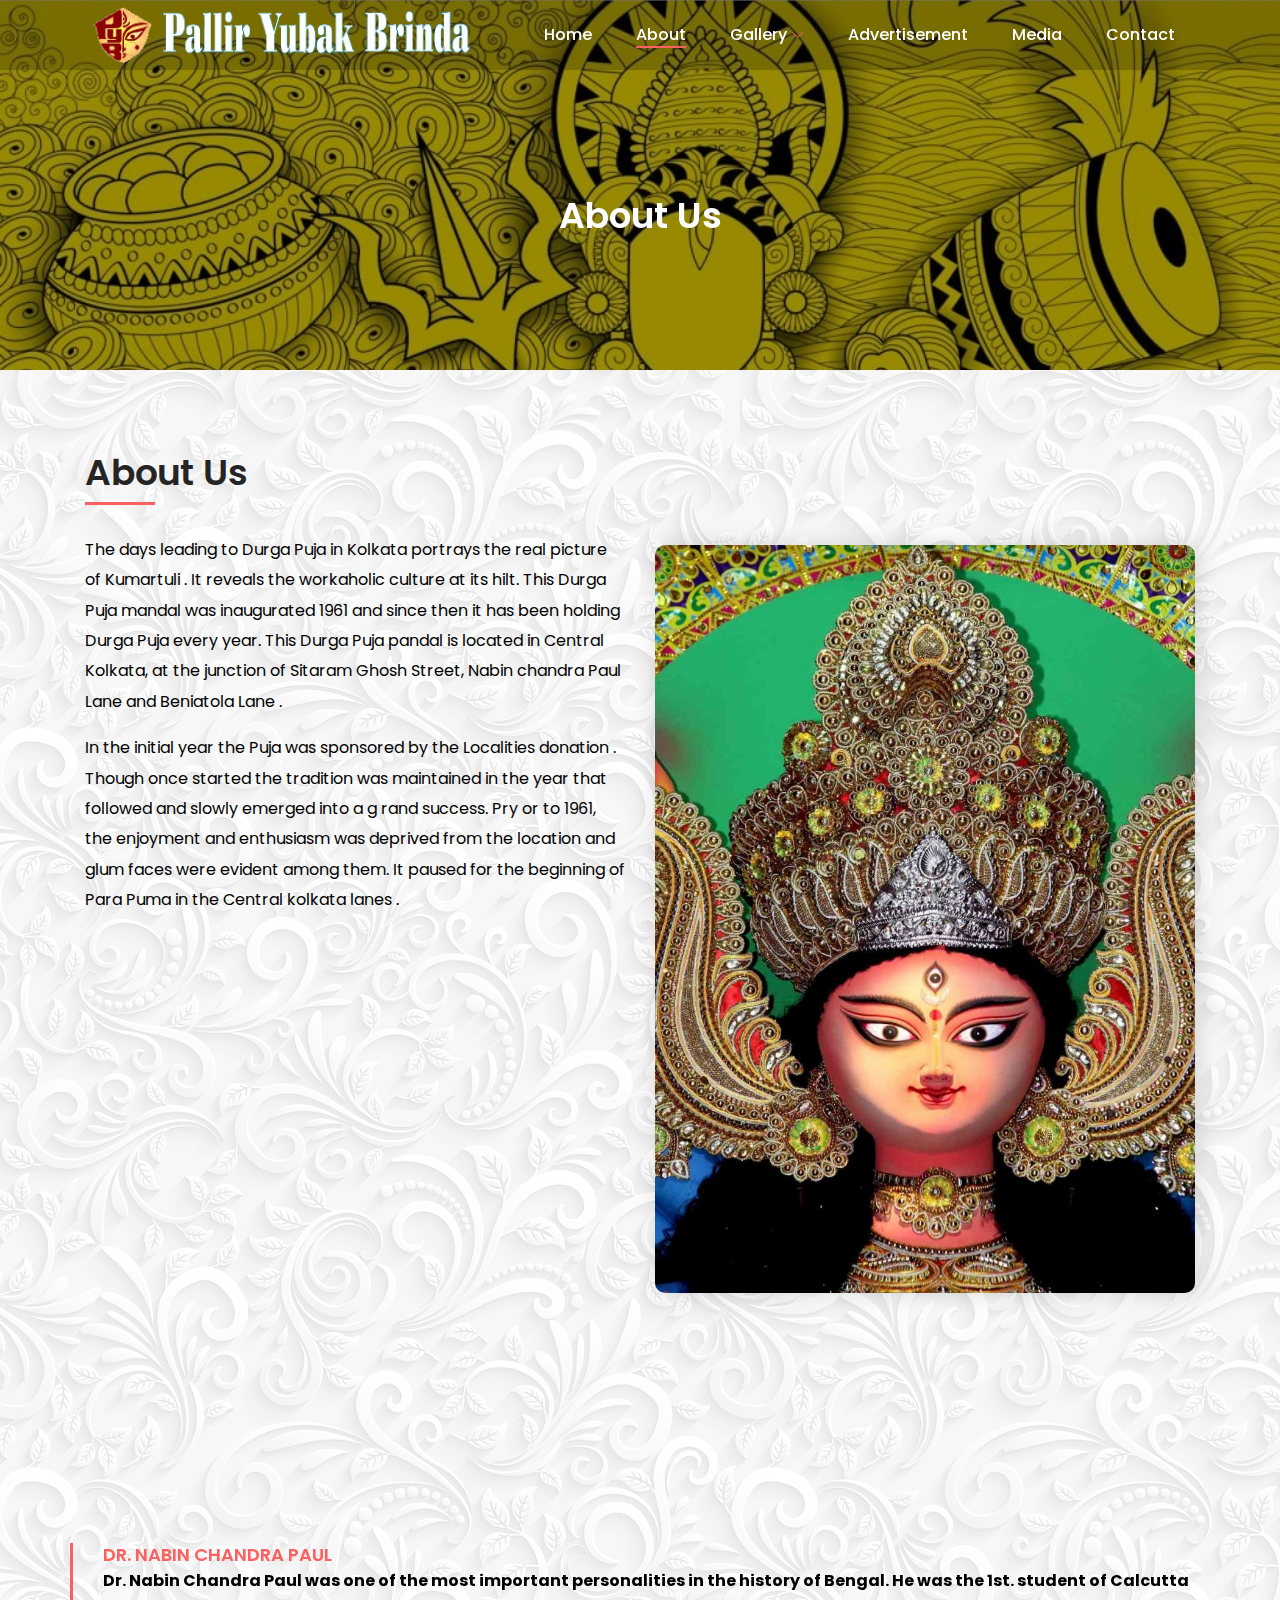
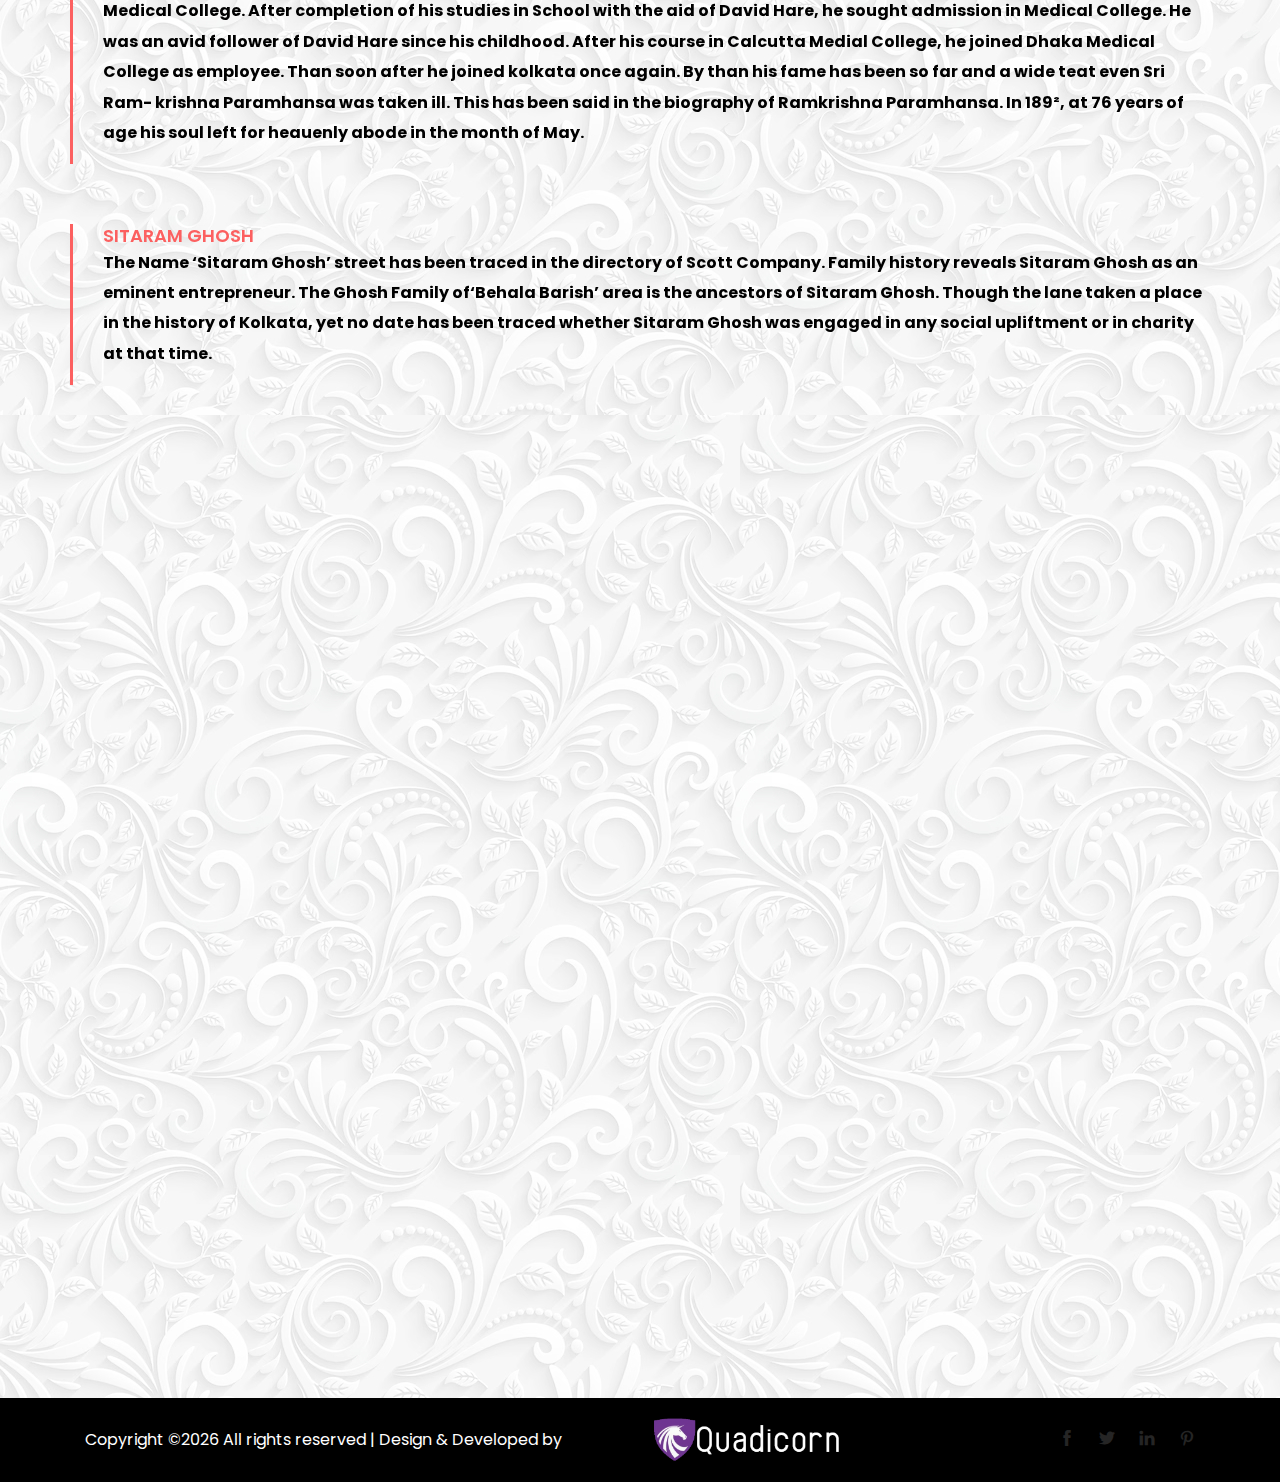
<file: about.html>
<!DOCTYPE html>
<html lang="en">

<head>
    <meta charset="UTF-8">
    <meta name="description" content="">
    <meta http-equiv="X-UA-Compatible" content="IE=edge">
    <meta name="viewport" content="width=device-width, initial-scale=1, shrink-to-fit=no">

    <!-- Title -->
    <title>PALLIR YUBAK BRINDA</title>

    <!-- Favicon -->
    <link rel="icon" href="./img/bg-img/loder.jpg">

    <!-- Stylesheet -->
    <link rel="stylesheet" href="style.css">

</head>


<body  style="background-image: url('img/bg-img/img21.jpg');">
    <!-- Preloader -->
 
    <!-- /Preloader -->

    <!-- Top Search Form Area -->
   

    <!-- Header Area Start -->
    <header class="header-area">
        <!-- Main Header Start -->
        <div class="main-header-area">
            <div class="classy-nav-container breakpoint-off">
                <div class="container">
                    <!-- Classy Menu -->
                    <nav class="classy-navbar justify-content-between" id="alimeNav">

                        <!-- Logo -->
                        <img src="img/core-img/logo.png"  style="width:35%;">

                        <!-- Navbar Toggler -->
                        <div class="classy-navbar-toggler">
                            <span class="navbarToggler"><span></span><span></span><span></span></span>
                        </div>

                        <!-- Menu -->
                        <div class="classy-menu">
                            <!-- Menu Close Button -->
                            <div class="classycloseIcon">
                                <div class="cross-wrap"><span class="top"></span><span class="bottom"></span></div>
                            </div>
                            <!-- Nav Start -->
                            <div class="classynav">
                                <ul id="nav">
                                    <li><a href="./index.html">Home</a></li>
                                    
                                    <li  class="active"><a href="./about.html">About</a></li>
                                     <li><a href="#">Gallery</a>
                                                <ul class="dropdown">
													<li><a href="durga_puja_2024.html">- Durga Puja 2024</a></li>
													<li><a href="durga_puja_2023.html">- Durga Puja 2023</a></li>
													<li><a href="durga_puja_2022.html">- Durga Puja 2022</a></li>
                                                    <li><a href="durga_puja.html">- Durga Puja</a></li>
                                                    <li><a href="social_work.html">- Social Work</a></li>
                                                  
                                                </ul>
                                            </li>
                                    <li><a href="./advertisement.html">Advertisement</a></li>
									<li><a href="./media.html">Media</a></li>
                                    <li><a href="./contact.html">Contact</a></li>
                                </ul>

                                <!-- Search Icon -->
                                
                            </div>
                            <!-- Nav End -->
                        </div>
                    </nav>
                </div>
            </div>
        </div>
    </header>
    <!-- Header Area End -->

    <!-- Breadcrumb Area Start -->
    <section class="breadcrumb-area bg-img bg-overlay jarallax" style="background-image: url(img/bg-img/38.jpg);">
	<!-- <img src="img/bg-img/38.jpg"  style="width:100%;"> -->

        <div class="container h-100">
            <div class="row h-100 align-items-center">
                <div class="col-12">
                    <div class="breadcrumb-content text-center">
                        <h2 class="page-title">About Us</h2>
                        
                    </div>
                </div>
            </div>
        </div>
    </section>
    <!-- Breadcrumb Area End -->

    <!-- About Us Area Start -->
   <div class="about-us-area section-padding-80-0 clearfix" style="background-image: url('img/bg-img/img21.jpg');">
        <div class="container">
            <div class="row align-items-center">
                <div class="col-12 col-lg-6">
                    <div class="about-us-content mb-80">
                        <h3 class="wow fadeInUp" data-wow-delay="100ms">About Us</h3>
                        <div class="line wow fadeInUp" data-wow-delay="200ms"></div>
                        <p class="wow fadeInUp" data-wow-delay="300ms" style="color:black;">The  days  leading to Durga  Puja  in  Kolkata portrays the  real  picture  of  Kumartuli .                                 It reveals the workaholic culture  at  its hilt.  This Durga Puja mandal was inaugurated 1961 and since then it has been holding Durga Puja every year. This Durga Puja pandal is located in Central Kolkata, at the junction of Sitaram Ghosh Street,  Nabin  chandra Paul  Lane  and  Beniatola  Lane .  </p>
                        <p class="wow fadeInUp" data-wow-delay="400ms" style="color:black;">In the  initial  year  the  Puja  was  sponsored  by  the Localities donation .  Though once started the tradition was maintained in the year that followed and slowly emerged into a g rand success. Pry or to 1961, the enjoyment  and enthusiasm was  deprived  from  the  location  and  glum  faces  were  evident  among them. It paused  for the  beginning  of  Para  Puma  in  the  Central  kolkata  lanes .  </p>
						<p class="wow fadeInUp" data-wow-delay="400ms" style="color:black;">These localities came together and hand in-hand made the Puja at Sitaram Ghosh  Street ,  Nabin  Paul  Lane and  Beniatola  Lane  a grand success .The  term Baroari’ Puja was  coined  for these  areas  when  the  ‘ Das  Bari ’  Puja  came  to an end ,    In the  beautiful and bright autumn days Maa Durga was being worshiped for the  first time  in  1961 in  these  area .  It was  then  anxiously decided  that the  Puja  would  be  done  at  the  centre of  the  Para.  
The  people without  whom   this  Puja  would  not  have  been  started are  namely  Gobardhan Laha, Manik Da, Debu Da, Babu Da , Pahari  Da, Anil Da, Ashim da, Barin and many more Philanthropist . 
The main objective of this puja is to provide the message of peace to the masses with endless joy, prosperity, love & happiness forever.
 </p>
						<a class="btn alime-btn btn-2 mt-30 wow fadeInUp" data-wow-delay="500ms" href="#">Contact Us</a>
                    </div>
                </div>
                <div class="col-12 col-lg-6">
                    <div class="about-video-area mb-80 wow fadeInUp" data-wow-delay="100ms">
                        <img src="img/bg-img/abt.jpg" alt="">
                        
                    </div>
                </div>
				<h3 class="wow fadeInUp" data-wow-delay="100ms">HISTORICAL IMPORTANCES</h3>
                        <div class="line wow fadeInUp" data-wow-delay="200ms"></div>
				 <blockquote class="alime-blockquote">
				 <h6>DR. NABIN CHANDRA PAUL </h6>
                            <p style="color:black;"><b>Dr. Nabin Chandra Paul was one of the most important personalities in the history of Bengal. He was the 1st. student of Calcutta Medical College. After completion of his studies in School with the aid of David Hare, he sought admission in Medical College. He was an avid follower of David Hare since his childhood. After his course in Calcutta Medial College, he joined Dhaka Medical College as employee. Than soon after he joined kolkata once again. By than his fame has been so far and a wide teat even Sri Ram- krishna Paramhansa was taken ill. This has been said in the biography of Ramkrishna Paramhansa. In 189², at 76 years of age his soul left for heauenly abode in the month of May.</b></p>
                            
                        </blockquote>
						 <blockquote class="alime-blockquote">
						  <h6>SITARAM GHOSH </h6>
                           <p style="color:black;"><b>The Name ‘Sitaram Ghosh’ street has been traced in the directory of Scott Company. Family history reveals Sitaram Ghosh as an eminent entrepreneur. The Ghosh Family of‘Behala Barish’ area is the ancestors of Sitaram Ghosh. Though the lane taken a place in the history of Kolkata, yet no date has been traced whether Sitaram Ghosh was engaged in any social upliftment or in charity at that time.</b></p>
                           
                        </blockquote>
            </div>
        </div>
    </div>
    <!-- About Us Area End -->
	

    <!-- Why Choose Us Area Start -->
    <!DOCTYPE html>
<html>
<meta name="viewport" content="width=device-width, initial-scale=1">
<link rel="stylesheet" href="https://cdnjs.cloudflare.com/ajax/libs/font-awesome/4.7.0/css/font-awesome.min.css">
<style>
/* fixed social*/
#fixed-social {
   position: fixed;
   top: 130px;
}

#fixed-social a {
   color: #fff;
   display: block;
   height: 40px;
   position: relative;
   text-align: center;
    line-height: 40px;
   width: 40px;
   margin-bottom: 1px;
   z-index: 2;
}
#fixed-social a:hover>span{
	visibility: visible;
  left: 41px;
  opacity: 1;
} 
#fixed-social a span {
	line-height: 40px;
    left: 60px;
    position: absolute;
    text-align: center;
    width: 120px;
    visibility: hidden;
    transition-duration: 0.5s;
    z-index: 1;
    opacity: 0;
}
 .fixed-facebook{
 	background-color: #2C80D3;
 }
 .fixed-facebook span{
	background-color: #2C80D3;
 }
 .fixed-twitter{
	background-color: #7D3895;

 }
 .fixed-twitter span{
 	background-color: #7D3895;
 }
 .fixed-gplus{
	background-color: #00AF54;

 }
 .fixed-gplus span{
 	background-color: #00AF54;
 }
 .fixed-linkedin{
	background-color: #FFC41E;

 }
 .fixed-linkedin span{
 	background-color: #FFC41E;
 }
 .fixed-instagrem{
	background-color: #ED2B29;

 }
 .fixed-instagrem span{
 	background-color: #ED2B29;
 }
 .fixed-tumblr{
	background-color: #4F0F12;

 }
 .fixed-tumblr span{
 	background-color: #4F0F12;
 }
/*end fixed social*/		
</style>
<body>

<div id="fixed-social">
  <div>
    <a href="https://www.facebook.com/Pallir-YUBAK-Brinda-1836579893220162" class="fixed-facebook" target="_blank"><i class="fa fa-facebook"></i> <span>Facebook</span></a>
  </div>
  <div>
    <a href="https://wa.me/919830787450?text=" class="fixed-gplus" target="_blank"><i class="fa fa-whatsapp"></i> <span>Whatsapp</span></a>
  </div>
  <div>
    <a href="mailto:pybdurgautsab@gmail.com" class="fixed-instagrem" target="_blank"><i class="fa fa-envelope"></i> <span>Gmail</span></a>
  </div>
  <div>
    <a href="tel:+919830787450" class="fixed-tumblr" target="_blank"><i class="fa fa-phone"></i> <span>Phone</span></a>
  </div>
</div>


</body>
</html> 
    <!-- Why Choose  us Area End -->

    <!-- Our Team Area Start -->
    	<section class="our-team-area section-padding-80-50" style="background-image: url('img/bg-img/img21.jpg');">
        <div class="container">
            <div class="row">
                <div class="col-12">
                    <div class="section-heading text-center wow fadeInUp" data-wow-delay="100ms">
                        <h2>Some of Our Sponsors</h2>
                    </div>
                </div>
            </div>

            <div class="row">
                <!-- Team Member Area -->
                <div class="col-md-6 col-xl-3">
                    <div class="team-content-area text-center mb-30 wow fadeInUp" data-wow-delay="100ms">
                        <div class="member-thumb">
                            <img src="img/bg-img/spon1.jpg" alt="">
                        </div>
                        <h5>Allied Blenders & Distillers</h5>
                  
                       
                    </div>
                </div>

                <!-- Team Member Area -->
                <div class="col-md-6 col-xl-3">
                    <div class="team-content-area text-center mb-30 wow fadeInUp" data-wow-delay="300ms">
                        <div class="member-thumb">
                            <img src="img/bg-img/spon2.jpg" alt="">
                        </div>
                        <h5>Senco Alankar Pvt Ltd</h5>
                        
                    </div>
                </div>

                <!-- Team Member Area -->
                <div class="col-md-6 col-xl-3">
                    <div class="team-content-area text-center mb-30 wow fadeInUp" data-wow-delay="500ms">
                       <div class="member-thumb">
                            <img src="img/bg-img/spon3.jpg" alt="">
                        </div>
                        <h5>Berger Paints India Limited</h5>
                        
                    </div>
                </div>

                <!-- Team Member Area -->
                <div class="col-md-6 col-xl-3">
                    <div class="team-content-area text-center mb-30 wow fadeInUp" data-wow-delay="700ms">
                        <div class="member-thumb">
                            <img src="img/bg-img/spon4.jpg" alt="">
                        </div>
                        <h5>United Breweries Group</h5>
                       
                    </div>
                </div>
				
				 <div class="col-md-6 col-xl-3">
                    <div class="team-content-area text-center mb-30 wow fadeInUp" data-wow-delay="700ms">
                        <div class="member-thumb">
                            <img src="img/bg-img/spon5.jpg" alt="">
                        </div>
                        <h5>Ascon Infrastructure India Ltd</h5>
                       
                    </div>
                </div>
				
				 <div class="col-md-6 col-xl-3">
                    <div class="team-content-area text-center mb-30 wow fadeInUp" data-wow-delay="700ms">
                        <div class="member-thumb">
                            <img src="img/bg-img/spon6.jpg" alt="">
                        </div>
                        <h5>Manikanchan Jewelkery House</h5>
                       
                    </div>
                </div>
				 <div class="col-md-6 col-xl-3">
                    <div class="team-content-area text-center mb-30 wow fadeInUp" data-wow-delay="700ms">
                        <div class="member-thumb">
                            <img src="img/bg-img/spon7.jpg" alt="">
                        </div>
                        <h5>Chhota Ellaichi</h5>
                       
                    </div>
                </div>
				 
            </div>
        </div>
    </section>
    <!-- Follow Area Start -->
    
    <!-- Follow Area End -->

    <!-- Footer Area Start -->
    <footer class="footer-area" style="background-image: url('img/bg-img/faimg21.jpg');">
        <div class="container">
            <div class="row">
                <div class="col-12">
                    <div class="footer-content d-flex align-items-center justify-content-between">
                        <!-- Copywrite Text -->
                        <div class="copywrite-text">
                            <p style="color:white;"><!-- Link back to Colorlib can't be removed. Template is licensed under CC BY 3.0. -->
Copyright &copy;<script>document.write(new Date().getFullYear());</script> All rights reserved | Design & Developed by 
<!-- Link back to Colorlib can't be removed. Template is licensed under CC BY 3.0. --></p>
                        </div>
                        <!-- Footer Logo -->
                        <a href="https://quadicorn.com/" target="_blank"><img src="img/bg-img/ray_logo.png" style="width:60%;"></a>
                        <!-- Social Info -->
                        <div class="social-info">
                            <a href="#"><i class="ti-facebook" aria-hidden="true"></i></a>
                            <a href="#"><i class="ti-twitter-alt" aria-hidden="true"></i></a>
                            <a href="#"><i class="ti-linkedin" aria-hidden="true"></i></a>
                            <a href="#"><i class="ti-pinterest" aria-hidden="true"></i></a>
                        </div>
                    </div>
                </div>
            </div>
        </div>
    </footer>
    <!-- Footer Area End -->

    <!-- **** All JS Files ***** -->
    <!-- jQuery 2.2.4 -->
    <script src="js/jquery.min.js"></script>
    <!-- Popper -->
    <script src="js/popper.min.js"></script>
    <!-- Bootstrap -->
    <script src="js/bootstrap.min.js"></script>
    <!-- All Plugins -->
    <script src="js/alime.bundle.js"></script>
    <!-- Active -->
    <script src="js/default-assets/active.js"></script>

</body>

</html>
</file>
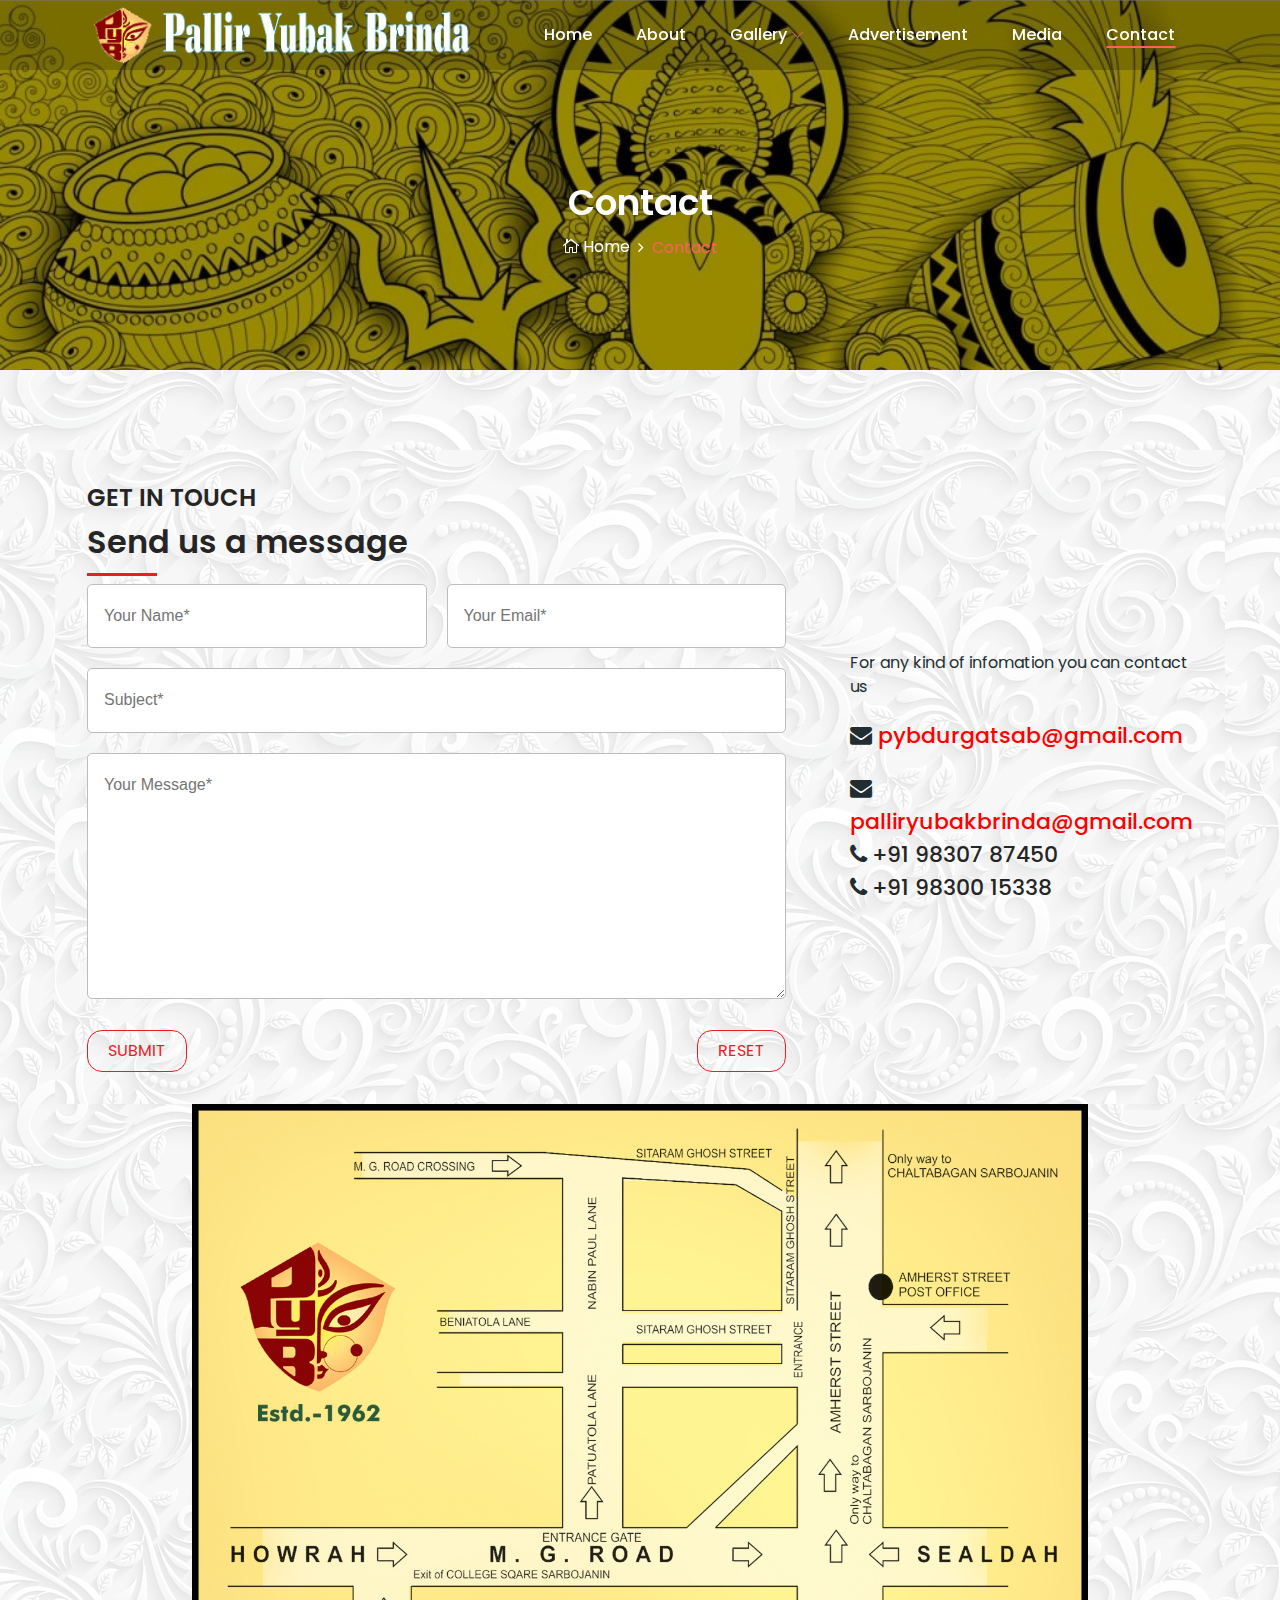
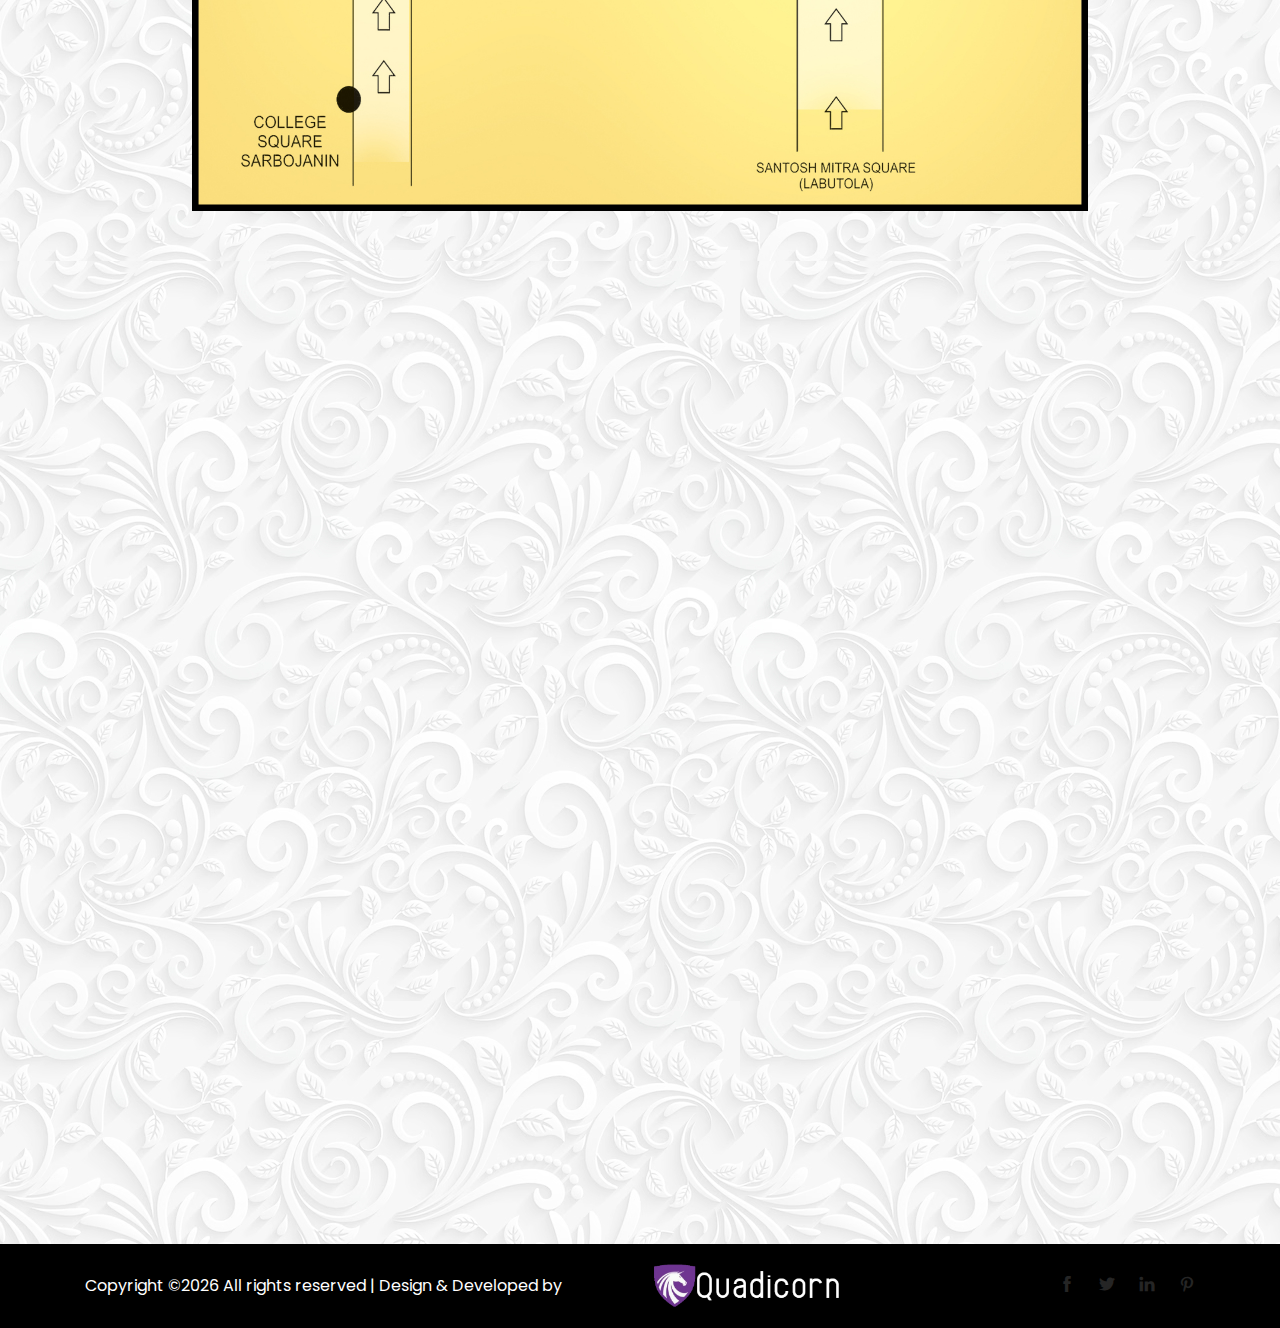
<file: contact.html>
<!DOCTYPE html>
<html lang="en">

<head>
    <meta charset="UTF-8">
    <meta name="description" content="">
    <meta http-equiv="X-UA-Compatible" content="IE=edge">
    <meta name="viewport" content="width=device-width, initial-scale=1, shrink-to-fit=no">

    <!-- Title -->
    <title>PALLIR YUBAK BRINDA</title>

    <!-- Favicon -->
    <link rel="icon" href="./img/bg-img/loder.jpg">

    <!-- Stylesheet -->
    <link rel="stylesheet" href="style.css">

</head>


<body>
    <!-- Preloader -->
   
    <!-- /Preloader -->

    <!-- Top Search Form Area -->
   

    <!-- Header Area Start -->
    <header class="header-area">
        <!-- Main Header Start -->
        <div class="main-header-area">
            <div class="classy-nav-container breakpoint-off">
                <div class="container">
                    <!-- Classy Menu -->
                    <nav class="classy-navbar justify-content-between" id="alimeNav">

                        <!-- Logo -->
                        <img src="img/core-img/logo.png"  style="width:35%;">

                        <!-- Navbar Toggler -->
                        <div class="classy-navbar-toggler">
                            <span class="navbarToggler"><span></span><span></span><span></span></span>
                        </div>

                        <!-- Menu -->
                        <div class="classy-menu">
                            <!-- Menu Close Button -->
                            <div class="classycloseIcon">
                                <div class="cross-wrap"><span class="top"></span><span class="bottom"></span></div>
                            </div>
                            <!-- Nav Start -->
                            <div class="classynav">
                               <ul id="nav">
                                    <li ><a href="./index.html">Home</a></li>
                                    
                                    <li><a href="./about.html">About</a></li>
                                     <li ><a href="#">Gallery</a>
                                                <ul class="dropdown">
													<li><a href="durga_puja_2024.html">- Durga Puja 2024</a></li>
													<li><a href="durga_puja_2023.html">- Durga Puja 2023</a></li>
													<li><a href="durga_puja_2022.html">- Durga Puja 2022</a></li>
                                                    <li><a href="durga_puja.html">- Durga Puja</a></li>
                                                    <li><a href="social_work.html">- Social Work</a></li>
                                                  
                                                </ul>
                                            </li>
                                    <li><a href="./advertisement.html">Advertisement</a></li>
									<li><a href="./media.html">Media</a></li>
                                    <li  class="active"><a href="./contact.html">Contact</a></li>
                                </ul>

                                <!-- Search Icon -->
                                
                            </div>
                            <!-- Nav End -->
                        </div>
                    </nav>
                </div>
            </div>
        </div>
    </header>
    <!-- Header Area End -->

    <!-- Breadcrumb Area Start -->
    <section class="breadcrumb-area bg-img bg-overlay jarallax" style="background-image: url(img/bg-img/38.jpg);">
        <div class="container h-100">
            <div class="row h-100 align-items-center">
                <div class="col-12">
                    <div class="breadcrumb-content text-center">
                        <h2 class="page-title">Contact</h2>
                        <nav aria-label="breadcrumb">
                            <ol class="breadcrumb justify-content-center">
                                <li class="breadcrumb-item"><a href="index.html"><i class="icon_house_alt"></i> Home</a></li>
                                <li class="breadcrumb-item active" aria-current="page">Contact</li>
                            </ol>
                        </nav>
                    </div>
                </div>
            </div>
        </div>
    </section>
    <!-- Breadcrumb Area End -->

    <!-- Contact Area Start -->
    <div class="contact-area section-padding-80-50" style="background-image: url('img/bg-img/img21.jpg');">
        <!DOCTYPE html>
<html>
<meta name="viewport" content="width=device-width, initial-scale=1">
<link rel="stylesheet" href="https://cdnjs.cloudflare.com/ajax/libs/font-awesome/4.7.0/css/font-awesome.min.css">
<style>
/* fixed social*/
#fixed-social {
   position: fixed;
   top: 130px;
}

#fixed-social a {
   color: #fff;
   display: block;
   height: 40px;
   position: relative;
   text-align: center;
    line-height: 40px;
   width: 40px;
   margin-bottom: 1px;
   z-index: 2;
}
#fixed-social a:hover>span{
	visibility: visible;
  left: 41px;
  opacity: 1;
} 
#fixed-social a span {
	line-height: 40px;
    left: 60px;
    position: absolute;
    text-align: center;
    width: 120px;
    visibility: hidden;
    transition-duration: 0.5s;
    z-index: 1;
    opacity: 0;
}
 .fixed-facebook{
 	background-color: #2C80D3;
 }
 .fixed-facebook span{
	background-color: #2C80D3;
 }
 .fixed-twitter{
	background-color: #7D3895;

 }
 .fixed-twitter span{
 	background-color: #7D3895;
 }
 .fixed-gplus{
	background-color: #00AF54;

 }
 .fixed-gplus span{
 	background-color: #00AF54;
 }
 .fixed-linkedin{
	background-color: #FFC41E;

 }
 .fixed-linkedin span{
 	background-color: #FFC41E;
 }
 .fixed-instagrem{
	background-color: #ED2B29;

 }
 .fixed-instagrem span{
 	background-color: #ED2B29;
 }
 .fixed-tumblr{
	background-color: #4F0F12;

 }
 .fixed-tumblr span{
 	background-color: #4F0F12;
 }
/*end fixed social*/		
</style>
<body>

<div id="fixed-social">
  <div>
    <a href="https://www.facebook.com/Pallir-YUBAK-Brinda-1836579893220162" class="fixed-facebook" target="_blank"><i class="fa fa-facebook"></i> <span>Facebook</span></a>
  </div>
  <div>
    <a href="https://wa.me/919830787450?text=" class="fixed-gplus" target="_blank"><i class="fa fa-whatsapp"></i> <span>Whatsapp</span></a>
  </div>
  <div>
    <a href="mailto:pybdurgautsab@gmail.com" class="fixed-instagrem" target="_blank"><i class="fa fa-envelope"></i> <span>Gmail</span></a>
  </div>
  <div>
    <a href="tel:+919830787450" class="fixed-tumblr" target="_blank"><i class="fa fa-phone"></i> <span>Phone</span></a>
  </div>
</div>


</body>
</html>  
          
<!--End Sticky Icon-->



</body>
</html>
<!DOCTYPE html>
<html>
<meta name="viewport" content="width=device-width, initial-scale=1">
<link rel="stylesheet" href="https://cdnjs.cloudflare.com/ajax/libs/font-awesome/4.7.0/css/font-awesome.min.css">
<style>
/* color:  red#ec1c24, black#212d31, grey#343a40, white#eee  */
* {
  box-sizing: border-box;
}



.contain {
  background-color: #eee;
  max-width: 1170px;
  margin-left: auto;
  margin-right: auto;
  padding: 1em;
}

div.form {
  background-color: #eee;
}
.contact-wrapper {
  margin: auto 0;
}

.submit-btn {
  float: left;
}
.reset-btn {
  float: right;
}

.form-headline:after {
  content: "";
  display: block;
  width: 10%;
  padding-top: 10px;
  border-bottom: 3px solid #ec1c24;
}

.highlight-text {
  color: #ec1c24;
}

.hightlight-contact-info {
  font-weight: 700;
  font-size: 22px;
  line-height: 1.5;
}

.highlight-text-grey {
  font-weight: 500;
}

.email-info {
    margin-top: 20px;
}

::-webkit-input-placeholder { /* Chrome */
  font-family: 'Roboto', sans-serif;
}

.required-input {
  color: black;
}
@media (min-width: 600px) {
  .contain {
    padding: 0;
  }
}

h3,
ul {
  margin: 0;
}

h3 {
  margin-bottom: 1rem;
}

.form-input:focus,
textarea:focus{
  outline: 1.5px solid #ec1c24;
}

.form-input,
textarea {
  width: 100%;
  border: 1px solid #bdbdbd;
  border-radius: 5px;
}

.wrapper > * {
  padding: 1em;
}
@media (min-width: 700px) {
  .wrapper {
    display: grid;
    grid-template-columns: 2fr 1fr;
  }
  .wrapper > * {
    padding: 2em 2em;
  }
}

ul {
  list-style: none;
  padding: 0;
}

.contacts {
  color: #212d31;
}

.form {
  background: #fff;
}

form {
  display: grid;
  grid-template-columns: 1fr 1fr;
  grid-gap: 20px;
}
form label {
  display: block;
}
form p {
  margin: 0;
}

.full-width {
  grid-column: 1 / 3;
}

button,
.submit-btn,
.form-input,
textarea {
  padding: 1em;
}

button, .submit-btn {
  background: transparent;
  border: 1px solid #ec1c24;
  color: #ec1c24;
  border-radius: 15px;
  padding: 5px 20px;
  text-transform: uppercase;
}
button:hover, .submit-btn:hover,
button:focus , .submit-btn:focus{
  background: #ec1c24;
  outline: 0;
  color: #eee;
}
.error {
  color: #ec1c24;
}

		
</style>
<body>
<div class="contain" style="background-image: url('img/bg-img/img21.jpg');">

  <div class="wrapper" style="background-image: url('img/bg-img/img21.jpg');">

    <div class="form" style="background-image: url('img/bg-img/img21.jpg');">
      <h4>GET IN TOUCH</h4>
      <h2 class="form-headline">Send us a message</h2>
     <form id="submit-form" action="https://formsubmit.co/pybdurgautsab@gmail.com" method="POST">
	  <input type="hidden" name="_next" value="https://tsb-git.github.io/bookvalleynew/AbolTabolCGthank.html">        
		<p>
          <input id="name" class="form-input" type="text" placeholder="Your Name*">
          <small class="name-error"></small>
        </p>
        <p>
          <input id="email" class="form-input" type="email" placeholder="Your Email*">
          <small class="name-error"></small>
        </p>
        <p class="full-width">
          <input id="subject" class="form-input" type="text" placeholder="Subject*" required>
          <small></small>
        </p>
        <p class="full-width">
          <textarea  minlength="20" id="message" cols="30" rows="7" placeholder="Your Message*" required></textarea>
          <small></small>
        </p>
      <p class="full-width">
          <input type="submit" class="submit-btn" value="Submit" onclick="checkValidations()">
          <button class="reset-btn" onclick="reset()">Reset</button>
        </p>
        <!-- <p class="full-width"> -->
		
          <!-- <a class="btn alime-btn btn-2 mt-30 wow fadeInUp" data-wow-delay="500ms" href="#">Submit</a> -->
        <!-- </p> -->
      </form>
    </div>

    <div class="contacts contact-wrapper">

      <ul>
        <li>For any kind of infomation you can contact us</li>
        <span class="hightlight-contact-info">
          <li class="email-info"><i class="fa fa-envelope" aria-hidden="true"></i><a href = "mailto: pybdurgatsab@gmail.com" style="color:red"> pybdurgatsab@gmail.com</a></li>
		  <li class="email-info"><i class="fa fa-envelope" aria-hidden="true"></i><a href = "mailto: pybdurgatsab@gmail.com" style="color:red"> palliryubakbrinda@gmail.com</a></li>
          <li><i class="fa fa-phone" aria-hidden="true"></i> <span class="highlight-text"><a href="tel:+919830787450">+91 98307 87450</a></span></li>
          <li><i class="fa fa-phone" aria-hidden="true"></i> <span class="highlight-text"><a href="tel:+919830015338">+91 98300 15338</a></span></li>
        
		</span>
      </ul>
    </div>
  </div>
</div>
	<center><img src="img/bg-img/adarea.jpg"  style="width:70%;"></center>


</body>
</html>
    </div>
    <!-- Contact Area End -->

    <!-- Map Area Start 
    <div class="map-area section-padding-0-80" style="background-image: url('img/bg-img/img21.jpg');">
        <div class="container">
            <div id="map">
					

                <iframe src="https://www.google.com/maps/embed?pb=!1m18!1m12!1m3!1d12309.440717226664!2d24.094896788114085!3d56.9484200464499!2m3!1f0!2f0!3f0!3m2!1i1024!2i768!4f13.1!3m3!1m2!1s0x46eecfb0e5073ded%3A0x400cfcd68f2fe30!2sRiga%2C+Latvia!5e0!3m2!1sen!2sbd!4v1550835159592" allowfullscreen></iframe> 
            </div>
        </div>
    </div>
   Map Area End -->

    <!-- Follow Area Start -->
   	<section class="our-team-area section-padding-80-50" style="background-image: url('img/bg-img/img21.jpg');">
        <div class="container">
            <div class="row">
                <div class="col-12">
                    <div class="section-heading text-center wow fadeInUp" data-wow-delay="100ms">
                        <h2>Some of Our Sponsors</h2>
                    </div>
                </div>
            </div>

            <div class="row">
                <!-- Team Member Area -->
                <div class="col-md-6 col-xl-3">
                    <div class="team-content-area text-center mb-30 wow fadeInUp" data-wow-delay="100ms">
                        <div class="member-thumb">
                            <img src="img/bg-img/spon1.jpg" alt="">
                        </div>
                        <h5>Allied Blenders & Distillers</h5>
                  
                       
                    </div>
                </div>

                <!-- Team Member Area -->
                <div class="col-md-6 col-xl-3">
                    <div class="team-content-area text-center mb-30 wow fadeInUp" data-wow-delay="300ms">
                        <div class="member-thumb">
                            <img src="img/bg-img/spon2.jpg" alt="">
                        </div>
                        <h5>Senco Alankar Pvt Ltd</h5>
                        
                    </div>
                </div>

                <!-- Team Member Area -->
                <div class="col-md-6 col-xl-3">
                    <div class="team-content-area text-center mb-30 wow fadeInUp" data-wow-delay="500ms">
                       <div class="member-thumb">
                            <img src="img/bg-img/spon3.jpg" alt="">
                        </div>
                        <h5>Berger Paints India Limited</h5>
                        
                    </div>
                </div>

                <!-- Team Member Area -->
                <div class="col-md-6 col-xl-3">
                    <div class="team-content-area text-center mb-30 wow fadeInUp" data-wow-delay="700ms">
                        <div class="member-thumb">
                            <img src="img/bg-img/spon4.jpg" alt="">
                        </div>
                        <h5>United Breweries Group</h5>
                       
                    </div>
                </div>
				
				 <div class="col-md-6 col-xl-3">
                    <div class="team-content-area text-center mb-30 wow fadeInUp" data-wow-delay="700ms">
                        <div class="member-thumb">
                            <img src="img/bg-img/spon5.jpg" alt="">
                        </div>
                        <h5>Ascon Infrastructure India Ltd</h5>
                       
                    </div>
                </div>
				
				 <div class="col-md-6 col-xl-3">
                    <div class="team-content-area text-center mb-30 wow fadeInUp" data-wow-delay="700ms">
                        <div class="member-thumb">
                            <img src="img/bg-img/spon6.jpg" alt="">
                        </div>
                        <h5>Manikanchan Jewelkery House</h5>
                       
                    </div>
                </div>
				 <div class="col-md-6 col-xl-3">
                    <div class="team-content-area text-center mb-30 wow fadeInUp" data-wow-delay="700ms">
                        <div class="member-thumb">
                            <img src="img/bg-img/spon7.jpg" alt="">
                        </div>
                        <h5>Chhota Ellaichi</h5>
                       
                    </div>
                </div>
				 
            </div>
        </div>
    </section>

    <!-- Follow Area Start -->
    
    <!-- Follow Area End -->

    <!-- Footer Area Start -->
    <footer class="footer-area" style="background-image: url('img/bg-img/faimg21.jpg');">
        <div class="container">
            <div class="row">
                <div class="col-12">
                    <div class="footer-content d-flex align-items-center justify-content-between">
                        <!-- Copywrite Text -->
                        <div class="copywrite-text">
                            <p style="color:white;"><!-- Link back to Colorlib can't be removed. Template is licensed under CC BY 3.0. -->
Copyright &copy;<script>document.write(new Date().getFullYear());</script> All rights reserved | Design & Developed by 
<!-- Link back to Colorlib can't be removed. Template is licensed under CC BY 3.0. --></p>
                        </div>
                        <!-- Footer Logo -->
                        <a href="https://quadicorn.com/" target="_blank"><img src="img/bg-img/ray_logo.png" style="width:60%;"></a>
                        <!-- Social Info -->
                        <div class="social-info">
                            <a href="#"><i class="ti-facebook" aria-hidden="true"></i></a>
                            <a href="#"><i class="ti-twitter-alt" aria-hidden="true"></i></a>
                            <a href="#"><i class="ti-linkedin" aria-hidden="true"></i></a>
                            <a href="#"><i class="ti-pinterest" aria-hidden="true"></i></a>
                        </div>
                    </div>
                </div>
            </div>
        </div>
    </footer>
    <!-- Footer Area End -->

    <!-- **** All JS Files ***** -->
    <!-- jQuery 2.2.4 -->
    <script src="js/jquery.min.js"></script>
    <!-- Popper -->
    <script src="js/popper.min.js"></script>
    <!-- Bootstrap -->
    <script src="js/bootstrap.min.js"></script>
    <!-- All Plugins -->
    <script src="js/alime.bundle.js"></script>
    <!-- Active -->
    <script src="js/default-assets/active.js"></script>

</body>

</html>
</file>
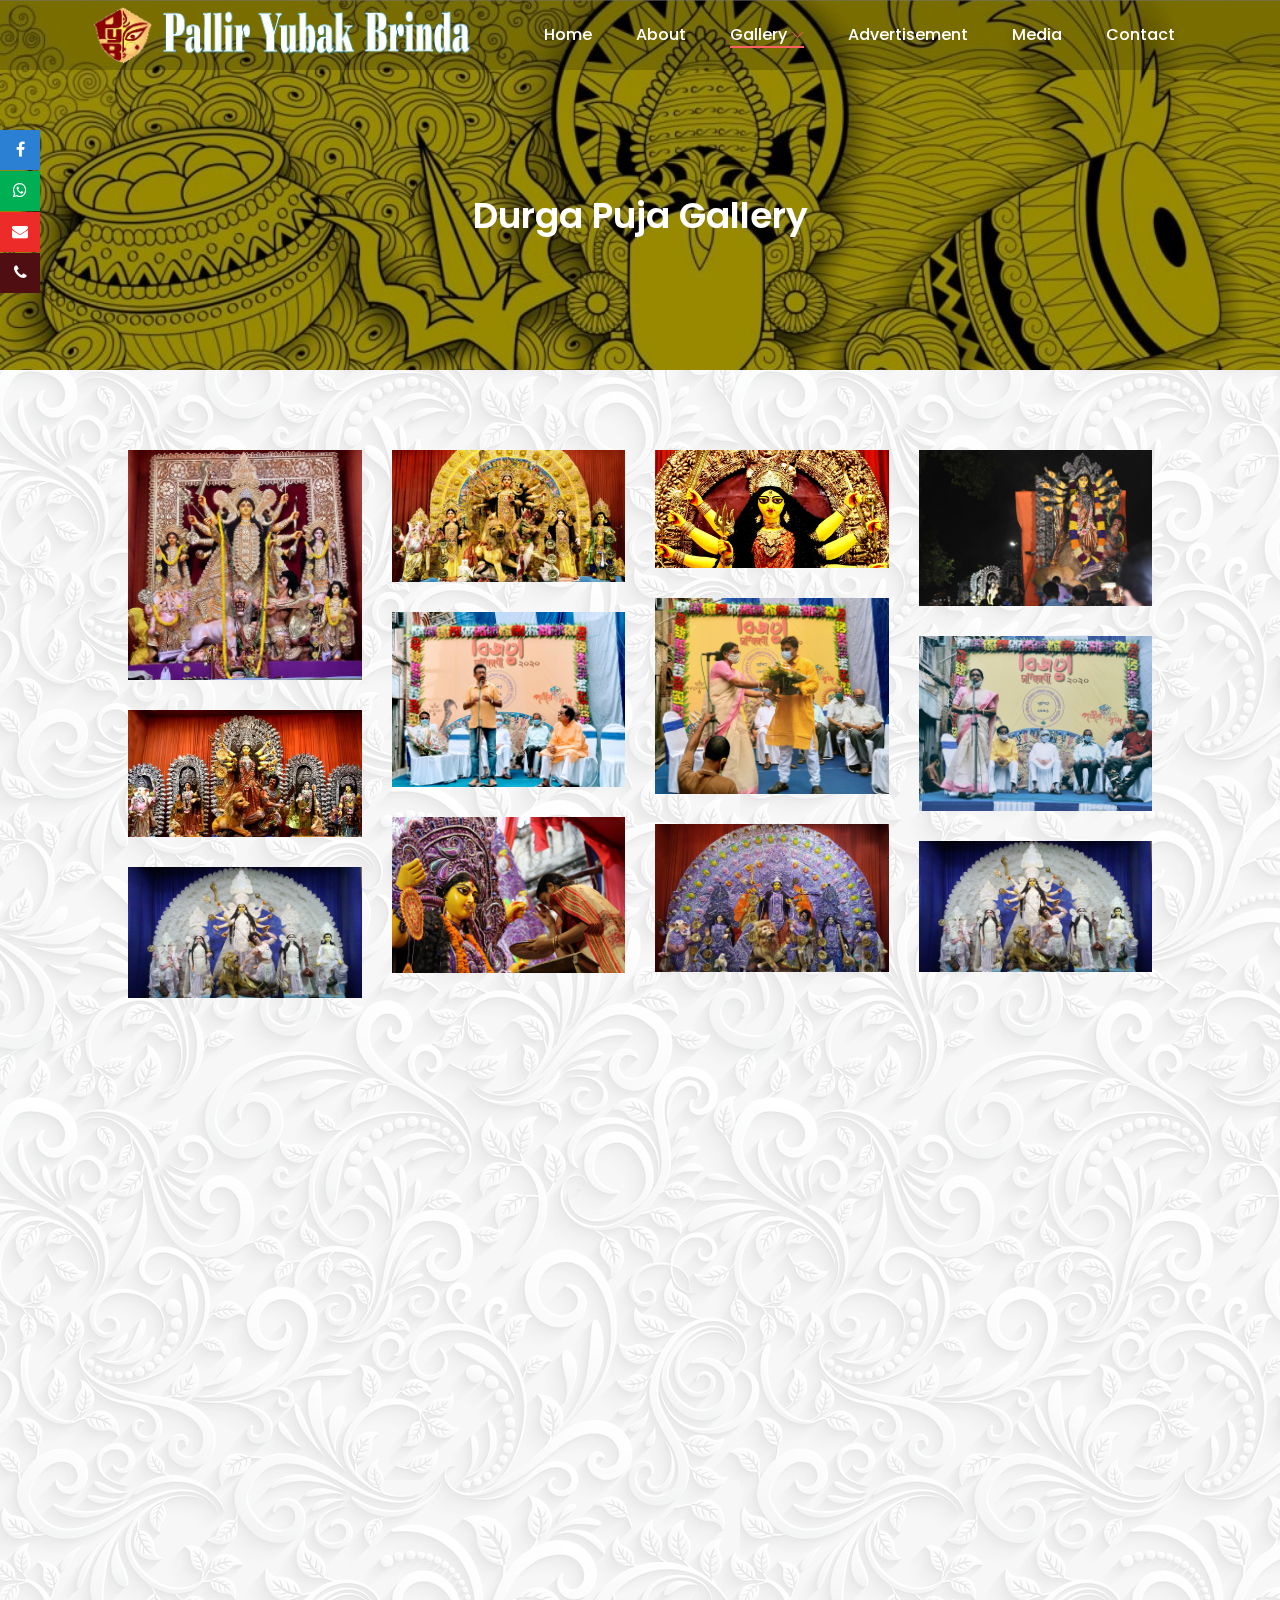
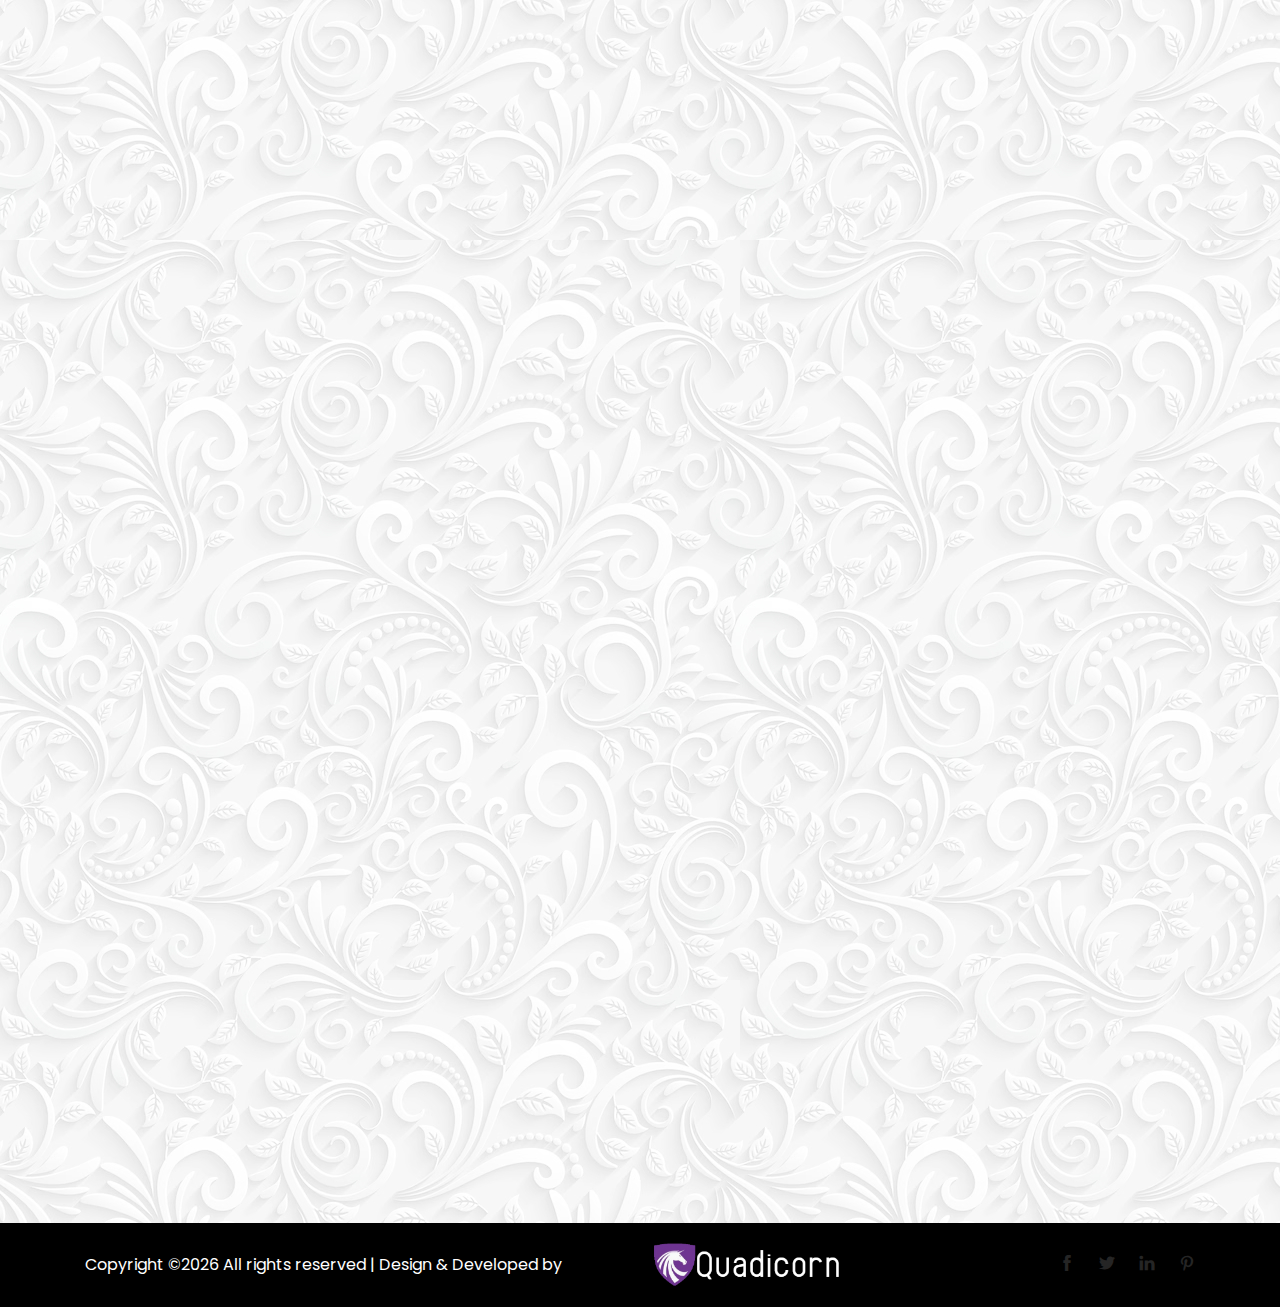
<file: durga_puja.html>
<!DOCTYPE html>
<html lang="en">

<head>
    <meta charset="UTF-8">
    <meta name="description" content="">
    <meta http-equiv="X-UA-Compatible" content="IE=edge">
    <meta name="viewport" content="width=device-width, initial-scale=1, shrink-to-fit=no">

    <!-- Title -->
    <title>PALLIR YUBAK BRINDA</title>

    <!-- Favicon -->
    <link rel="icon" href="./img/bg-img/loder.jpg">

    <!-- Stylesheet -->
    <link rel="stylesheet" href="style.css">

</head>


<body  style="background-image: url('img/bg-img/img21.jpg');">
    <!-- Preloader -->
   
    <!-- /Preloader -->

    <!-- Top Search Form Area -->
   

    <!-- Header Area Start -->
    <header class="header-area">
        <!-- Main Header Start -->
        <div class="main-header-area">
            <div class="classy-nav-container breakpoint-off">
                <div class="container">
                    <!-- Classy Menu -->
                    <nav class="classy-navbar justify-content-between" id="alimeNav">

                        <!-- Logo -->
                        <img src="img/core-img/logo.png"  style="width:35%;">

                        <!-- Navbar Toggler -->
                        <div class="classy-navbar-toggler">
                            <span class="navbarToggler"><span></span><span></span><span></span></span>
                        </div>

                        <!-- Menu -->
                        <div class="classy-menu">
                            <!-- Menu Close Button -->
                            <div class="classycloseIcon">
                                <div class="cross-wrap"><span class="top"></span><span class="bottom"></span></div>
                            </div>
                            <!-- Nav Start -->
                            <div class="classynav">
                                <ul id="nav">
                                    <li><a href="./index.html">Home</a></li>
                                    
                                    <li><a href="./about.html">About</a></li>
                                     <li  class="active"><a href="#">Gallery</a>
                                                <ul class="dropdown">
													<li><a href="durga_puja_2024.html">- Durga Puja 2024</a></li>
													<li><a href="durga_puja_2023.html">- Durga Puja 2023</a></li>
													<li><a href="durga_puja_2022.html">- Durga Puja 2022</a></li>
                                                    <li><a href="durga_puja.html">- Durga Puja</a></li>
                                                    <li><a href="social_work.html">- Social Work</a></li>
                                                  
                                                </ul>
                                            </li>
                                    <li><a href="./advertisement.html">Advertisement</a></li>
									<li><a href="./media.html">Media</a></li>
                                    <li><a href="./contact.html">Contact</a></li>
                                </ul>

                                <!-- Search Icon -->
                                
                            </div>
                            <!-- Nav End -->
                        </div>
                    </nav>
                </div>
            </div>
        </div>
    </header>
    <!-- Header Area End -->

    <!-- Breadcrumb Area Start -->
    <section class="breadcrumb-area bg-img bg-overlay jarallax" style="background-image: url(img/bg-img/38.jpg);">
        <div class="container h-100">
            <div class="row h-100 align-items-center">
                <div class="col-12">
                    <div class="breadcrumb-content text-center">
                        <h2 class="page-title">Durga Puja Gallery</h2>
                       
                    </div>
                </div>
            </div>
        </div>
    </section>
    <!-- Breadcrumb Area End -->
	

    <!-- Gallery Area Start -->
    <div class="alime-portfolio-area section-padding-80 clearfix">
	<!DOCTYPE html>
<html>
<meta name="viewport" content="width=device-width, initial-scale=1">
<link rel="stylesheet" href="https://cdnjs.cloudflare.com/ajax/libs/font-awesome/4.7.0/css/font-awesome.min.css">
<style>
/* fixed social*/
#fixed-social {
   position: fixed;
   top: 130px;
}

#fixed-social a {
   color: #fff;
   display: block;
   height: 40px;
   position: relative;
   text-align: center;
    line-height: 40px;
   width: 40px;
   margin-bottom: 1px;
   z-index: 2;
}
#fixed-social a:hover>span{
	visibility: visible;
  left: 41px;
  opacity: 1;
} 
#fixed-social a span {
	line-height: 40px;
    left: 60px;
    position: absolute;
    text-align: center;
    width: 120px;
    visibility: hidden;
    transition-duration: 0.5s;
    z-index: 1;
    opacity: 0;
}
 .fixed-facebook{
 	background-color: #2C80D3;
 }
 .fixed-facebook span{
	background-color: #2C80D3;
 }
 .fixed-twitter{
	background-color: #7D3895;

 }
 .fixed-twitter span{
 	background-color: #7D3895;
 }
 .fixed-gplus{
	background-color: #00AF54;

 }
 .fixed-gplus span{
 	background-color: #00AF54;
 }
 .fixed-linkedin{
	background-color: #FFC41E;

 }
 .fixed-linkedin span{
 	background-color: #FFC41E;
 }
 .fixed-instagrem{
	background-color: #ED2B29;

 }
 .fixed-instagrem span{
 	background-color: #ED2B29;
 }
 .fixed-tumblr{
	background-color: #4F0F12;

 }
 .fixed-tumblr span{
 	background-color: #4F0F12;
 }
/*end fixed social*/		
</style>
<body>

<div id="fixed-social">
  <div>
    <a href="https://www.facebook.com/Pallir-YUBAK-Brinda-1836579893220162" class="fixed-facebook" target="_blank"><i class="fa fa-facebook"></i> <span>Facebook</span></a>
  </div>
  <div>
    <a href="https://wa.me/919830787450?text=" class="fixed-gplus" target="_blank"><i class="fa fa-whatsapp"></i> <span>Whatsapp</span></a>
  </div>
  <div>
    <a href="mailto:pybdurgautsab@gmail.com" class="fixed-instagrem" target="_blank"><i class="fa fa-envelope"></i> <span>Gmail</span></a>
  </div>
  <div>
    <a href="tel:+919830787450" class="fixed-tumblr" target="_blank"><i class="fa fa-phone"></i> <span>Phone</span></a>
  </div>
</div>


</body>
</html>  
        <div class="container-fluid">
            

            <div class="row alime-portfolio">
                <!-- Single Gallery Item -->
                <div class="col-12 col-sm-6 col-lg-3 single_gallery_item nature mb-30 wow fadeInUp" data-wow-delay="100ms">
                    <div class="single-portfolio-content">
                        <img src="img/bg-img/img1.jpg" alt="">
                        <div class="hover-content">
                            <a href="img/bg-img/img1.jpg" class="portfolio-img">+</a>
                        </div>
                    </div>
                </div>

                <!-- Single Gallery Item -->
                <div class="col-12 col-sm-6 col-lg-3 single_gallery_item video human mb-30 wow fadeInUp" data-wow-delay="300ms">
                    <div class="single-portfolio-content">
                        <img src="img/bg-img/img2.jpg" alt="">
                        <div class="hover-content">
                            <a href="img/bg-img/img2.jpg" class="portfolio-img">+</a>
                        </div>
                    </div>
                </div>

                <!-- Single Gallery Item -->
                <div class="col-12 col-sm-6 col-lg-3 single_gallery_item country mb-30 wow fadeInUp" data-wow-delay="500ms">
                    <div class="single-portfolio-content">
                        <img src="img/bg-img/img3.jpg" alt="">
                        <div class="hover-content">
                            <a href="img/bg-img/img3.jpg" class="portfolio-img">+</a>
                        </div>
                    </div>
                </div>

                <!-- Single Gallery Item -->
                <div class="col-12 col-sm-6 col-lg-3 single_gallery_item human mb-30 wow fadeInUp" data-wow-delay="700ms">
                    <div class="single-portfolio-content">
                        <img src="img/bg-img/img4.jpg" alt="">
                        <div class="hover-content">
                            <a href="img/bg-img/img4.jpg" class="portfolio-img">+</a>
                        </div>
                    </div>
                </div>

                <!-- Single Gallery Item -->
                <div class="col-12 col-sm-6 col-lg-3 single_gallery_item nature mb-30 wow fadeInUp" data-wow-delay="100ms">
                    <div class="single-portfolio-content">
                        <img src="img/bg-img/img5.jpg" alt="">
                        <div class="hover-content">
                            <a href="img/bg-img/img5.jpg" class="portfolio-img">+</a>
                        </div>
                    </div>
                </div>

                <!-- Single Gallery Item -->
                <div class="col-12 col-sm-6 col-lg-3 single_gallery_item video country mb-30 wow fadeInUp" data-wow-delay="300ms">
                    <div class="single-portfolio-content">
                        <img src="img/bg-img/img6.jpg" alt="">
                        <div class="hover-content">
                            <a href="img/bg-img/img6.jpg" class="portfolio-img">+</a>
                        </div>
                    </div>
                </div>

                <!-- Single Gallery Item -->
                <div class="col-12 col-sm-6 col-lg-3 single_gallery_item human mb-30 wow fadeInUp" data-wow-delay="500ms">
                    <div class="single-portfolio-content">
                        <img src="img/bg-img/img7.jpg" alt="">
                        <div class="hover-content">
                            <a href="img/bg-img/img7.jpg" class="portfolio-img">+</a>
                        </div>
                    </div>
                </div>

                <!-- Single Gallery Item -->
                <div class="col-12 col-sm-6 col-lg-3 single_gallery_item nature mb-30 wow fadeInUp" data-wow-delay="700ms">
                    <div class="single-portfolio-content">
                        <img src="img/bg-img/img8.jpg" alt="">
                        <div class="hover-content">
                            <a href="img/bg-img/img8.jpg" class="portfolio-img">+</a>
                        </div>
                    </div>
                </div>

                <!-- Single Gallery Item -->
                <div class="col-12 col-sm-6 col-lg-3 single_gallery_item video country mb-30 wow fadeInUp" data-wow-delay="100ms">
                    <div class="single-portfolio-content">
                        <img src="img/bg-img/img9.jpg" alt="">
                        <div class="hover-content">
                            <a href="img/bg-img/img9.jpg" class="portfolio-img">+</a>
                        </div>
                    </div>
                </div>

                <!-- Single Gallery Item -->
                <div class="col-12 col-sm-6 col-lg-3 single_gallery_item human mb-30 wow fadeInUp" data-wow-delay="300ms">
                    <div class="single-portfolio-content">
                        <img src="img/bg-img/img10.jpg" alt="">
                        <div class="hover-content">
                            <a href="img/bg-img/img10.jpg" class="portfolio-img">+</a>
                        </div>
                    </div>
                </div>

                <!-- Single Gallery Item -->
                <div class="col-12 col-sm-6 col-lg-3 single_gallery_item country mb-30 wow fadeInUp" data-wow-delay="500ms">
                    <div class="single-portfolio-content">
                        <img src="img/bg-img/img11.jpg" alt="">
                        <div class="hover-content">
                            <a href="img/bg-img/img11.jpg" class="portfolio-img">+</a>
                        </div>
                    </div>
                </div>
				<div class="col-12 col-sm-6 col-lg-3 single_gallery_item country mb-30 wow fadeInUp" data-wow-delay="500ms">
                    <div class="single-portfolio-content">
                        <img src="img/bg-img/img11.jpg" alt="">
                        <div class="hover-content">
                            <a href="img/bg-img/img12.jpg" class="portfolio-img">+</a>
                        </div>
                    </div>
                </div>
				<div class="col-12 col-sm-6 col-lg-3 single_gallery_item country mb-30 wow fadeInUp" data-wow-delay="500ms">
                    <div class="single-portfolio-content">
                        <img src="img/bg-img/img11.jpg" alt="">
                        <div class="hover-content">
                            <a href="img/bg-img/img12.jpg" class="portfolio-img">+</a>
                        </div>
                    </div>
                </div>
				<div class="col-12 col-sm-6 col-lg-3 single_gallery_item country mb-30 wow fadeInUp" data-wow-delay="500ms">
                    <div class="single-portfolio-content">
                        <img src="img/bg-img/img13.jpg" alt="">
                        <div class="hover-content">
                            <a href="img/bg-img/img13.jpg" class="portfolio-img">+</a>
                        </div>
                    </div>
                </div>
				<div class="col-12 col-sm-6 col-lg-3 single_gallery_item country mb-30 wow fadeInUp" data-wow-delay="500ms">
                    <div class="single-portfolio-content">
                        <img src="img/bg-img/img14.jpg" alt="">
                        <div class="hover-content">
                            <a href="img/bg-img/img14.jpg" class="portfolio-img">+</a>
                        </div>
                    </div>
                </div>
				<div class="col-12 col-sm-6 col-lg-3 single_gallery_item country mb-30 wow fadeInUp" data-wow-delay="500ms">
                    <div class="single-portfolio-content">
                        <img src="img/bg-img/img15.jpg" alt="">
                        <div class="hover-content">
                            <a href="img/bg-img/img15.jpg" class="portfolio-img">+</a>
                        </div>
                    </div>
                </div>
				<div class="col-12 col-sm-6 col-lg-3 single_gallery_item country mb-30 wow fadeInUp" data-wow-delay="500ms">
                    <div class="single-portfolio-content">
                        <img src="img/bg-img/img16.jpg" alt="">
                        <div class="hover-content">
                            <a href="img/bg-img/img16.jpg" class="portfolio-img">+</a>
                        </div>
                    </div>
                </div>
				<div class="col-12 col-sm-6 col-lg-3 single_gallery_item country mb-30 wow fadeInUp" data-wow-delay="500ms">
                    <div class="single-portfolio-content">
                        <img src="img/bg-img/img17.jpg" alt="">
                        <div class="hover-content">
                            <a href="img/bg-img/img17.jpg" class="portfolio-img">+</a>
                        </div>
                    </div>
                </div>
				<div class="col-12 col-sm-6 col-lg-3 single_gallery_item country mb-30 wow fadeInUp" data-wow-delay="500ms">
                    <div class="single-portfolio-content">
                        <img src="img/bg-img/img18.jpg" alt="">
                        <div class="hover-content">
                            <a href="img/bg-img/img18.jpg" class="portfolio-img">+</a>
                        </div>
                    </div>
                </div>

                <!-- Single Gallery Item -->
                <div class="col-12 col-sm-6 col-lg-3 single_gallery_item country mb-30 wow fadeInUp" data-wow-delay="700ms">
                    <div class="single-portfolio-content">
                        <img src="img/bg-img/img12.jpg" alt="">
                        <div class="hover-content">
                            <a href="img/bg-img/img12.jpg" class="portfolio-img">+</a>
                        </div>
                    </div>
                </div>
				<div class="col-12 col-sm-6 col-lg-3 single_gallery_item country mb-30 wow fadeInUp" data-wow-delay="700ms">
                    <div class="single-portfolio-content">
                        <img src="img/bg-img/img30.jpg" alt="">
                        <div class="hover-content">
                            <a href="img/bg-img/img30.jpg" class="portfolio-img">+</a>
                        </div>
                    </div>
                </div>
				<div class="col-12 col-sm-6 col-lg-3 single_gallery_item country mb-30 wow fadeInUp" data-wow-delay="700ms">
                    <div class="single-portfolio-content">
                        <img src="img/bg-img/img31.jpg" alt="">
                        <div class="hover-content">
                            <a href="img/bg-img/img31.jpg" class="portfolio-img">+</a>
                        </div>
                    </div>
                </div>
				<div class="col-12 col-sm-6 col-lg-3 single_gallery_item country mb-30 wow fadeInUp" data-wow-delay="700ms">
                    <div class="single-portfolio-content">
                        <img src="img/bg-img/img32.jpg" alt="">
                        <div class="hover-content">
                            <a href="img/bg-img/img32.jpg" class="portfolio-img">+</a>
                        </div>
                    </div>
                </div>
				<div class="col-12 col-sm-6 col-lg-3 single_gallery_item country mb-30 wow fadeInUp" data-wow-delay="700ms">
                    <div class="single-portfolio-content">
                        <img src="img/bg-img/img33.jpg" alt="">
                        <div class="hover-content">
                            <a href="img/bg-img/img33.jpg" class="portfolio-img">+</a>
                        </div>
                    </div>
                </div>
				<div class="col-12 col-sm-6 col-lg-3 single_gallery_item country mb-30 wow fadeInUp" data-wow-delay="700ms">
                    <div class="single-portfolio-content">
                        <img src="img/bg-img/img34.jpg" alt="">
                        <div class="hover-content">
                            <a href="img/bg-img/img34.jpg" class="portfolio-img">+</a>
                        </div>
                    </div>
                </div>
				<div class="col-12 col-sm-6 col-lg-3 single_gallery_item country mb-30 wow fadeInUp" data-wow-delay="700ms">
                    <div class="single-portfolio-content">
                        <img src="img/bg-img/img35.jpg" alt="">
                        <div class="hover-content">
                            <a href="img/bg-img/img12.jpg" class="portfolio-img">+</a>
                        </div>
                    </div>
                </div>
            </div>

            
        </div>
    </div>
    <!-- Gallery Area End -->

   	<section class="our-team-area section-padding-80-50" style="background-image: url('img/bg-img/img21.jpg');">
        <div class="container">
            <div class="row">
                <div class="col-12">
                    <div class="section-heading text-center wow fadeInUp" data-wow-delay="100ms">
                        <h2>Some of Our Sponsors</h2>
                    </div>
                </div>
            </div>

            <div class="row">
                <!-- Team Member Area -->
                <div class="col-md-6 col-xl-3">
                    <div class="team-content-area text-center mb-30 wow fadeInUp" data-wow-delay="100ms">
                        <div class="member-thumb">
                            <img src="img/bg-img/spon1.jpg" alt="">
                        </div>
                        <h5>Allied Blenders & Distillers</h5>
                  
                       
                    </div>
                </div>

                <!-- Team Member Area -->
                <div class="col-md-6 col-xl-3">
                    <div class="team-content-area text-center mb-30 wow fadeInUp" data-wow-delay="300ms">
                        <div class="member-thumb">
                            <img src="img/bg-img/spon2.jpg" alt="">
                        </div>
                        <h5>Senco Alankar Pvt Ltd</h5>
                        
                    </div>
                </div>

                <!-- Team Member Area -->
                <div class="col-md-6 col-xl-3">
                    <div class="team-content-area text-center mb-30 wow fadeInUp" data-wow-delay="500ms">
                       <div class="member-thumb">
                            <img src="img/bg-img/spon3.jpg" alt="">
                        </div>
                        <h5>Berger Paints India Limited</h5>
                        
                    </div>
                </div>

                <!-- Team Member Area -->
                <div class="col-md-6 col-xl-3">
                    <div class="team-content-area text-center mb-30 wow fadeInUp" data-wow-delay="700ms">
                        <div class="member-thumb">
                            <img src="img/bg-img/spon4.jpg" alt="">
                        </div>
                        <h5>United Breweries Group</h5>
                       
                    </div>
                </div>
				
				 <div class="col-md-6 col-xl-3">
                    <div class="team-content-area text-center mb-30 wow fadeInUp" data-wow-delay="700ms">
                        <div class="member-thumb">
                            <img src="img/bg-img/spon5.jpg" alt="">
                        </div>
                        <h5>Ascon Infrastructure India Ltd</h5>
                       
                    </div>
                </div>
				
				 <div class="col-md-6 col-xl-3">
                    <div class="team-content-area text-center mb-30 wow fadeInUp" data-wow-delay="700ms">
                        <div class="member-thumb">
                            <img src="img/bg-img/spon6.jpg" alt="">
                        </div>
                        <h5>Manikanchan Jewelkery House</h5>
                       
                    </div>
                </div>
				 <div class="col-md-6 col-xl-3">
                    <div class="team-content-area text-center mb-30 wow fadeInUp" data-wow-delay="700ms">
                        <div class="member-thumb">
                            <img src="img/bg-img/spon7.jpg" alt="">
                        </div>
                        <h5>Chhota Ellaichi</h5>
                       
                    </div>
                </div>
				 
            </div>
        </div>
    </section>

    <!-- Follow Area Start -->
    
    <!-- Follow Area End -->

    <!-- Footer Area Start -->
    <footer class="footer-area" style="background-image: url('img/bg-img/faimg21.jpg');">
        <div class="container">
            <div class="row">
                <div class="col-12">
                    <div class="footer-content d-flex align-items-center justify-content-between">
                        <!-- Copywrite Text -->
                        <div class="copywrite-text">
                            <p style="color:white;"><!-- Link back to Colorlib can't be removed. Template is licensed under CC BY 3.0. -->
Copyright &copy;<script>document.write(new Date().getFullYear());</script> All rights reserved | Design & Developed by 
<!-- Link back to Colorlib can't be removed. Template is licensed under CC BY 3.0. --></p>
                        </div>
                        <!-- Footer Logo -->
                        <a href="https://quadicorn.com/" target="_blank"><img src="img/bg-img/ray_logo.png" style="width:60%;"></a>
                        <!-- Social Info -->
                        <div class="social-info">
                            <a href="#"><i class="ti-facebook" aria-hidden="true"></i></a>
                            <a href="#"><i class="ti-twitter-alt" aria-hidden="true"></i></a>
                            <a href="#"><i class="ti-linkedin" aria-hidden="true"></i></a>
                            <a href="#"><i class="ti-pinterest" aria-hidden="true"></i></a>
                        </div>
                    </div>
                </div>
            </div>
        </div>
    </footer>
    <!-- Footer Area End -->

    <!-- **** All JS Files ***** -->
    <!-- jQuery 2.2.4 -->
    <script src="js/jquery.min.js"></script>
    <!-- Popper -->
    <script src="js/popper.min.js"></script>
    <!-- Bootstrap -->
    <script src="js/bootstrap.min.js"></script>
    <!-- All Plugins -->
    <script src="js/alime.bundle.js"></script>
    <!-- Active -->
    <script src="js/default-assets/active.js"></script>

</body>

</html>
</file>
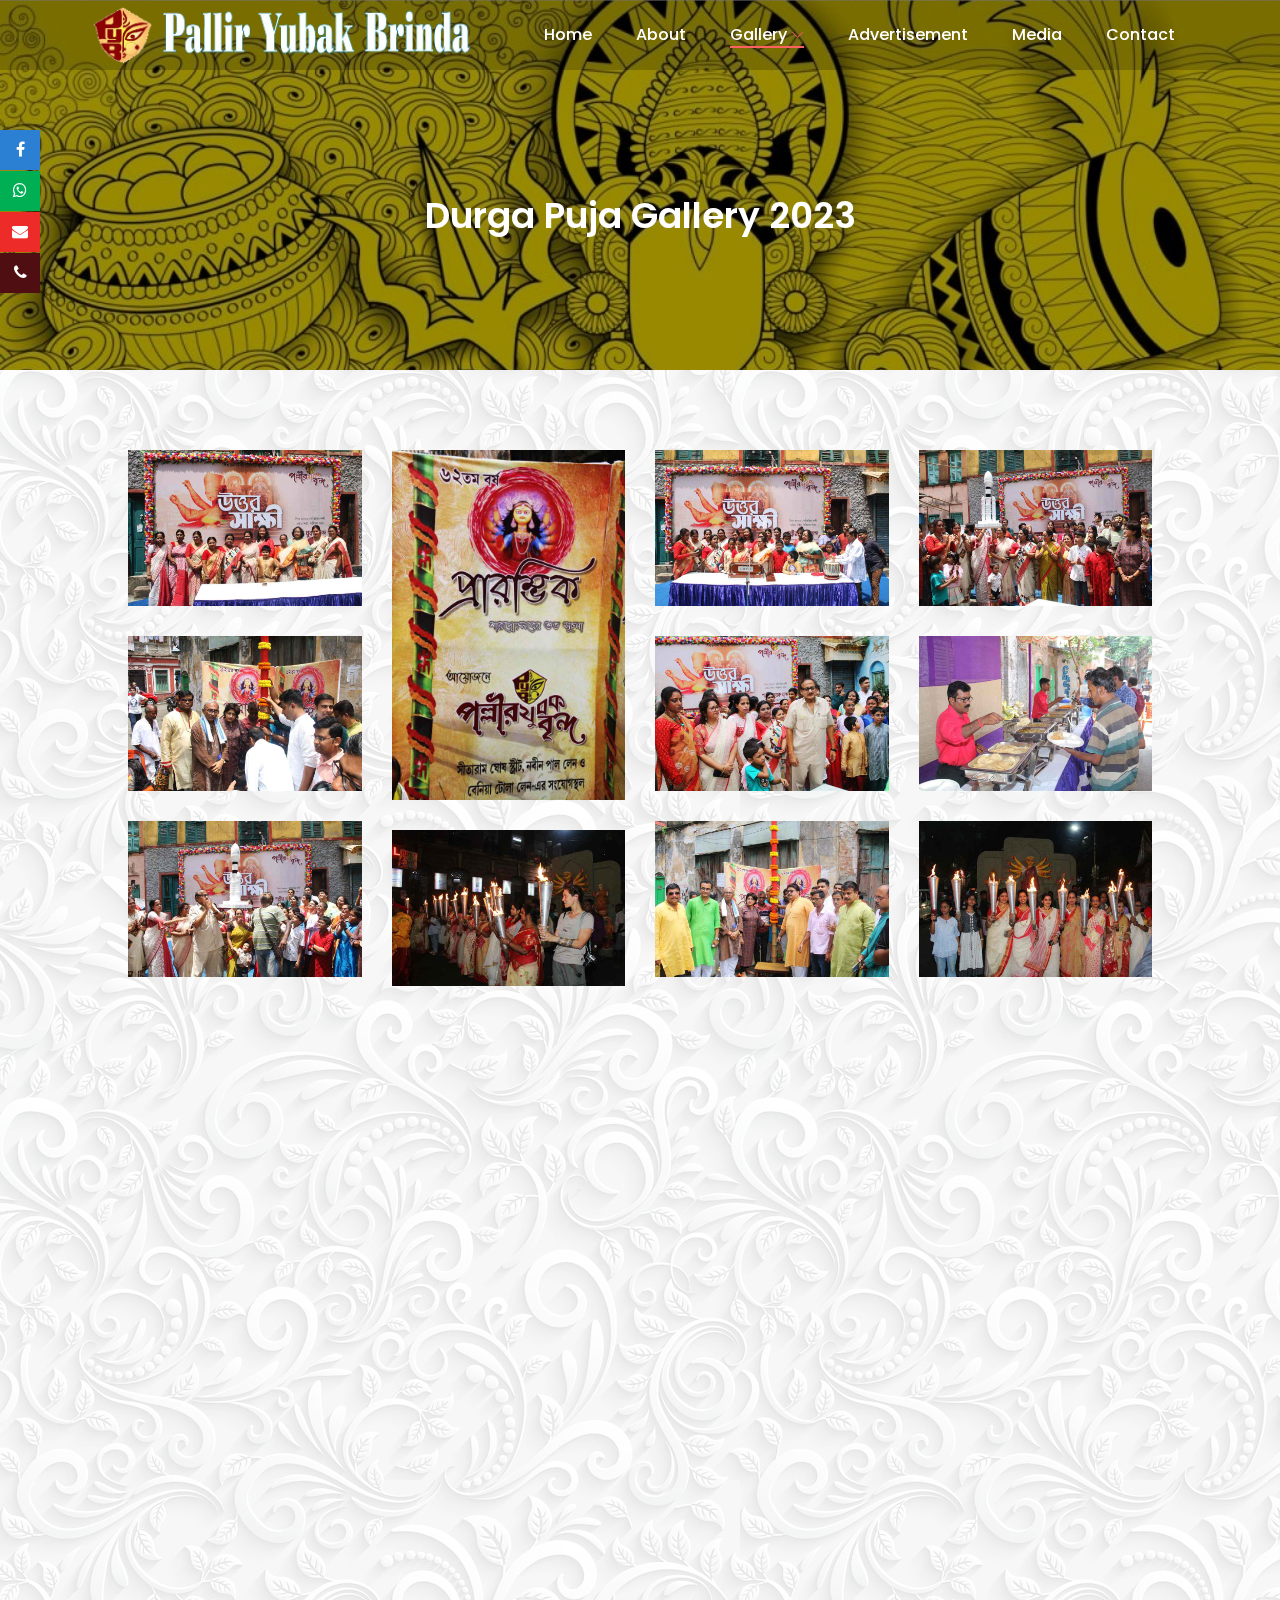
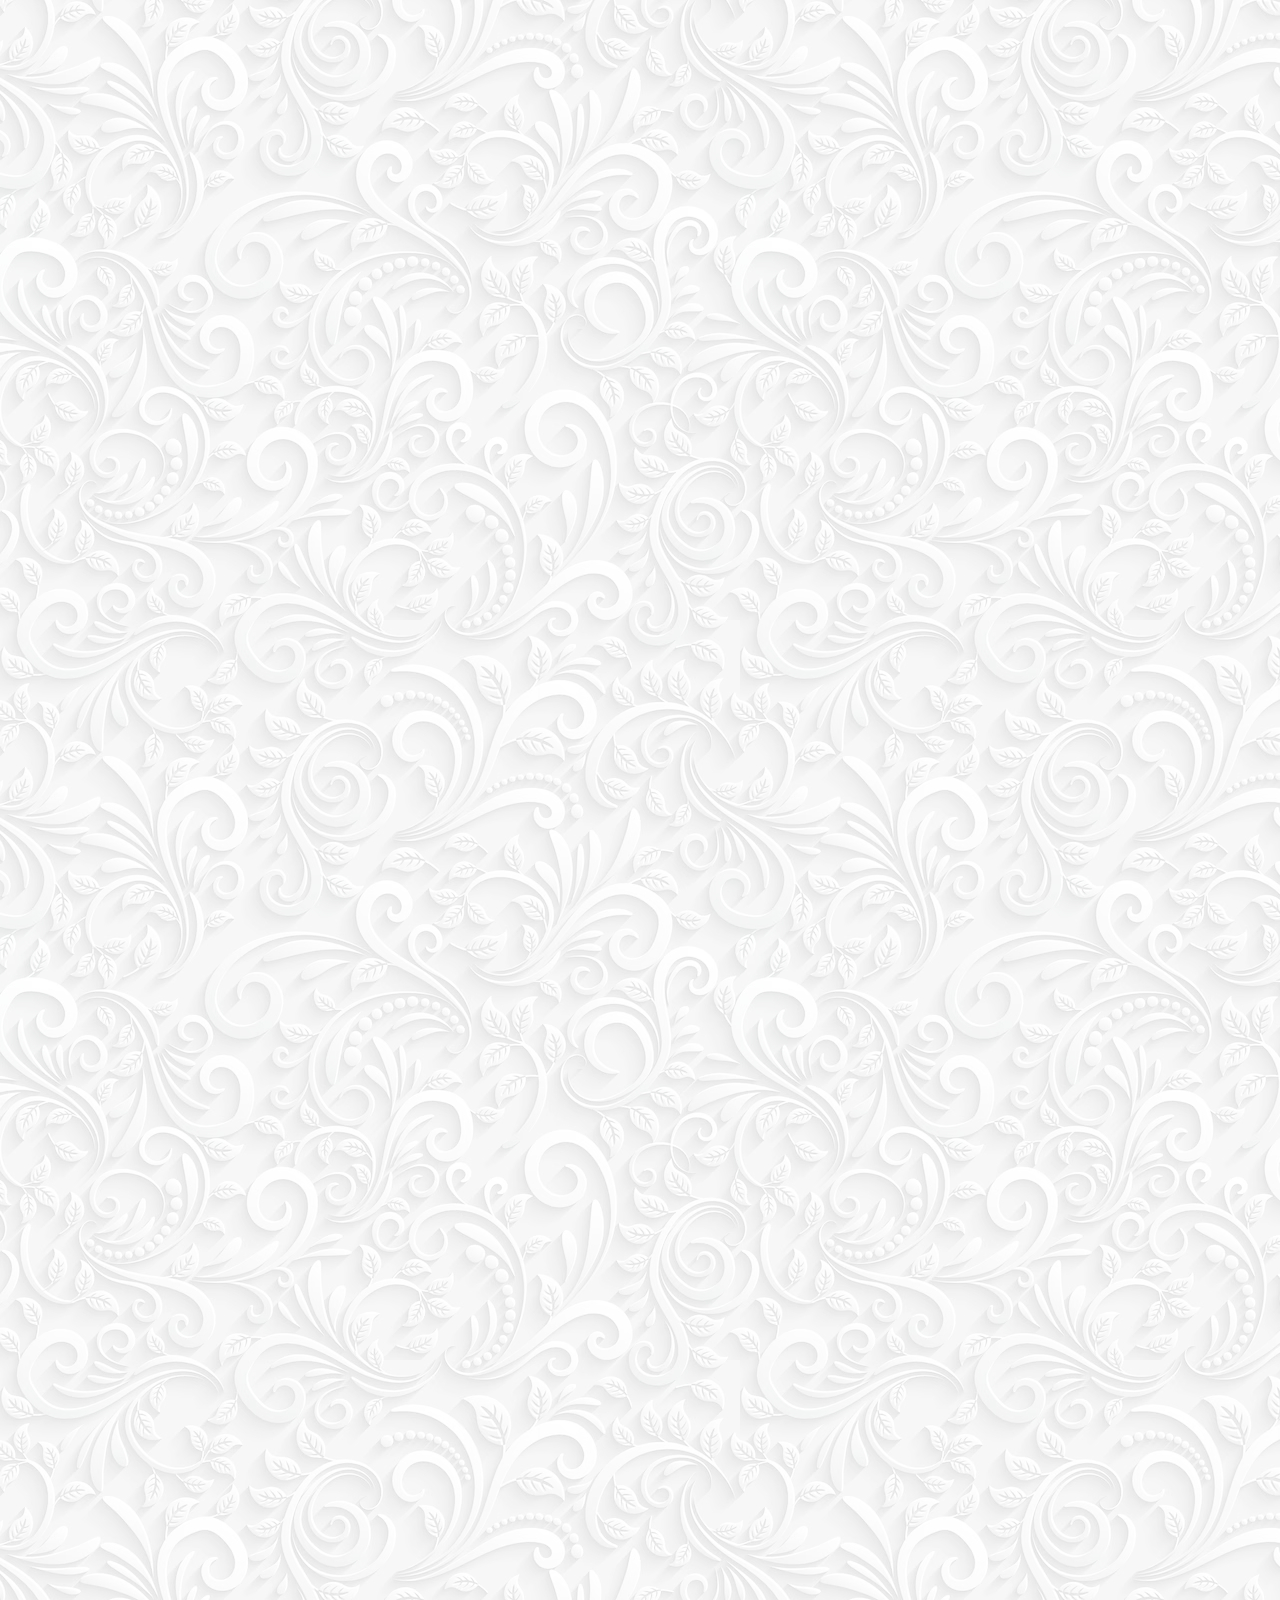
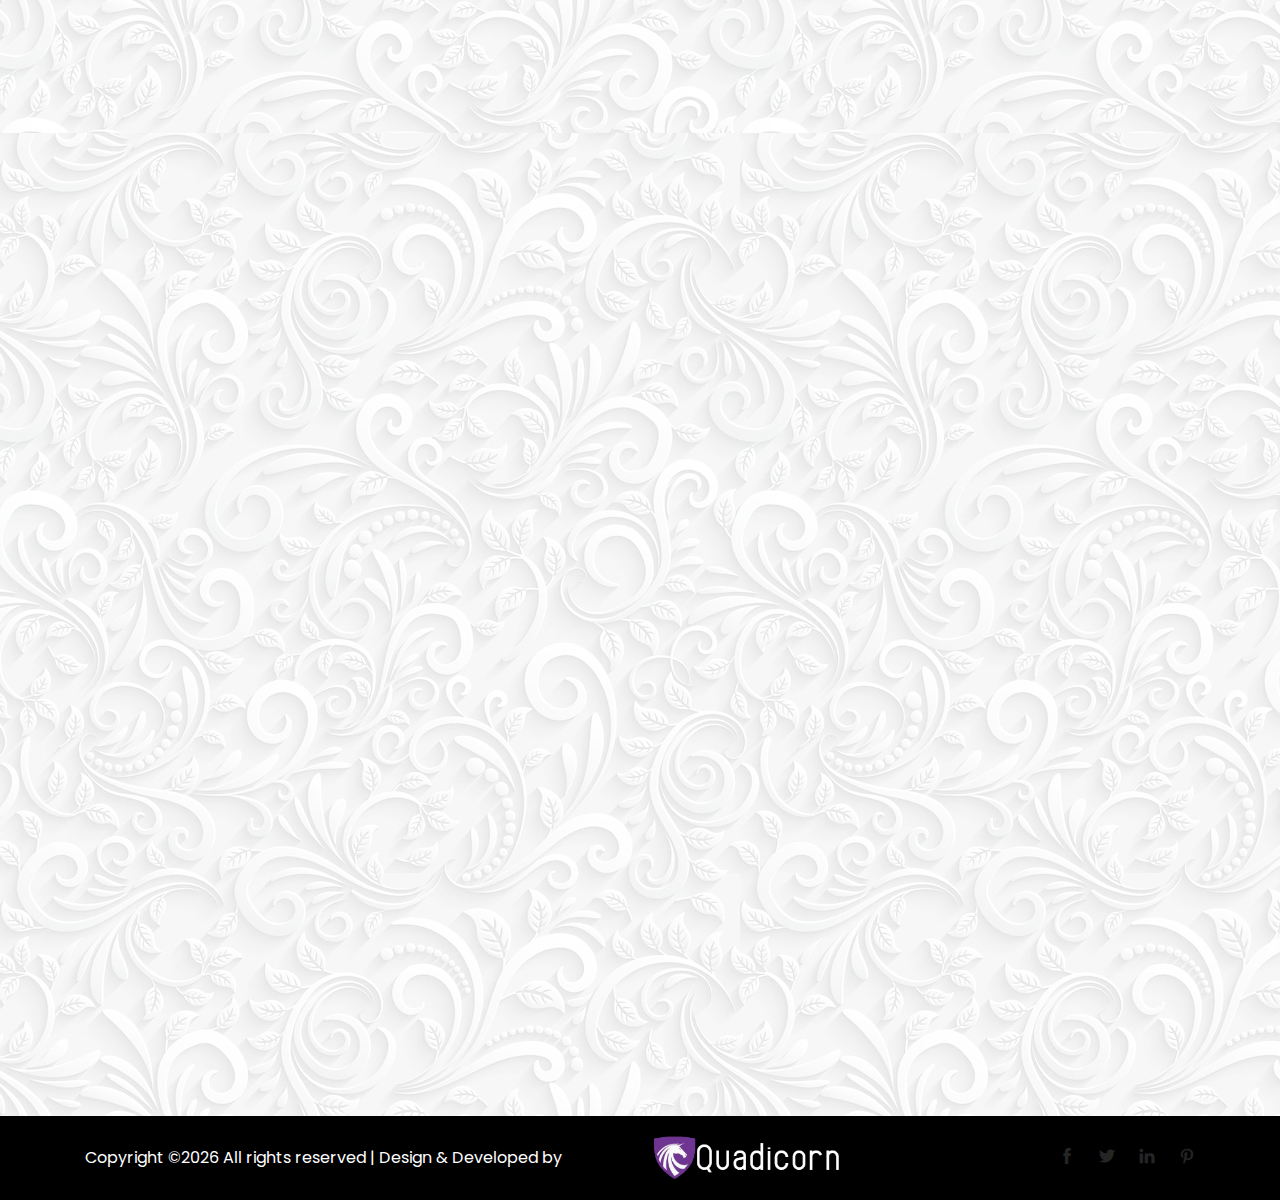
<file: durga_puja_2023.html>
<!DOCTYPE html>
<html lang="en">

<head>
    <meta charset="UTF-8">
    <meta name="description" content="">
    <meta http-equiv="X-UA-Compatible" content="IE=edge">
    <meta name="viewport" content="width=device-width, initial-scale=1, shrink-to-fit=no">

    <!-- Title -->
    <title>PALLIR YUBAK BRINDA</title>

    <!-- Favicon -->
    <link rel="icon" href="./img/bg-img/loder.jpg">

    <!-- Stylesheet -->
    <link rel="stylesheet" href="style.css">

</head>


<body  style="background-image: url('img/bg-img/img21.jpg');">
    <!-- Preloader -->
   
    <!-- /Preloader -->

    <!-- Top Search Form Area -->
   

    <!-- Header Area Start -->
    <header class="header-area">
        <!-- Main Header Start -->
        <div class="main-header-area">
            <div class="classy-nav-container breakpoint-off">
                <div class="container">
                    <!-- Classy Menu -->
                    <nav class="classy-navbar justify-content-between" id="alimeNav">

                        <!-- Logo -->
                        <img src="img/core-img/logo.png"  style="width:35%;">

                        <!-- Navbar Toggler -->
                        <div class="classy-navbar-toggler">
                            <span class="navbarToggler"><span></span><span></span><span></span></span>
                        </div>

                        <!-- Menu -->
                        <div class="classy-menu">
                            <!-- Menu Close Button -->
                            <div class="classycloseIcon">
                                <div class="cross-wrap"><span class="top"></span><span class="bottom"></span></div>
                            </div>
                            <!-- Nav Start -->
                            <div class="classynav">
                                <ul id="nav">
                                    <li><a href="./index.html">Home</a></li>
                                    
                                    <li><a href="./about.html">About</a></li>
                                     <li  class="active"><a href="#">Gallery</a>
                                                <ul class="dropdown">
													<li><a href="durga_puja_2024.html">- Durga Puja 2024</a></li>
													<li><a href="durga_puja_2023.html">- Durga Puja 2023</a></li>
													<li><a href="durga_puja_2022.html">- Durga Puja 2022</a></li>
                                                    <li><a href="durga_puja.html">- Durga Puja</a></li>
                                                    <li><a href="social_work.html">- Social Work</a></li>
                                                  
                                                </ul>
                                            </li>
                                    <li><a href="./advertisement.html">Advertisement</a></li>
									<li><a href="./media.html">Media</a></li>
                                    <li><a href="./contact.html">Contact</a></li>
                                </ul>

                                <!-- Search Icon -->
                                
                            </div>
                            <!-- Nav End -->
                        </div>
                    </nav>
                </div>
            </div>
        </div>
    </header>
    <!-- Header Area End -->

    <!-- Breadcrumb Area Start -->
    <section class="breadcrumb-area bg-img bg-overlay jarallax" style="background-image: url(img/bg-img/38.jpg);">
        <div class="container h-100">
            <div class="row h-100 align-items-center">
                <div class="col-12">
                    <div class="breadcrumb-content text-center">
                        <h2 class="page-title">Durga Puja Gallery 2023</h2>
                       
                    </div>
                </div>
            </div>
        </div>
    </section>
    <!-- Breadcrumb Area End -->
	

    <!-- Gallery Area Start -->
    <div class="alime-portfolio-area section-padding-80 clearfix">
	<!DOCTYPE html>
<html>
<meta name="viewport" content="width=device-width, initial-scale=1">
<link rel="stylesheet" href="https://cdnjs.cloudflare.com/ajax/libs/font-awesome/4.7.0/css/font-awesome.min.css">
<style>
/* fixed social*/
#fixed-social {
   position: fixed;
   top: 130px;
}

#fixed-social a {
   color: #fff;
   display: block;
   height: 40px;
   position: relative;
   text-align: center;
    line-height: 40px;
   width: 40px;
   margin-bottom: 1px;
   z-index: 2;
}
#fixed-social a:hover>span{
	visibility: visible;
  left: 41px;
  opacity: 1;
} 
#fixed-social a span {
	line-height: 40px;
    left: 60px;
    position: absolute;
    text-align: center;
    width: 120px;
    visibility: hidden;
    transition-duration: 0.5s;
    z-index: 1;
    opacity: 0;
}
 .fixed-facebook{
 	background-color: #2C80D3;
 }
 .fixed-facebook span{
	background-color: #2C80D3;
 }
 .fixed-twitter{
	background-color: #7D3895;

 }
 .fixed-twitter span{
 	background-color: #7D3895;
 }
 .fixed-gplus{
	background-color: #00AF54;

 }
 .fixed-gplus span{
 	background-color: #00AF54;
 }
 .fixed-linkedin{
	background-color: #FFC41E;

 }
 .fixed-linkedin span{
 	background-color: #FFC41E;
 }
 .fixed-instagrem{
	background-color: #ED2B29;

 }
 .fixed-instagrem span{
 	background-color: #ED2B29;
 }
 .fixed-tumblr{
	background-color: #4F0F12;

 }
 .fixed-tumblr span{
 	background-color: #4F0F12;
 }
/*end fixed social*/		
</style>
<body>

<div id="fixed-social">
  <div>
    <a href="https://www.facebook.com/Pallir-YUBAK-Brinda-1836579893220162" class="fixed-facebook" target="_blank"><i class="fa fa-facebook"></i> <span>Facebook</span></a>
  </div>
  <div>
    <a href="https://wa.me/919830787450?text=" class="fixed-gplus" target="_blank"><i class="fa fa-whatsapp"></i> <span>Whatsapp</span></a>
  </div>
  <div>
    <a href="mailto:pybdurgautsab@gmail.com" class="fixed-instagrem" target="_blank"><i class="fa fa-envelope"></i> <span>Gmail</span></a>
  </div>
  <div>
    <a href="tel:+919830787450" class="fixed-tumblr" target="_blank"><i class="fa fa-phone"></i> <span>Phone</span></a>
  </div>
</div>


</body>
</html>  
        <div class="container-fluid">
            

            <div class="row alime-portfolio">
                <!-- Single Gallery Item -->
                <div class="col-12 col-sm-6 col-lg-3 single_gallery_item nature mb-30 wow fadeInUp" data-wow-delay="100ms">
                    <div class="single-portfolio-content">
                        <img src="img/bg-img1/durga20221.jpg" alt="">
                        <div class="hover-content">
                            <a href="img/bg-img1/durga20221.jpg" class="portfolio-img">+</a>
                        </div>
                    </div>
                </div>

                <!-- Single Gallery Item -->
                <div class="col-12 col-sm-6 col-lg-3 single_gallery_item video human mb-30 wow fadeInUp" data-wow-delay="300ms">
                    <div class="single-portfolio-content">
                        <img src="img/bg-img1/durga20222.jpg" alt="">
                        <div class="hover-content">
                            <a href="img/bg-img1/durga20222.jpg" class="portfolio-img">+</a>
                        </div>
                    </div>
                </div>

                <!-- Single Gallery Item -->
                <div class="col-12 col-sm-6 col-lg-3 single_gallery_item country mb-30 wow fadeInUp" data-wow-delay="500ms">
                    <div class="single-portfolio-content">
                        <img src="img/bg-img1/durga20223.jpg" alt="">
                        <div class="hover-content">
                            <a href="img/bg-img1/durga20223.jpg" class="portfolio-img">+</a>
                        </div>
                    </div>
                </div>

                <!-- Single Gallery Item -->
                <div class="col-12 col-sm-6 col-lg-3 single_gallery_item human mb-30 wow fadeInUp" data-wow-delay="700ms">
                    <div class="single-portfolio-content">
                        <img src="img/bg-img1/durga20224.jpg" alt="">
                        <div class="hover-content">
                            <a href="img/bg-img1/durga20224.jpg" class="portfolio-img">+</a>
                        </div>
                    </div>
                </div>

                <!-- Single Gallery Item -->
                <div class="col-12 col-sm-6 col-lg-3 single_gallery_item nature mb-30 wow fadeInUp" data-wow-delay="100ms">
                    <div class="single-portfolio-content">
                        <img src="img/bg-img1/durga20225.jpg" alt="">
                        <div class="hover-content">
                            <a href="img/bg-img1/durga20225.jpg" class="portfolio-img">+</a>
                        </div>
                    </div>
                </div>

                <!-- Single Gallery Item -->
                <div class="col-12 col-sm-6 col-lg-3 single_gallery_item video country mb-30 wow fadeInUp" data-wow-delay="300ms">
                    <div class="single-portfolio-content">
                        <img src="img/bg-img1/durga20226.jpg" alt="">
                        <div class="hover-content">
                            <a href="img/bg-img1/durga20226.jpg" class="portfolio-img">+</a>
                        </div>
                    </div>
                </div>

                <!-- Single Gallery Item -->
                <div class="col-12 col-sm-6 col-lg-3 single_gallery_item human mb-30 wow fadeInUp" data-wow-delay="500ms">
                    <div class="single-portfolio-content">
                        <img src="img/bg-img1/durga20227.jpg" alt="">
                        <div class="hover-content">
                            <a href="img/bg-img1/durga20227.jpg" class="portfolio-img">+</a>
                        </div>
                    </div>
                </div>

                <!-- Single Gallery Item -->
                <div class="col-12 col-sm-6 col-lg-3 single_gallery_item nature mb-30 wow fadeInUp" data-wow-delay="700ms">
                    <div class="single-portfolio-content">
                        <img src="img/bg-img1/durga20228.jpg" alt="">
                        <div class="hover-content">
                            <a href="img/bg-img1/durga20228.jpg" class="portfolio-img">+</a>
                        </div>
                    </div>
                </div>

                <!-- Single Gallery Item -->
                <div class="col-12 col-sm-6 col-lg-3 single_gallery_item video country mb-30 wow fadeInUp" data-wow-delay="100ms">
                    <div class="single-portfolio-content">
                        <img src="img/bg-img1/durga20229.jpg" alt="">
                        <div class="hover-content">
                            <a href="img/bg-img1/durga20229.jpg" class="portfolio-img">+</a>
                        </div>
                    </div>
                </div>

                <!-- Single Gallery Item -->
                <div class="col-12 col-sm-6 col-lg-3 single_gallery_item human mb-30 wow fadeInUp" data-wow-delay="300ms">
                    <div class="single-portfolio-content">
                        <img src="img/bg-img1/durga20231.jpg" alt="">
                        <div class="hover-content">
                            <a href="img/bg-img1/durga20231.jpg" class="portfolio-img">+</a>
                        </div>
                    </div>
                </div>

                <!-- Single Gallery Item -->
                <div class="col-12 col-sm-6 col-lg-3 single_gallery_item country mb-30 wow fadeInUp" data-wow-delay="500ms">
                    <div class="single-portfolio-content">
                        <img src="img/bg-img1/durga20232.jpg" alt="">
                        <div class="hover-content">
                            <a href="img/bg-img1/durga20232.jpg" class="portfolio-img">+</a>
                        </div>
                    </div>
                </div>
				<div class="col-12 col-sm-6 col-lg-3 single_gallery_item country mb-30 wow fadeInUp" data-wow-delay="500ms">
                    <div class="single-portfolio-content">
                        <img src="img/bg-img1/durga20233.jpg" alt="">
                        <div class="hover-content">
                            <a href="img/bg-img1/durga20233.jpg" class="portfolio-img">+</a>
                        </div>
                    </div>
                </div>
				<div class="col-12 col-sm-6 col-lg-3 single_gallery_item country mb-30 wow fadeInUp" data-wow-delay="500ms">
                    <div class="single-portfolio-content">
                        <img src="img/bg-img1/durga20234.jpg" alt="">
                        <div class="hover-content">
                            <a href="img/bg-img1/durga20234.jpg" class="portfolio-img">+</a>
                        </div>
                    </div>
                </div>
				<div class="col-12 col-sm-6 col-lg-3 single_gallery_item country mb-30 wow fadeInUp" data-wow-delay="500ms">
                    <div class="single-portfolio-content">
                        <img src="img/bg-img1/durga20235.jpg" alt="">
                        <div class="hover-content">
                            <a href="img/bg-img1/durga20235.jpg" class="portfolio-img">+</a>
                        </div>
                    </div>
                </div>
				<div class="col-12 col-sm-6 col-lg-3 single_gallery_item country mb-30 wow fadeInUp" data-wow-delay="500ms">
                    <div class="single-portfolio-content">
                        <img src="img/bg-img1/durga20236.jpg" alt="">
                        <div class="hover-content">
                            <a href="img/bg-img1/durga20236.jpg" class="portfolio-img">+</a>
                        </div>
                    </div>
                </div>
				<div class="col-12 col-sm-6 col-lg-3 single_gallery_item country mb-30 wow fadeInUp" data-wow-delay="500ms">
                    <div class="single-portfolio-content">
                        <img src="img/bg-img1/durga20238.jpg" alt="">
                        <div class="hover-content">
                            <a href="img/bg-img1/durga20238.jpg" class="portfolio-img">+</a>
                        </div>
                    </div>
                </div>
				<div class="col-12 col-sm-6 col-lg-3 single_gallery_item country mb-30 wow fadeInUp" data-wow-delay="500ms">
                    <div class="single-portfolio-content">
                        <img src="img/bg-img1/durga20239.jpg" alt="">
                        <div class="hover-content">
                            <a href="img/bg-img1/durga20239.jpg" class="portfolio-img">+</a>
                        </div>
                    </div>
                </div>
				<div class="col-12 col-sm-6 col-lg-3 single_gallery_item country mb-30 wow fadeInUp" data-wow-delay="500ms">
                    <div class="single-portfolio-content">
                        <img src="img/bg-img1/durga202310.jpg" alt="">
                        <div class="hover-content">
                            <a href="img/bg-img1/durga202310.jpg" class="portfolio-img">+</a>
                        </div>
                    </div>
                </div>
				<div class="col-12 col-sm-6 col-lg-3 single_gallery_item country mb-30 wow fadeInUp" data-wow-delay="500ms">
                    <div class="single-portfolio-content">
                        <img src="img/bg-img1/durga2023101.jpg" alt="">
                        <div class="hover-content">
                            <a href="img/bg-img1/durga2023101.jpg" class="portfolio-img">+</a>
                        </div>
                    </div>
                </div>

                <!-- Single Gallery Item -->
                <div class="col-12 col-sm-6 col-lg-3 single_gallery_item country mb-30 wow fadeInUp" data-wow-delay="700ms">
                    <div class="single-portfolio-content">
                        <img src="img/bg-img1/durga202311.jpg" alt="">
                        <div class="hover-content">
                            <a href="img/bg-img1/durga202311.jpg" class="portfolio-img">+</a>
                        </div>
                    </div>
                </div>
				<div class="col-12 col-sm-6 col-lg-3 single_gallery_item country mb-30 wow fadeInUp" data-wow-delay="700ms">
                    <div class="single-portfolio-content">
                        <img src="img/bg-img1/durga202312.jpg" alt="">
                        <div class="hover-content">
                            <a href="img/bg-img1/durga202312.jpg" class="portfolio-img">+</a>
                        </div>
                    </div>
                </div>
				<div class="col-12 col-sm-6 col-lg-3 single_gallery_item country mb-30 wow fadeInUp" data-wow-delay="700ms">
                    <div class="single-portfolio-content">
                        <img src="img/bg-img1/durga202313.jpg" alt="">
                        <div class="hover-content">
                            <a href="img/bg-img1/durga202313.jpg" class="portfolio-img">+</a>
                        </div>
                    </div>
                </div>
				<div class="col-12 col-sm-6 col-lg-3 single_gallery_item country mb-30 wow fadeInUp" data-wow-delay="700ms">
                    <div class="single-portfolio-content">
                        <img src="img/bg-img1/durga202314.jpg" alt="">
                        <div class="hover-content">
                            <a href="img/bg-img1/durga202314.jpg" class="portfolio-img">+</a>
                        </div>
                    </div>
                </div>
				<div class="col-12 col-sm-6 col-lg-3 single_gallery_item country mb-30 wow fadeInUp" data-wow-delay="700ms">
                    <div class="single-portfolio-content">
                        <img src="img/bg-img1/durga202315.jpg" alt="">
                        <div class="hover-content">
                            <a href="img/bg-img1/durga202315.jpg" class="portfolio-img">+</a>
                        </div>
                    </div>
                </div>
				<div class="col-12 col-sm-6 col-lg-3 single_gallery_item country mb-30 wow fadeInUp" data-wow-delay="700ms">
                    <div class="single-portfolio-content">
                        <img src="img/bg-img1/durga202316.jpg" alt="">
                        <div class="hover-content">
                            <a href="img/bg-img1/durga202316.jpg" class="portfolio-img">+</a>
                        </div>
                    </div>
                </div>
				<div class="col-12 col-sm-6 col-lg-3 single_gallery_item country mb-30 wow fadeInUp" data-wow-delay="700ms">
                    <div class="single-portfolio-content">
                        <img src="img/bg-img1/durga202317.jpg" alt="">
                        <div class="hover-content">
                            <a href="img/bg-img1/durga202317.jpg" class="portfolio-img">+</a>
                        </div>
                    </div>
                </div>
				<div class="col-12 col-sm-6 col-lg-3 single_gallery_item country mb-30 wow fadeInUp" data-wow-delay="700ms">
                    <div class="single-portfolio-content">
                        <img src="img/bg-img1/durga202318.jpg" alt="">
                        <div class="hover-content">
                            <a href="img/bg-img1/durga202318.jpg" class="portfolio-img">+</a>
                        </div>
                    </div>
                </div>
				<div class="col-12 col-sm-6 col-lg-3 single_gallery_item country mb-30 wow fadeInUp" data-wow-delay="700ms">
                    <div class="single-portfolio-content">
                        <img src="img/bg-img1/durga202319.jpg" alt="">
                        <div class="hover-content">
                            <a href="img/bg-img1/durga202319.jpg" class="portfolio-img">+</a>
                        </div>
                    </div>
                </div>
				<div class="col-12 col-sm-6 col-lg-3 single_gallery_item country mb-30 wow fadeInUp" data-wow-delay="700ms">
                    <div class="single-portfolio-content">
                        <img src="img/bg-img1/durga202320.jpg" alt="">
                        <div class="hover-content">
                            <a href="img/bg-img1/durga202320.jpg" class="portfolio-img">+</a>
                        </div>
                    </div>
                </div>
				<div class="col-12 col-sm-6 col-lg-3 single_gallery_item country mb-30 wow fadeInUp" data-wow-delay="700ms">
                    <div class="single-portfolio-content">
                        <img src="img/bg-img1/durga202321.jpg" alt="">
                        <div class="hover-content">
                            <a href="img/bg-img1/durga202321.jpg" class="portfolio-img">+</a>
                        </div>
                    </div>
                </div>
				<div class="col-12 col-sm-6 col-lg-3 single_gallery_item country mb-30 wow fadeInUp" data-wow-delay="700ms">
                    <div class="single-portfolio-content">
                        <img src="img/bg-img1/durga202322.jpg" alt="">
                        <div class="hover-content">
                            <a href="img/bg-img1/durga202322.jpg" class="portfolio-img">+</a>
                        </div>
                    </div>
                </div>
				<div class="col-12 col-sm-6 col-lg-3 single_gallery_item country mb-30 wow fadeInUp" data-wow-delay="700ms">
                    <div class="single-portfolio-content">
                        <img src="img/bg-img1/durga202323.jpg" alt="">
                        <div class="hover-content">
                            <a href="img/bg-img1/durga202323.jpg" class="portfolio-img">+</a>
                        </div>
                    </div>
                </div>
				<div class="col-12 col-sm-6 col-lg-3 single_gallery_item country mb-30 wow fadeInUp" data-wow-delay="700ms">
                    <div class="single-portfolio-content">
                        <img src="img/bg-img1/durga202324.jpg" alt="">
                        <div class="hover-content">
                            <a href="img/bg-img1/durga202324.jpg" class="portfolio-img">+</a>
                        </div>
                    </div>
                </div>
				<div class="col-12 col-sm-6 col-lg-3 single_gallery_item country mb-30 wow fadeInUp" data-wow-delay="700ms">
                    <div class="single-portfolio-content">
                        <img src="img/bg-img1/durga202325.jpg" alt="">
                        <div class="hover-content">
                            <a href="img/bg-img1/durga202325.jpg" class="portfolio-img">+</a>
                        </div>
                    </div>
                </div>
				<div class="col-12 col-sm-6 col-lg-3 single_gallery_item country mb-30 wow fadeInUp" data-wow-delay="700ms">
                    <div class="single-portfolio-content">
                        <img src="img/bg-img1/durga202326.jpg" alt="">
                        <div class="hover-content">
                            <a href="img/bg-img1/durga202326.jpg" class="portfolio-img">+</a>
                        </div>
                    </div>
                </div>
				
				<div class="col-12 col-sm-6 col-lg-3 single_gallery_item country mb-30 wow fadeInUp" data-wow-delay="700ms">
                    <div class="single-portfolio-content">
                        <img src="img/bg-img1/durga202327.jpg" alt="">
                        <div class="hover-content">
                            <a href="img/bg-img1/durga202327.jpg" class="portfolio-img">+</a>
                        </div>
                    </div>
                </div>
				<div class="col-12 col-sm-6 col-lg-3 single_gallery_item country mb-30 wow fadeInUp" data-wow-delay="700ms">
                    <div class="single-portfolio-content">
                        <img src="img/bg-img1/durga202331.jpg" alt="">
                        <div class="hover-content">
                            <a href="img/bg-img1/durga202331.jpg" class="portfolio-img">+</a>
                        </div>
                    </div>
                </div>
				<div class="col-12 col-sm-6 col-lg-3 single_gallery_item country mb-30 wow fadeInUp" data-wow-delay="700ms">
                    <div class="single-portfolio-content">
                        <img src="img/bg-img1/durga202332.jpg" alt="">
                        <div class="hover-content">
                            <a href="img/bg-img1/durga202332.jpg" class="portfolio-img">+</a>
                        </div>
                    </div>
                </div>
				<div class="col-12 col-sm-6 col-lg-3 single_gallery_item country mb-30 wow fadeInUp" data-wow-delay="700ms">
                    <div class="single-portfolio-content">
                        <img src="img/bg-img1/durga202333.jpg" alt="">
                        <div class="hover-content">
                            <a href="img/bg-img1/durga202333.jpg" class="portfolio-img">+</a>
                        </div>
                    </div>
                </div>
				<div class="col-12 col-sm-6 col-lg-3 single_gallery_item country mb-30 wow fadeInUp" data-wow-delay="700ms">
                    <div class="single-portfolio-content">
                        <img src="img/bg-img1/durga202361.jpg" alt="">
                        <div class="hover-content">
                            <a href="img/bg-img1/durga202361.jpg" class="portfolio-img">+</a>
                        </div>
                    </div>
                </div>
				<div class="col-12 col-sm-6 col-lg-3 single_gallery_item country mb-30 wow fadeInUp" data-wow-delay="700ms">
                    <div class="single-portfolio-content">
                        <img src="img/bg-img1/durga202362.jpg" alt="">
                        <div class="hover-content">
                            <a href="img/bg-img1/durga202362.jpg" class="portfolio-img">+</a>
                        </div>
                    </div>
                </div>
				<div class="col-12 col-sm-6 col-lg-3 single_gallery_item country mb-30 wow fadeInUp" data-wow-delay="700ms">
                    <div class="single-portfolio-content">
                        <img src="img/bg-img1/durga202363.jpg" alt="">
                        <div class="hover-content">
                            <a href="img/bg-img1/durga202363.jpg" class="portfolio-img">+</a>
                        </div>
                    </div>
                </div>
				<div class="col-12 col-sm-6 col-lg-3 single_gallery_item country mb-30 wow fadeInUp" data-wow-delay="700ms">
                    <div class="single-portfolio-content">
                        <img src="img/bg-img1/durga2023102.jpg" alt="">
                        <div class="hover-content">
                            <a href="img/bg-img1/durga2023102.jpg" class="portfolio-img">+</a>
                        </div>
                    </div>
                </div>
				<div class="col-12 col-sm-6 col-lg-3 single_gallery_item country mb-30 wow fadeInUp" data-wow-delay="700ms">
                    <div class="single-portfolio-content">
                        <img src="img/bg-img1/durga2023103.jpg" alt="">
                        <div class="hover-content">
                            <a href="img/bg-img1/durga2023103.jpg" class="portfolio-img">+</a>
                        </div>
                    </div>
                </div>
				<div class="col-12 col-sm-6 col-lg-3 single_gallery_item country mb-30 wow fadeInUp" data-wow-delay="700ms">
                    <div class="single-portfolio-content">
                        <img src="img/bg-img1/durga2023104.jpg" alt="">
                        <div class="hover-content">
                            <a href="img/bg-img1/durga2023104.jpg" class="portfolio-img">+</a>
                        </div>
                    </div>
                </div>
				<div class="col-12 col-sm-6 col-lg-3 single_gallery_item country mb-30 wow fadeInUp" data-wow-delay="700ms">
                    <div class="single-portfolio-content">
                        <img src="img/bg-img1/durga2023151.jpg" alt="">
                        <div class="hover-content">
                            <a href="img/bg-img1/durga2023151.jpg" class="portfolio-img">+</a>
                        </div>
                    </div>
                </div>
				<div class="col-12 col-sm-6 col-lg-3 single_gallery_item country mb-30 wow fadeInUp" data-wow-delay="700ms">
                    <div class="single-portfolio-content">
                        <img src="img/bg-img1/durga2023152.jpg" alt="">
                        <div class="hover-content">
                            <a href="img/bg-img1/durga2023152.jpg" class="portfolio-img">+</a>
                        </div>
                    </div>
                </div>
				<div class="col-12 col-sm-6 col-lg-3 single_gallery_item country mb-30 wow fadeInUp" data-wow-delay="700ms">
                    <div class="single-portfolio-content">
                        <img src="img/bg-img1/durga2023153.jpg" alt="">
                        <div class="hover-content">
                            <a href="img/bg-img1/durga2023153.jpg" class="portfolio-img">+</a>
                        </div>
                    </div>
                </div>
				<div class="col-12 col-sm-6 col-lg-3 single_gallery_item country mb-30 wow fadeInUp" data-wow-delay="700ms">
                    <div class="single-portfolio-content">
                        <img src="img/bg-img1/durga2023154.jpg" alt="">
                        <div class="hover-content">
                            <a href="img/bg-img1/durga2023154.jpg" class="portfolio-img">+</a>
                        </div>
                    </div>
                </div>
				<div class="col-12 col-sm-6 col-lg-3 single_gallery_item country mb-30 wow fadeInUp" data-wow-delay="700ms">
                    <div class="single-portfolio-content">
                        <img src="img/bg-img1/durga2023193.jpg" alt="">
                        <div class="hover-content">
                            <a href="img/bg-img1/durga2023193.jpg" class="portfolio-img">+</a>
                        </div>
                    </div>
                </div>
				<div class="col-12 col-sm-6 col-lg-3 single_gallery_item country mb-30 wow fadeInUp" data-wow-delay="700ms">
                    <div class="single-portfolio-content">
                        <img src="img/bg-img1/durga2023194.jpg" alt="">
                        <div class="hover-content">
                            <a href="img/bg-img1/durga2023194.jpg" class="portfolio-img">+</a>
                        </div>
                    </div>
                </div>
				<div class="col-12 col-sm-6 col-lg-3 single_gallery_item country mb-30 wow fadeInUp" data-wow-delay="700ms">
                    <div class="single-portfolio-content">
                        <img src="img/bg-img1/durga2023192.jpg" alt="">
                        <div class="hover-content">
                            <a href="img/bg-img1/durga2023192.jpg" class="portfolio-img">+</a>
                        </div>
                    </div>
                </div>
				<div class="col-12 col-sm-6 col-lg-3 single_gallery_item country mb-30 wow fadeInUp" data-wow-delay="700ms">
                    <div class="single-portfolio-content">
                        <img src="img/bg-img1/durga2023191.jpg" alt="">
                        <div class="hover-content">
                            <a href="img/bg-img1/durga2023191.jpg" class="portfolio-img">+</a>
                        </div>
                    </div>
                </div>
            </div>

            
        </div>
    </div>
    <!-- Gallery Area End -->

   	<section class="our-team-area section-padding-80-50" style="background-image: url('img/bg-img/img21.jpg');">
        <div class="container">
            <div class="row">
                <div class="col-12">
                    <div class="section-heading text-center wow fadeInUp" data-wow-delay="100ms">
                        <h2>Some of Our Sponsors</h2>
                    </div>
                </div>
            </div>

            <div class="row">
                <!-- Team Member Area -->
                <div class="col-md-6 col-xl-3">
                    <div class="team-content-area text-center mb-30 wow fadeInUp" data-wow-delay="100ms">
                        <div class="member-thumb">
                            <img src="img/bg-img/spon1.jpg" alt="">
                        </div>
                        <h5>Allied Blenders & Distillers</h5>
                  
                       
                    </div>
                </div>

                <!-- Team Member Area -->
                <div class="col-md-6 col-xl-3">
                    <div class="team-content-area text-center mb-30 wow fadeInUp" data-wow-delay="300ms">
                        <div class="member-thumb">
                            <img src="img/bg-img/spon2.jpg" alt="">
                        </div>
                        <h5>Senco Alankar Pvt Ltd</h5>
                        
                    </div>
                </div>

                <!-- Team Member Area -->
                <div class="col-md-6 col-xl-3">
                    <div class="team-content-area text-center mb-30 wow fadeInUp" data-wow-delay="500ms">
                       <div class="member-thumb">
                            <img src="img/bg-img/spon3.jpg" alt="">
                        </div>
                        <h5>Berger Paints India Limited</h5>
                        
                    </div>
                </div>

                <!-- Team Member Area -->
                <div class="col-md-6 col-xl-3">
                    <div class="team-content-area text-center mb-30 wow fadeInUp" data-wow-delay="700ms">
                        <div class="member-thumb">
                            <img src="img/bg-img/spon4.jpg" alt="">
                        </div>
                        <h5>United Breweries Group</h5>
                       
                    </div>
                </div>
				
				 <div class="col-md-6 col-xl-3">
                    <div class="team-content-area text-center mb-30 wow fadeInUp" data-wow-delay="700ms">
                        <div class="member-thumb">
                            <img src="img/bg-img/spon5.jpg" alt="">
                        </div>
                        <h5>Ascon Infrastructure India Ltd</h5>
                       
                    </div>
                </div>
				
				 <div class="col-md-6 col-xl-3">
                    <div class="team-content-area text-center mb-30 wow fadeInUp" data-wow-delay="700ms">
                        <div class="member-thumb">
                            <img src="img/bg-img/spon6.jpg" alt="">
                        </div>
                        <h5>Manikanchan Jewelkery House</h5>
                       
                    </div>
                </div>
				 <div class="col-md-6 col-xl-3">
                    <div class="team-content-area text-center mb-30 wow fadeInUp" data-wow-delay="700ms">
                        <div class="member-thumb">
                            <img src="img/bg-img/spon7.jpg" alt="">
                        </div>
                        <h5>Chhota Ellaichi</h5>
                       
                    </div>
                </div>
				 
            </div>
        </div>
    </section>

    <!-- Follow Area Start -->
    
    <!-- Follow Area End -->

    <!-- Footer Area Start -->
    <footer class="footer-area" style="background-image: url('img/bg-img/faimg21.jpg');">
        <div class="container">
            <div class="row">
                <div class="col-12">
                    <div class="footer-content d-flex align-items-center justify-content-between">
                        <!-- Copywrite Text -->
                        <div class="copywrite-text">
                            <p style="color:white;"><!-- Link back to Colorlib can't be removed. Template is licensed under CC BY 3.0. -->
Copyright &copy;<script>document.write(new Date().getFullYear());</script> All rights reserved | Design & Developed by 
<!-- Link back to Colorlib can't be removed. Template is licensed under CC BY 3.0. --></p>
                        </div>
                        <!-- Footer Logo -->
                        <a href="https://quadicorn.com/" target="_blank"><img src="img/bg-img/ray_logo.png" style="width:60%;"></a>
                        <!-- Social Info -->
                        <div class="social-info">
                            <a href="#"><i class="ti-facebook" aria-hidden="true"></i></a>
                            <a href="#"><i class="ti-twitter-alt" aria-hidden="true"></i></a>
                            <a href="#"><i class="ti-linkedin" aria-hidden="true"></i></a>
                            <a href="#"><i class="ti-pinterest" aria-hidden="true"></i></a>
                        </div>
                    </div>
                </div>
            </div>
        </div>
    </footer>
    <!-- Footer Area End -->

    <!-- **** All JS Files ***** -->
    <!-- jQuery 2.2.4 -->
    <script src="js/jquery.min.js"></script>
    <!-- Popper -->
    <script src="js/popper.min.js"></script>
    <!-- Bootstrap -->
    <script src="js/bootstrap.min.js"></script>
    <!-- All Plugins -->
    <script src="js/alime.bundle.js"></script>
    <!-- Active -->
    <script src="js/default-assets/active.js"></script>

</body>

</html>
</file>
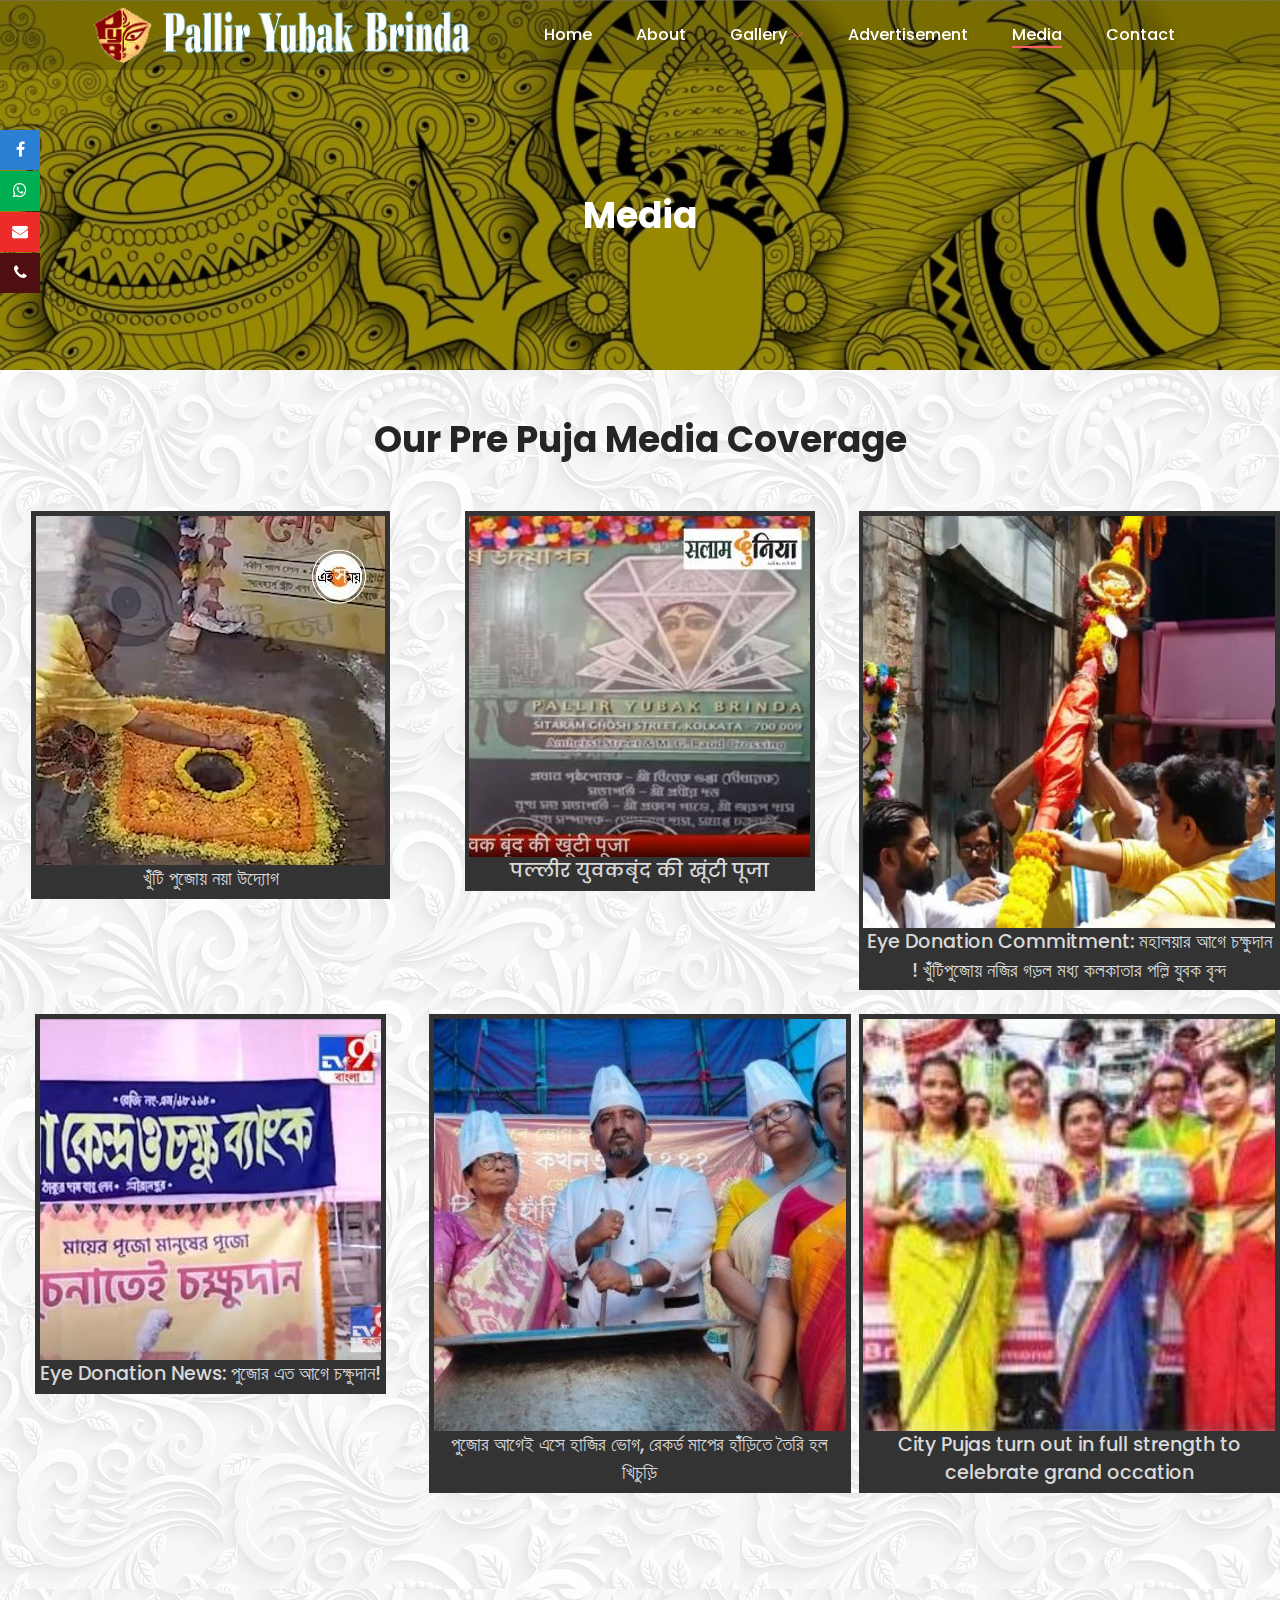
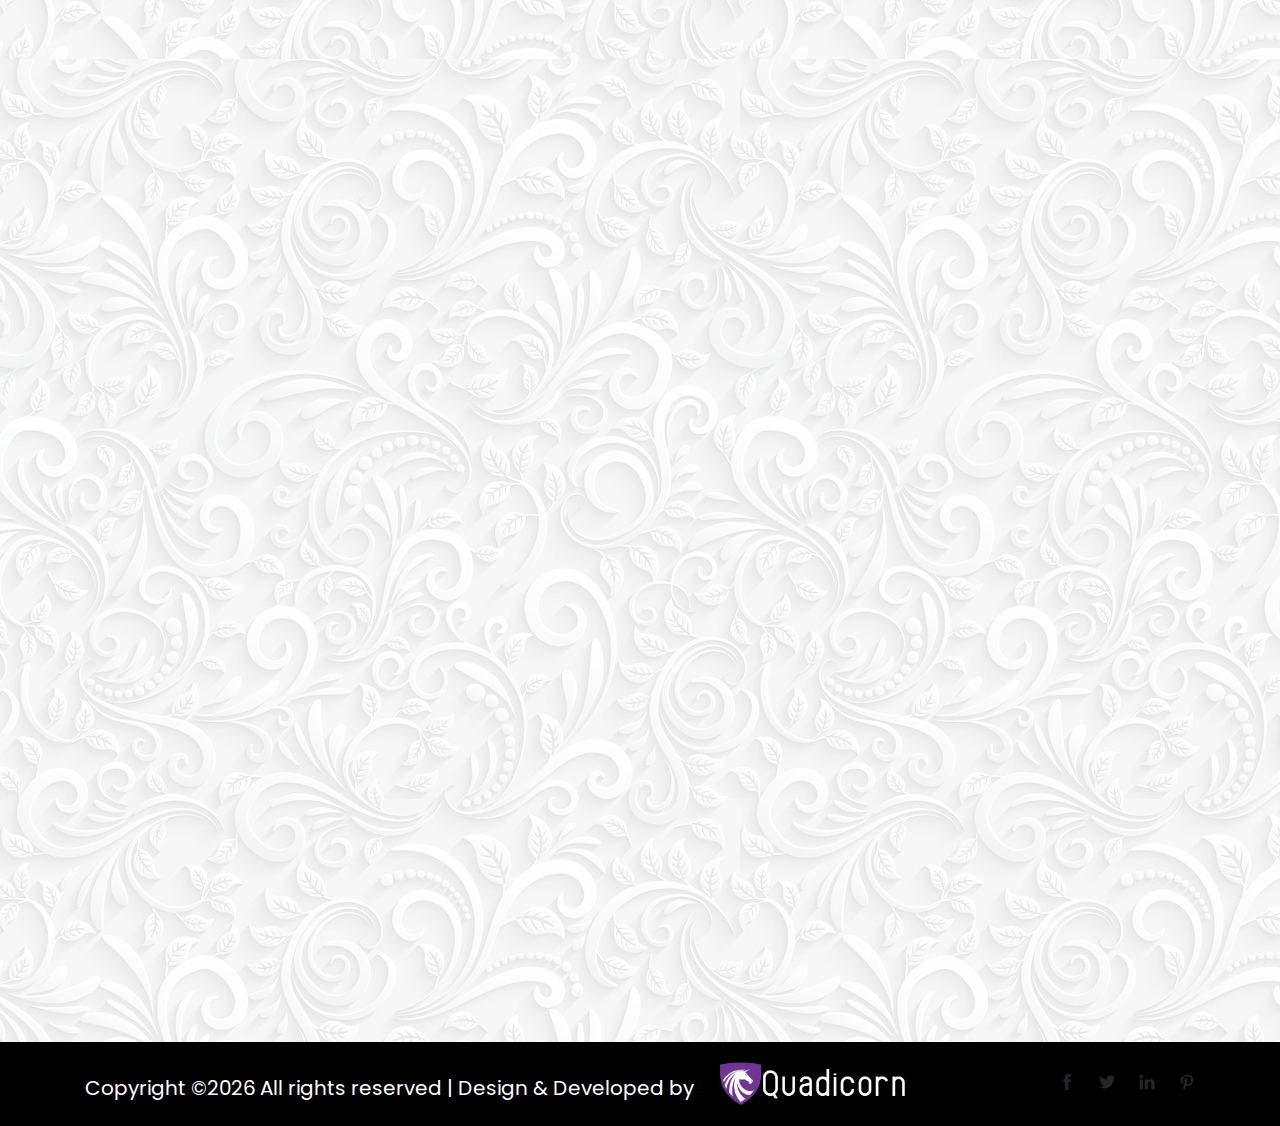
<file: media.html>
<!DOCTYPE html>
<html lang="en">

<head>
    <meta charset="UTF-8">
    <meta name="description" content="">
    <meta http-equiv="X-UA-Compatible" content="IE=edge">
    <meta name="viewport" content="width=device-width, initial-scale=1, shrink-to-fit=no">

    <!-- Title -->
    <title>PALLIR YUBAK BRINDA</title>

    <!-- Favicon -->
    <link rel="icon" href="./img/bg-img/loder.jpg">

    <!-- Stylesheet -->
    <link rel="stylesheet" href="style.css">

</head>


<body style="background-image: url('img/bg-img/img21.jpg');">
    <!-- Preloader -->
  
    <!-- /Preloader -->

    <!-- Top Search Form Area -->
   

    <!-- Header Area Start -->
    <header class="header-area">
        <!-- Main Header Start -->
        <div class="main-header-area">
            <div class="classy-nav-container breakpoint-off">
                <div class="container">
                    <!-- Classy Menu -->
                    <nav class="classy-navbar justify-content-between" id="alimeNav">

                        <!-- Logo -->
                        <img src="img/core-img/logo.png"  style="width:35%;">

                        <!-- Navbar Toggler -->
                        <div class="classy-navbar-toggler">
                            <span class="navbarToggler"><span></span><span></span><span></span></span>
                        </div>

                        <!-- Menu -->
                        <div class="classy-menu">
                            <!-- Menu Close Button -->
                            <div class="classycloseIcon">
                                <div class="cross-wrap"><span class="top"></span><span class="bottom"></span></div>
                            </div>
                            <!-- Nav Start -->
                            <div class="classynav">
                                <ul id="nav">
                                    <li ><a href="./index.html">Home</a></li>
                                    
                                    <li><a href="./about.html">About</a></li>
                                     <li><a href="#">Gallery</a>
                                                <ul class="dropdown">
													<li><a href="durga_puja_2024.html">- Durga Puja 2024</a></li>
													<li><a href="durga_puja_2023.html">- Durga Puja 2023</a></li>
													<li><a href="durga_puja_2022.html">- Durga Puja 2022</a></li>
                                                    <li><a href="durga_puja.html">- Durga Puja</a></li>
                                                    <li><a href="social_work.html">- Social Work</a></li>
                                                  
                                                </ul>
                                            </li>
                                    <li><a href="./advertisement.html">Advertisement</a></li>
									<li   class="active"><a href="./media.html">Media</a></li>
                                    <li><a href="./contact.html">Contact</a></li>
                                </ul>

                                <!-- Search Icon -->
                                
                            </div>
                            <!-- Nav End -->
                        </div>
                    </nav>
                </div>
            </div>
        </div>
    </header>
    <!-- Header Area End -->

    <!-- Breadcrumb Area Start -->
    <section class="breadcrumb-area bg-img bg-overlay jarallax" style="background-image: url(img/bg-img/38.jpg);">
        <div class="container h-100">
            <div class="row h-100 align-items-center">
                <div class="col-12">
                    <div class="breadcrumb-content text-center">
                        <h2 class="page-title">Media</h2>
                        
                    </div>
                </div>
            </div>
        </div>
    </section>
    <!-- Breadcrumb Area End -->
	  
<!DOCTYPE html>
<html>
<meta name="viewport" content="width=device-width, initial-scale=1">
<link rel="stylesheet" href="https://cdnjs.cloudflare.com/ajax/libs/font-awesome/4.7.0/css/font-awesome.min.css">
<style>

html {
  font-size: 100%;
}



h2 {
  font-size: 1.5rem;
  font-weight: bold;
  line-height: 1.5;  
}

p {
  margin: .5rem 0;
  font-size: 1.25rem;
  line-height: 1.5;
}

/* First the Grid */
.gallery-grid {
  display: -ms-grid;
  display: grid;
  grid-template-columns: repeat(auto-fit, minmax(350px, 1fr));
  grid-gap: 0.5rem;
  justify-items: center;
  margin: 0;
  padding: 0;
}

/* The Picture Frame */
.gallery-frame {
  padding: .3rem;
  font-size: 1.2rem;
  text-align: center;
  background-color: #333;
  color: #d9d9d9;
}

/* The Images */
.gallery-img {
  max-width: 100%;
  height: auto;
  object-fit: cover;
  transition: opacity 0.25s ease-in-out;
}

.gallery-img:hover {
  opacity: .1;
}	
</style>
<body>
<body>
 <br><br>
  <div class="section-heading text-center wow fadeInUp" data-wow-delay="100ms">
                        <h2>Our Pre Puja Media Coverage  </h2>
                    </div>
  <div class="gallery-grid">
    <a href="https://www.facebook.com/watch/?extid=WA-UNK-UNK-UNK-AN_GK0T-GK1C-GK2C&v=422002993323999" target="_blank"><figure class="gallery-frame">
      <img class="gallery-img" src="img/bg-img/media1.jpg" alt="symbol image" title="symbol image">
      <figcaption>খুঁটি পুজোয় নয়া উদ্যোগ</figcaption>
    </figure></a>
    <a href="https://www.youtube.com/watch?v=EGQWJig9z-8" target="_blank"><figure class="gallery-frame">
      <img class="gallery-img" src="img/bg-img/media2.jpg" alt="symbol image" title="symbol image">
      <figcaption>पल्लीर युवकबृंद की खूंटी पूजा</figcaption>
    </figure></a>
    <a href="https://www.etvbharat.com/bengali/west-bengal/city/kolkata/100-people-sign-on-eye-donation-commitment-during-a-khuti-puja-in-kolkata/wb20220807170325538538711" target="_blank"><figure class="gallery-frame">
      <img class="gallery-img" src="img/bg-img/media3.jpg" alt="symbol image" title="symbol image">
      <figcaption>Eye Donation Commitment: মহালয়ার আগে চক্ষুদান ! খুঁটিপুজোয় নজির গড়ল মধ্য কলকাতার পল্লি যুবক বৃন্দ</figcaption>
    </figure></a>
    <a href="https://www.youtube.com/watch?v=rv-XH9YAGK4" target="_blank"><figure class="gallery-frame">
      <img class="gallery-img" src="img/bg-img/media4.jpg" alt="symbol image" title="symbol image">
      <figcaption>Eye Donation News: পুজোর এত আগে চক্ষুদান!</figcaption>
    </figure></a>
    <a href="https://bengali.oneindia.com/news/kolkata/especial-bhog-made-before-puja-in-the-city/articlecontent-pf340446-171751.html" target="_blank"><figure class="gallery-frame">
      <img class="gallery-img" src="img/bg-img/media5.jpg" alt="symbol image" title="symbol image">
      <figcaption>পুজোর আগেই এসে হাজির ভোগ, রেকর্ড মাপের হাঁড়িতে তৈরি হল খিচুড়ি</figcaption>
    </figure></a>
    <a href="https://epaper.thestatesman.com/c/69990035" target="_blank"><figure class="gallery-frame">
      <img class="gallery-img" src="img/bg-img/media6.jpg" alt="symbol image" title="symbol image">
      <figcaption>City Pujas turn out in full strength to celebrate grand occation </figcaption>
    </figure></a>
    
  </div><!-- end:gallery-grid -->
</body>


</body>
</html>
    </div>
    <!-- Contact Area End -->

    <!-- Map Area Start -->
	  <!-- About Us Area End -->
	<div class="alime-blog-area section-padding-80-0 mb-70" style="background-image: url('img/bg-img/img21.jpg');">
	<!DOCTYPE html>
<html>
<meta name="viewport" content="width=device-width, initial-scale=1">
<link rel="stylesheet" href="https://cdnjs.cloudflare.com/ajax/libs/font-awesome/4.7.0/css/font-awesome.min.css">
<style>
/* fixed social*/
#fixed-social {
   position: fixed;
   top: 130px;
}

#fixed-social a {
   color: #fff;
   display: block;
   height: 40px;
   position: relative;
   text-align: center;
    line-height: 40px;
   width: 40px;
   margin-bottom: 1px;
   z-index: 2;
}
#fixed-social a:hover>span{
	visibility: visible;
  left: 41px;
  opacity: 1;
} 
#fixed-social a span {
	line-height: 40px;
    left: 60px;
    position: absolute;
    text-align: center;
    width: 120px;
    visibility: hidden;
    transition-duration: 0.5s;
    z-index: 1;
    opacity: 0;
}
 .fixed-facebook{
 	background-color: #2C80D3;
 }
 .fixed-facebook span{
	background-color: #2C80D3;
 }
 .fixed-twitter{
	background-color: #7D3895;

 }
 .fixed-twitter span{
 	background-color: #7D3895;
 }
 .fixed-gplus{
	background-color: #00AF54;

 }
 .fixed-gplus span{
 	background-color: #00AF54;
 }
 .fixed-linkedin{
	background-color: #FFC41E;

 }
 .fixed-linkedin span{
 	background-color: #FFC41E;
 }
 .fixed-instagrem{
	background-color: #ED2B29;

 }
 .fixed-instagrem span{
 	background-color: #ED2B29;
 }
 .fixed-tumblr{
	background-color: #4F0F12;

 }
 .fixed-tumblr span{
 	background-color: #4F0F12;
 }
/*end fixed social*/		
</style>
<body>

<div id="fixed-social">
  <div>
    <a href="https://www.facebook.com/Pallir-YUBAK-Brinda-1836579893220162" class="fixed-facebook" target="_blank"><i class="fa fa-facebook"></i> <span>Facebook</span></a>
  </div>
  <div>
    <a href="https://wa.me/919830787450?text=" class="fixed-gplus" target="_blank"><i class="fa fa-whatsapp"></i> <span>Whatsapp</span></a>
  </div>
  <div>
    <a href="mailto:pybdurgautsab@gmail.com" class="fixed-instagrem" target="_blank"><i class="fa fa-envelope"></i> <span>Gmail</span></a>
  </div>
  <div>
    <a href="tel:+919830787450" class="fixed-tumblr" target="_blank"><i class="fa fa-phone"></i> <span>Phone</span></a>
  </div>
</div>


</body>
</html> 
        
    </div>
    
    <!-- Map Area End -->
	

    <!-- Follow Area Start -->
   	<section class="our-team-area section-padding-80-50" style="background-image: url('img/bg-img/img21.jpg');">
        <div class="container">
            <div class="row">
                <div class="col-12">
                    <div class="section-heading text-center wow fadeInUp" data-wow-delay="100ms">
                        <h2>Some of Our Sponsors</h2>
                    </div>
                </div>
            </div>

            <div class="row">
                <!-- Team Member Area -->
                <div class="col-md-6 col-xl-3">
                    <div class="team-content-area text-center mb-30 wow fadeInUp" data-wow-delay="100ms">
                        <div class="member-thumb">
                            <img src="img/bg-img/spon1.jpg" alt="">
                        </div>
                        <h5>Allied Blenders & Distillers</h5>
                  
                       
                    </div>
                </div>

                <!-- Team Member Area -->
                <div class="col-md-6 col-xl-3">
                    <div class="team-content-area text-center mb-30 wow fadeInUp" data-wow-delay="300ms">
                        <div class="member-thumb">
                            <img src="img/bg-img/spon2.jpg" alt="">
                        </div>
                        <h5>Senco Alankar Pvt Ltd</h5>
                        
                    </div>
                </div>

                <!-- Team Member Area -->
                <div class="col-md-6 col-xl-3">
                    <div class="team-content-area text-center mb-30 wow fadeInUp" data-wow-delay="500ms">
                       <div class="member-thumb">
                            <img src="img/bg-img/spon3.jpg" alt="">
                        </div>
                        <h5>Berger Paints India Limited</h5>
                        
                    </div>
                </div>

                <!-- Team Member Area -->
                <div class="col-md-6 col-xl-3">
                    <div class="team-content-area text-center mb-30 wow fadeInUp" data-wow-delay="700ms">
                        <div class="member-thumb">
                            <img src="img/bg-img/spon4.jpg" alt="">
                        </div>
                        <h5>United Breweries Group</h5>
                       
                    </div>
                </div>
				
				 <div class="col-md-6 col-xl-3">
                    <div class="team-content-area text-center mb-30 wow fadeInUp" data-wow-delay="700ms">
                        <div class="member-thumb">
                            <img src="img/bg-img/spon5.jpg" alt="">
                        </div>
                        <h5>Ascon Infrastructure India Ltd</h5>
                       
                    </div>
                </div>
				
				 <div class="col-md-6 col-xl-3">
                    <div class="team-content-area text-center mb-30 wow fadeInUp" data-wow-delay="700ms">
                        <div class="member-thumb">
                            <img src="img/bg-img/spon6.jpg" alt="">
                        </div>
                        <h5>Manikanchan Jewelkery House</h5>
                       
                    </div>
                </div>
				 <div class="col-md-6 col-xl-3">
                    <div class="team-content-area text-center mb-30 wow fadeInUp" data-wow-delay="700ms">
                        <div class="member-thumb">
                            <img src="img/bg-img/spon7.jpg" alt="">
                        </div>
                        <h5>Chhota Ellaichi</h5>
                       
                    </div>
                </div>
				 
            </div>
        </div>
    </section>

    <!-- Follow Area Start -->
    
    <!-- Follow Area End -->

    <!-- Footer Area Start -->
    <footer class="footer-area" style="background-image: url('img/bg-img/faimg21.jpg');">
        <div class="container">
            <div class="row">
                <div class="col-12">
                    <div class="footer-content d-flex align-items-center justify-content-between">
                        <!-- Copywrite Text -->
                        <div class="copywrite-text">
                            <p style="color:white;"><!-- Link back to Colorlib can't be removed. Template is licensed under CC BY 3.0. -->
Copyright &copy;<script>document.write(new Date().getFullYear());</script> All rights reserved | Design & Developed by 
<!-- Link back to Colorlib can't be removed. Template is licensed under CC BY 3.0. --></p>
                        </div>
                        <!-- Footer Logo -->
                        <a href="https://quadicorn.com/" target="_blank"><img src="img/bg-img/ray_logo.png" style="width:60%;"></a>
                        <!-- Social Info -->
                        <div class="social-info">
                            <a href="#"><i class="ti-facebook" aria-hidden="true"></i></a>
                            <a href="#"><i class="ti-twitter-alt" aria-hidden="true"></i></a>
                            <a href="#"><i class="ti-linkedin" aria-hidden="true"></i></a>
                            <a href="#"><i class="ti-pinterest" aria-hidden="true"></i></a>
                        </div>
                    </div>
                </div>
            </div>
        </div>
    </footer>
    <!-- Footer Area End -->

    <!-- **** All JS Files ***** -->
    <!-- jQuery 2.2.4 -->
    <script src="js/jquery.min.js"></script>
    <!-- Popper -->
    <script src="js/popper.min.js"></script>
    <!-- Bootstrap -->
    <script src="js/bootstrap.min.js"></script>
    <!-- All Plugins -->
    <script src="js/alime.bundle.js"></script>
    <!-- Active -->
    <script src="js/default-assets/active.js"></script>

</body>

</html>
</file>
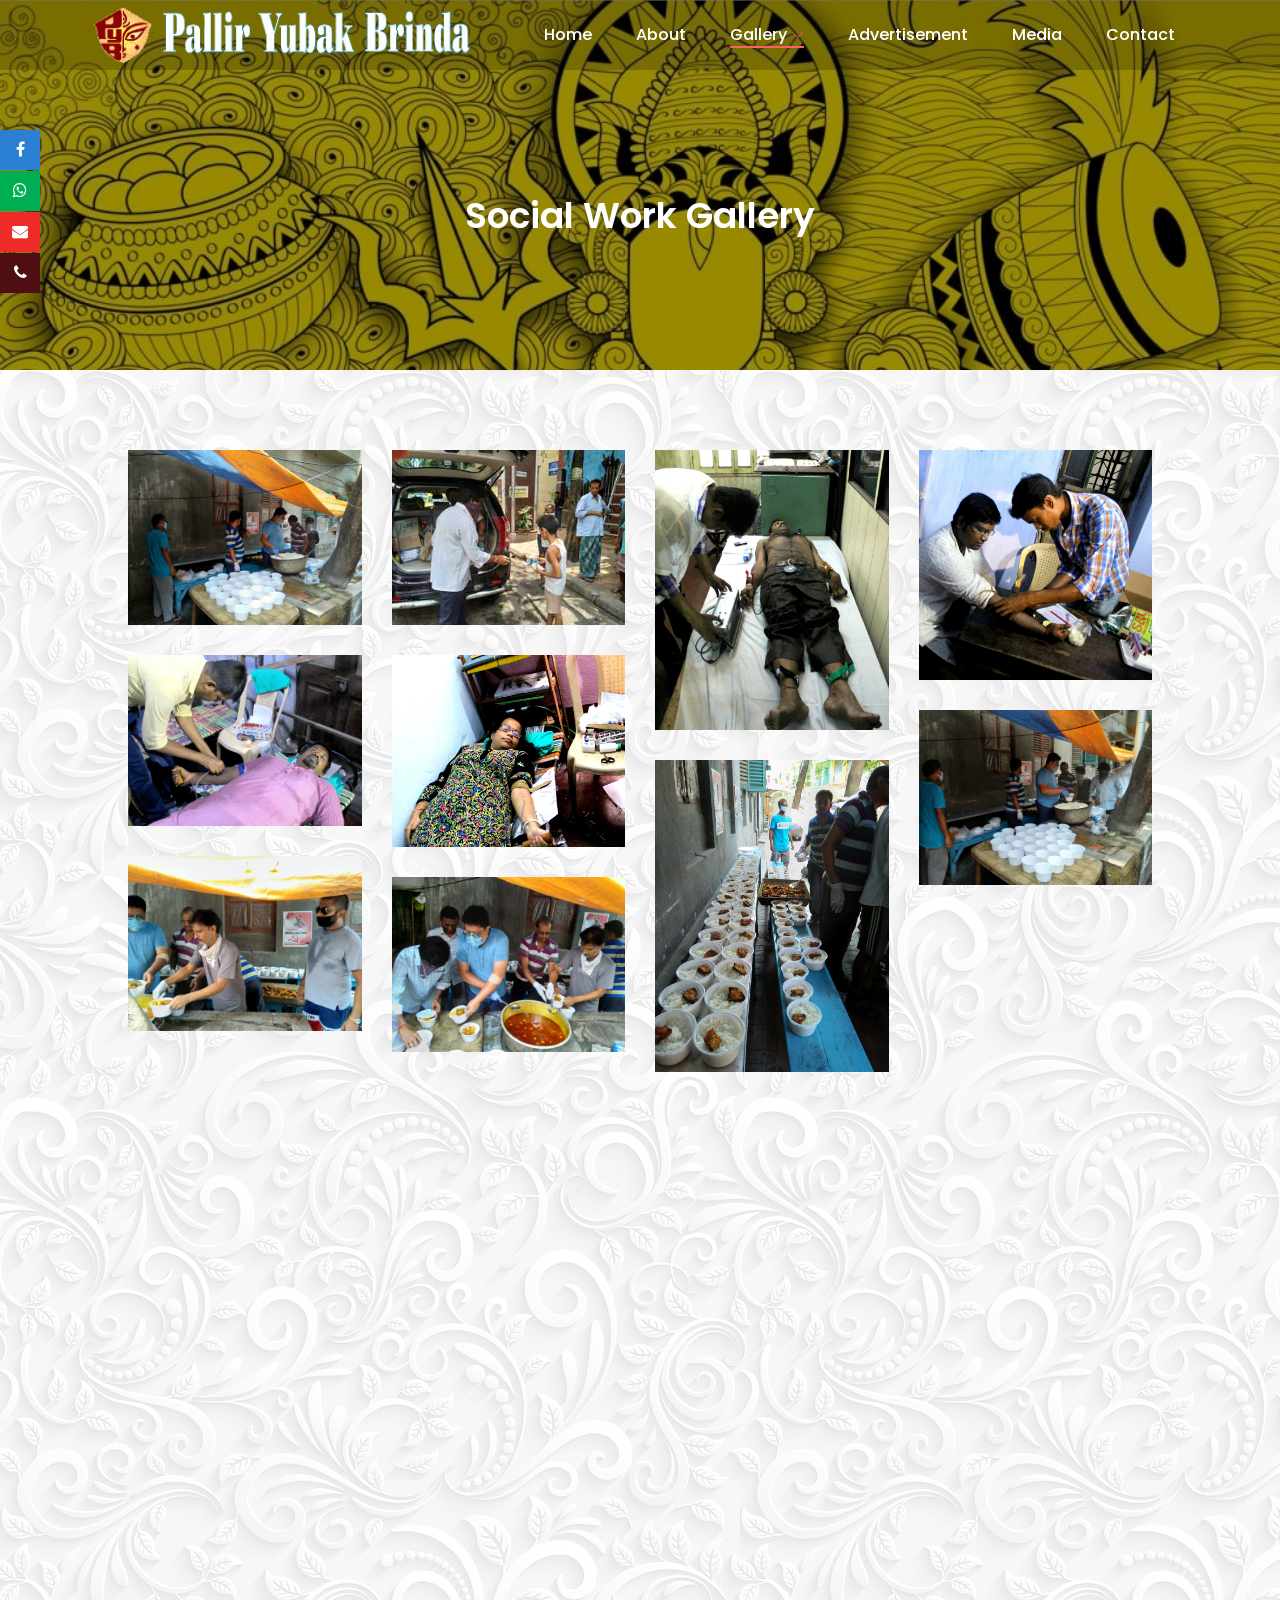
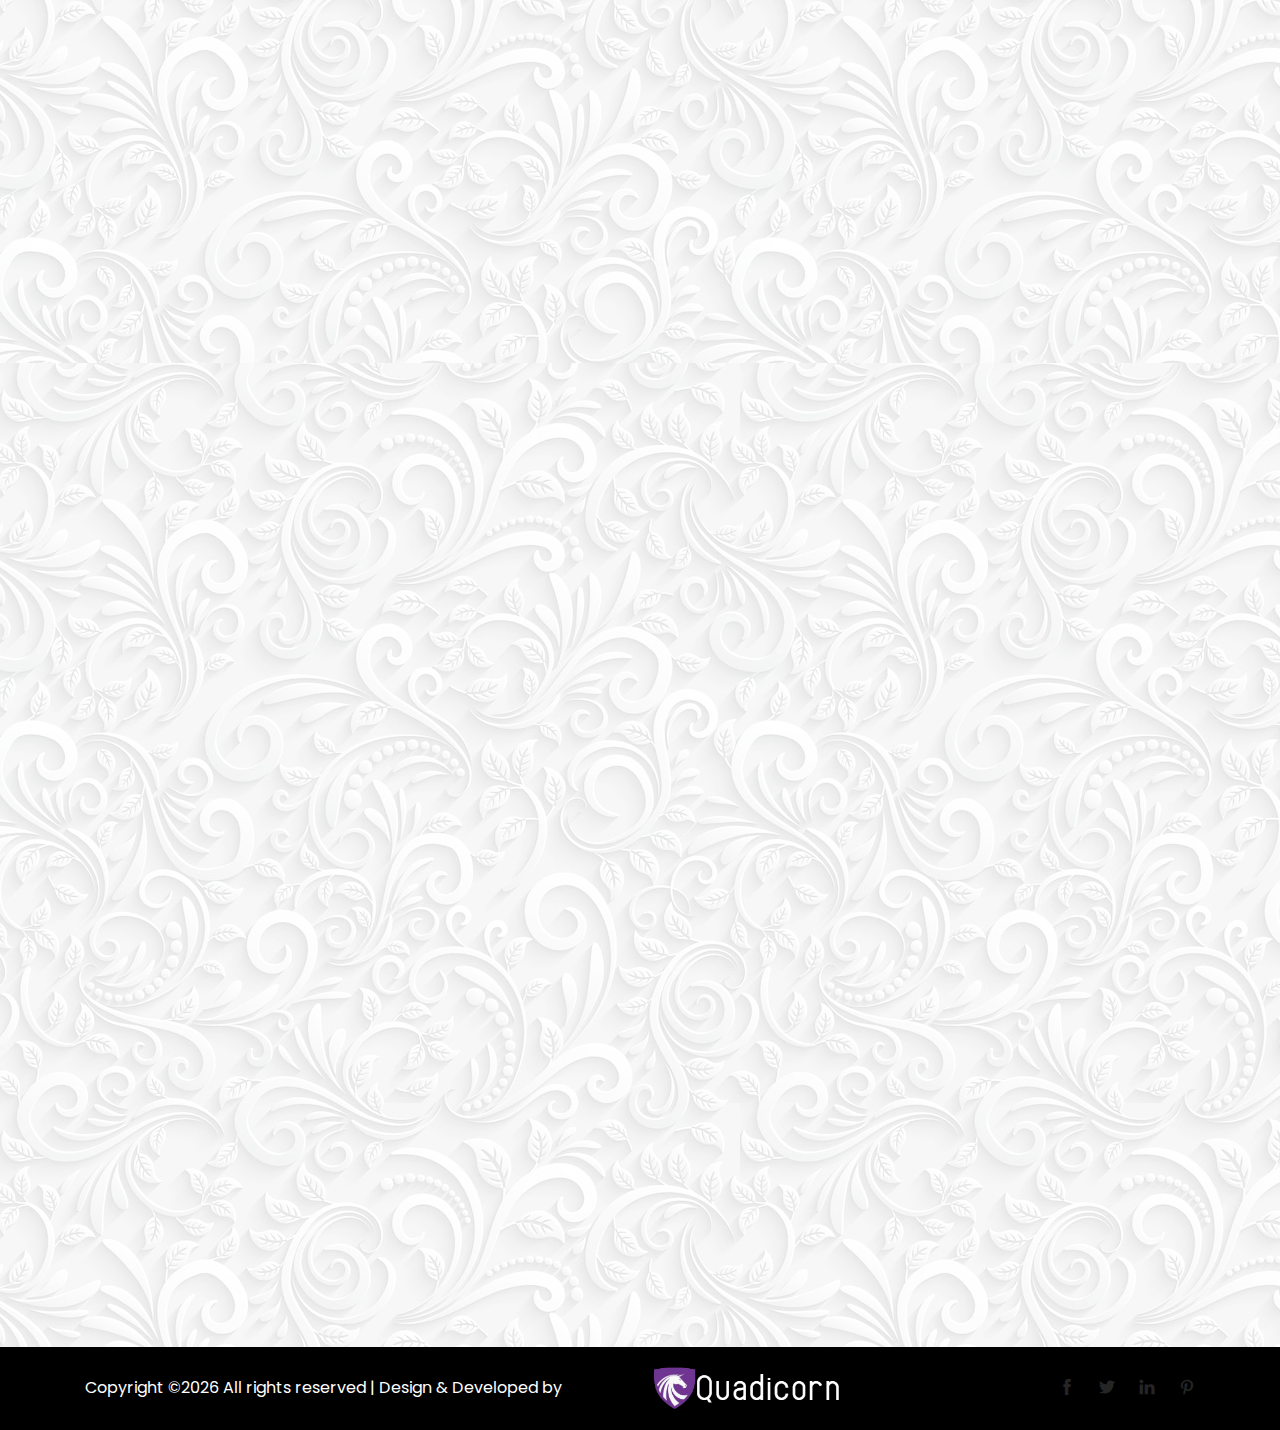
<file: social_work.html>
<!DOCTYPE html>
<html lang="en">

<head>
    <meta charset="UTF-8">
    <meta name="description" content="">
    <meta http-equiv="X-UA-Compatible" content="IE=edge">
    <meta name="viewport" content="width=device-width, initial-scale=1, shrink-to-fit=no">

    <!-- Title -->
    <title>PALLIR YUBAK BRINDA</title>

    <!-- Favicon -->
    <link rel="icon" href="./img/bg-img/loder.jpg">

    <!-- Stylesheet -->
    <link rel="stylesheet" href="style.css">

</head>


<body  style="background-image: url('img/bg-img/img21.jpg');">
    <!-- Preloader -->
    
    <!-- /Preloader -->

    <!-- Top Search Form Area -->
   

    <!-- Header Area Start -->
    <header class="header-area">
        <!-- Main Header Start -->
        <div class="main-header-area">
            <div class="classy-nav-container breakpoint-off">
                <div class="container">
                    <!-- Classy Menu -->
                    <nav class="classy-navbar justify-content-between" id="alimeNav">

                        <!-- Logo -->
                        <img src="img/core-img/logo.png"  style="width:35%;">

                        <!-- Navbar Toggler -->
                        <div class="classy-navbar-toggler">
                            <span class="navbarToggler"><span></span><span></span><span></span></span>
                        </div>

                        <!-- Menu -->
                        <div class="classy-menu">
                            <!-- Menu Close Button -->
                            <div class="classycloseIcon">
                                <div class="cross-wrap"><span class="top"></span><span class="bottom"></span></div>
                            </div>
                            <!-- Nav Start -->
                            <div class="classynav">
                                <ul id="nav">
                                    <li><a href="./index.html">Home</a></li>
                                    
                                    <li><a href="./about.html">About</a></li>
                                     <li  class="active"><a href="#">Gallery</a>
                                                <ul class="dropdown">
													<li><a href="durga_puja_2023.html">- Durga Puja 2023</a></li>
													<li><a href="durga_puja_2022.html">- Durga Puja 2022</a></li>
                                                    <li><a href="durga_puja.html">- Durga Puja</a></li>
                                                    <li><a href="social_work.html">- Social Work</a></li>
                                                  
                                                </ul>
                                            </li>
                                    <li><a href="./advertisement.html">Advertisement</a></li>
									<li><a href="./media.html">Media</a></li>
                                    <li><a href="./contact.html">Contact</a></li>
                                </ul>

                                <!-- Search Icon -->
                                
                            </div>
                            <!-- Nav End -->
                        </div>
                    </nav>
                </div>
            </div>
        </div>
    </header>
    <!-- Header Area End -->
	

    <!-- Breadcrumb Area Start -->
    <section class="breadcrumb-area bg-img bg-overlay jarallax" style="background-image: url(img/bg-img/38.jpg);">
        <div class="container h-100">
            <div class="row h-100 align-items-center">
                <div class="col-12">
                    <div class="breadcrumb-content text-center">
                        <h2 class="page-title">Social Work Gallery</h2>
                       
                    </div>
                </div>
            </div>
        </div>
    </section>
    <!-- Breadcrumb Area End -->

    <!-- Gallery Area Start -->
    <div class="alime-portfolio-area section-padding-80 clearfix">
	<!DOCTYPE html>
<html>
<meta name="viewport" content="width=device-width, initial-scale=1">
<link rel="stylesheet" href="https://cdnjs.cloudflare.com/ajax/libs/font-awesome/4.7.0/css/font-awesome.min.css">
<style>
/* fixed social*/
#fixed-social {
   position: fixed;
   top: 130px;
}

#fixed-social a {
   color: #fff;
   display: block;
   height: 40px;
   position: relative;
   text-align: center;
    line-height: 40px;
   width: 40px;
   margin-bottom: 1px;
   z-index: 2;
}
#fixed-social a:hover>span{
	visibility: visible;
  left: 41px;
  opacity: 1;
} 
#fixed-social a span {
	line-height: 40px;
    left: 60px;
    position: absolute;
    text-align: center;
    width: 120px;
    visibility: hidden;
    transition-duration: 0.5s;
    z-index: 1;
    opacity: 0;
}
 .fixed-facebook{
 	background-color: #2C80D3;
 }
 .fixed-facebook span{
	background-color: #2C80D3;
 }
 .fixed-twitter{
	background-color: #7D3895;

 }
 .fixed-twitter span{
 	background-color: #7D3895;
 }
 .fixed-gplus{
	background-color: #00AF54;

 }
 .fixed-gplus span{
 	background-color: #00AF54;
 }
 .fixed-linkedin{
	background-color: #FFC41E;

 }
 .fixed-linkedin span{
 	background-color: #FFC41E;
 }
 .fixed-instagrem{
	background-color: #ED2B29;

 }
 .fixed-instagrem span{
 	background-color: #ED2B29;
 }
 .fixed-tumblr{
	background-color: #4F0F12;

 }
 .fixed-tumblr span{
 	background-color: #4F0F12;
 }
/*end fixed social*/		
</style>
<body>

<div id="fixed-social">
  <div>
    <a href="https://www.facebook.com/Pallir-YUBAK-Brinda-1836579893220162" class="fixed-facebook" target="_blank"><i class="fa fa-facebook"></i> <span>Facebook</span></a>
  </div>
  <div>
    <a href="https://wa.me/919830787450?text=" class="fixed-gplus" target="_blank"><i class="fa fa-whatsapp"></i> <span>Whatsapp</span></a>
  </div>
  <div>
    <a href="mailto:pybdurgautsab@gmail.com" class="fixed-instagrem" target="_blank"><i class="fa fa-envelope"></i> <span>Gmail</span></a>
  </div>
  <div>
    <a href="tel:+919830787450" class="fixed-tumblr" target="_blank"><i class="fa fa-phone"></i> <span>Phone</span></a>
  </div>
</div>


</body>
</html>  
        <div class="container-fluid">
        
            <div class="row alime-portfolio">
                <!-- Single Gallery Item -->
                <div class="col-12 col-sm-6 col-lg-3 single_gallery_item nature mb-30 wow fadeInUp" data-wow-delay="100ms">
                    <div class="single-portfolio-content">
                        <img src="img/bg-img/sw1.jpg" alt="">
                        <div class="hover-content">
                            <a href="img/bg-img/sw1.jpg" class="portfolio-img">+</a>
                        </div>
                    </div>
                </div>

                <!-- Single Gallery Item -->
                <div class="col-12 col-sm-6 col-lg-3 single_gallery_item video human mb-30 wow fadeInUp" data-wow-delay="300ms">
                    <div class="single-portfolio-content">
                        <img src="img/bg-img/sw2.jpg" alt="">
                        <div class="hover-content">
                            <a href="img/bg-img/sw2.jpg" class="portfolio-img">+</a>
                        </div>
                    </div>
                </div>

                <!-- Single Gallery Item -->
                <div class="col-12 col-sm-6 col-lg-3 single_gallery_item country mb-30 wow fadeInUp" data-wow-delay="500ms">
                    <div class="single-portfolio-content">
                        <img src="img/bg-img/sw3.jpg" alt="">
                        <div class="hover-content">
                            <a href="img/bg-img/sw3.jpg" class="portfolio-img">+</a>
                        </div>
                    </div>
                </div>

                <!-- Single Gallery Item -->
                <div class="col-12 col-sm-6 col-lg-3 single_gallery_item human mb-30 wow fadeInUp" data-wow-delay="700ms">
                    <div class="single-portfolio-content">
                        <img src="img/bg-img/sw4.jpg" alt="">
                        <div class="hover-content">
                            <a href="img/bg-img/sw4.jpg" class="portfolio-img">+</a>
                        </div>
                    </div>
                </div>

                <!-- Single Gallery Item -->
                <div class="col-12 col-sm-6 col-lg-3 single_gallery_item nature mb-30 wow fadeInUp" data-wow-delay="100ms">
                    <div class="single-portfolio-content">
                        <img src="img/bg-img/sw5.jpg" alt="">
                        <div class="hover-content">
                            <a href="img/bg-img/sw5.jpg" class="portfolio-img">+</a>
                        </div>
                    </div>
                </div>

                <!-- Single Gallery Item -->
                <div class="col-12 col-sm-6 col-lg-3 single_gallery_item video country mb-30 wow fadeInUp" data-wow-delay="300ms">
                    <div class="single-portfolio-content">
                        <img src="img/bg-img/sw6.jpg" alt="">
                        <div class="hover-content">
                            <a href="img/bg-img/sw6.jpg" class="portfolio-img">+</a>
                        </div>
                    </div>
                </div>

                <!-- Single Gallery Item -->
                <div class="col-12 col-sm-6 col-lg-3 single_gallery_item human mb-30 wow fadeInUp" data-wow-delay="500ms">
                    <div class="single-portfolio-content">
                        <img src="img/bg-img/sw7.jpg" alt="">
                        <div class="hover-content">
                            <a href="img/bg-img/sw7.jpg" class="portfolio-img">+</a>
                        </div>
                    </div>
                </div>

                <!-- Single Gallery Item -->
                <div class="col-12 col-sm-6 col-lg-3 single_gallery_item nature mb-30 wow fadeInUp" data-wow-delay="700ms">
                    <div class="single-portfolio-content">
                        <img src="img/bg-img/sw8.jpg" alt="">
                        <div class="hover-content">
                            <a href="img/bg-img/sw8.jpg" class="portfolio-img">+</a>
                        </div>
                    </div>
                </div>

                <!-- Single Gallery Item -->
                <div class="col-12 col-sm-6 col-lg-3 single_gallery_item video country mb-30 wow fadeInUp" data-wow-delay="100ms">
                    <div class="single-portfolio-content">
                        <img src="img/bg-img/sw9.jpg" alt="">
                        <div class="hover-content">
                            <a href="img/bg-img/sw9.jpg" class="portfolio-img">+</a>
                        </div>
                    </div>
                </div>

                <!-- Single Gallery Item -->
                <div class="col-12 col-sm-6 col-lg-3 single_gallery_item human mb-30 wow fadeInUp" data-wow-delay="300ms">
                    <div class="single-portfolio-content">
                        <img src="img/bg-img/sw10.jpg" alt="">
                        <div class="hover-content">
                            <a href="img/bg-img/sw10.jpg" class="portfolio-img">+</a>
                        </div>
                    </div>
                </div>

                <!-- Single Gallery Item -->
                <div class="col-12 col-sm-6 col-lg-3 single_gallery_item country mb-30 wow fadeInUp" data-wow-delay="500ms">
                    <div class="single-portfolio-content">
                        <img src="img/bg-img/sw11.jpg" alt="">
                        <div class="hover-content">
                            <a href="img/bg-img/sw11.jpg" class="portfolio-img">+</a>
                        </div>
                    </div>
                </div>
				<div class="col-12 col-sm-6 col-lg-3 single_gallery_item country mb-30 wow fadeInUp" data-wow-delay="500ms">
                    <div class="single-portfolio-content">
                        <img src="img/bg-img/sw12.jpg" alt="">
                        <div class="hover-content">
                            <a href="img/bg-img/sw12.jpg" class="portfolio-img">+</a>
                        </div>
                    </div>
                </div>
				<div class="col-12 col-sm-6 col-lg-3 single_gallery_item country mb-30 wow fadeInUp" data-wow-delay="500ms">
                    <div class="single-portfolio-content">
                        <img src="img/bg-img/sw25.jpg" alt="">
                        <div class="hover-content">
                            <a href="img/bg-img/sw25.jpg" class="portfolio-img">+</a>
                        </div>
                    </div>
                </div>
				<div class="col-12 col-sm-6 col-lg-3 single_gallery_item country mb-30 wow fadeInUp" data-wow-delay="500ms">
                    <div class="single-portfolio-content">
                        <img src="img/bg-img/sw13.jpg" alt="">
                        <div class="hover-content">
                            <a href="img/bg-img/sw13.jpg" class="portfolio-img">+</a>
                        </div>
                    </div>
                </div>
				<div class="col-12 col-sm-6 col-lg-3 single_gallery_item country mb-30 wow fadeInUp" data-wow-delay="500ms">
                    <div class="single-portfolio-content">
                        <img src="img/bg-img/sw14.jpg" alt="">
                        <div class="hover-content">
                            <a href="img/bg-img/sw14.jpg" class="portfolio-img">+</a>
                        </div>
                    </div>
                </div>
				<div class="col-12 col-sm-6 col-lg-3 single_gallery_item country mb-30 wow fadeInUp" data-wow-delay="500ms">
                    <div class="single-portfolio-content">
                        <img src="img/bg-img/sw15.jpg" alt="">
                        <div class="hover-content">
                            <a href="img/bg-img/sw15.jpg" class="portfolio-img">+</a>
                        </div>
                    </div>
                </div>
				<div class="col-12 col-sm-6 col-lg-3 single_gallery_item country mb-30 wow fadeInUp" data-wow-delay="500ms">
                    <div class="single-portfolio-content">
                        <img src="img/bg-img/sw16.jpg" alt="">
                        <div class="hover-content">
                            <a href="img/bg-img/sw16.jpg" class="portfolio-img">+</a>
                        </div>
                    </div>
                </div>
				<div class="col-12 col-sm-6 col-lg-3 single_gallery_item country mb-30 wow fadeInUp" data-wow-delay="500ms">
                    <div class="single-portfolio-content">
                        <img src="img/bg-img/sw17.jpg" alt="">
                        <div class="hover-content">
                            <a href="img/bg-img/sw17.jpg" class="portfolio-img">+</a>
                        </div>
                    </div>
                </div>
				<div class="col-12 col-sm-6 col-lg-3 single_gallery_item country mb-30 wow fadeInUp" data-wow-delay="500ms">
                    <div class="single-portfolio-content">
                        <img src="img/bg-img/sw18.jpg" alt="">
                        <div class="hover-content">
                            <a href="img/bg-img/sw18.jpg" class="portfolio-img">+</a>
                        </div>
                    </div>
                </div>

                <!-- Single Gallery Item -->
                <div class="col-12 col-sm-6 col-lg-3 single_gallery_item country mb-30 wow fadeInUp" data-wow-delay="700ms">
                    <div class="single-portfolio-content">
                        <img src="img/bg-img/sw19.jpg" alt="">
                        <div class="hover-content">
                            <a href="img/bg-img/sw19.jpg" class="portfolio-img">+</a>
                        </div>
                    </div>
                </div>
				<div class="col-12 col-sm-6 col-lg-3 single_gallery_item country mb-30 wow fadeInUp" data-wow-delay="700ms">
                    <div class="single-portfolio-content">
                        <img src="img/bg-img/sw20.jpg" alt="">
                        <div class="hover-content">
                            <a href="img/bg-img/sw20.jpg" class="portfolio-img">+</a>
                        </div>
                    </div>
                </div>
				<div class="col-12 col-sm-6 col-lg-3 single_gallery_item country mb-30 wow fadeInUp" data-wow-delay="700ms">
                    <div class="single-portfolio-content">
                        <img src="img/bg-img/sw21.jpg" alt="">
                        <div class="hover-content">
                            <a href="img/bg-img/sw21.jpg" class="portfolio-img">+</a>
                        </div>
                    </div>
                </div>
				<div class="col-12 col-sm-6 col-lg-3 single_gallery_item country mb-30 wow fadeInUp" data-wow-delay="700ms">
                    <div class="single-portfolio-content">
                        <img src="img/bg-img/sw22.jpg" alt="">
                        <div class="hover-content">
                            <a href="img/bg-img/sw22.jpg" class="portfolio-img">+</a>
                        </div>
                    </div>
                </div>
				<div class="col-12 col-sm-6 col-lg-3 single_gallery_item country mb-30 wow fadeInUp" data-wow-delay="700ms">
                    <div class="single-portfolio-content">
                        <img src="img/bg-img/sw23.jpg" alt="">
                        <div class="hover-content">
                            <a href="img/bg-img/sw23.jpg" class="portfolio-img">+</a>
                        </div>
                    </div>
                </div>
				<div class="col-12 col-sm-6 col-lg-3 single_gallery_item country mb-30 wow fadeInUp" data-wow-delay="700ms">
                    <div class="single-portfolio-content">
                        <img src="img/bg-img/sw24.jpg" alt="">
                        <div class="hover-content">
                            <a href="img/bg-img/sw24.jpg" class="portfolio-img">+</a>
                        </div>
                    </div>
                </div>
				
            </div>

            
        </div>
    </div>
    <!-- Gallery Area End -->
	

   	<section class="our-team-area section-padding-80-50" style="background-image: url('img/bg-img/img21.jpg');">
        <div class="container">
            <div class="row">
                <div class="col-12">
                    <div class="section-heading text-center wow fadeInUp" data-wow-delay="100ms">
                        <h2>Some of Our Sponsors</h2>
                    </div>
                </div>
            </div>

            <div class="row">
                <!-- Team Member Area -->
                <div class="col-md-6 col-xl-3">
                    <div class="team-content-area text-center mb-30 wow fadeInUp" data-wow-delay="100ms">
                        <div class="member-thumb">
                            <img src="img/bg-img/spon1.jpg" alt="">
                        </div>
                        <h5>Allied Blenders & Distillers</h5>
                  
                       
                    </div>
                </div>

                <!-- Team Member Area -->
                <div class="col-md-6 col-xl-3">
                    <div class="team-content-area text-center mb-30 wow fadeInUp" data-wow-delay="300ms">
                        <div class="member-thumb">
                            <img src="img/bg-img/spon2.jpg" alt="">
                        </div>
                        <h5>Senco Alankar Pvt Ltd</h5>
                        
                    </div>
                </div>

                <!-- Team Member Area -->
                <div class="col-md-6 col-xl-3">
                    <div class="team-content-area text-center mb-30 wow fadeInUp" data-wow-delay="500ms">
                       <div class="member-thumb">
                            <img src="img/bg-img/spon3.jpg" alt="">
                        </div>
                        <h5>Berger Paints India Limited</h5>
                        
                    </div>
                </div>

                <!-- Team Member Area -->
                <div class="col-md-6 col-xl-3">
                    <div class="team-content-area text-center mb-30 wow fadeInUp" data-wow-delay="700ms">
                        <div class="member-thumb">
                            <img src="img/bg-img/spon4.jpg" alt="">
                        </div>
                        <h5>United Breweries Group</h5>
                       
                    </div>
                </div>
				
				 <div class="col-md-6 col-xl-3">
                    <div class="team-content-area text-center mb-30 wow fadeInUp" data-wow-delay="700ms">
                        <div class="member-thumb">
                            <img src="img/bg-img/spon5.jpg" alt="">
                        </div>
                        <h5>Ascon Infrastructure India Ltd</h5>
                       
                    </div>
                </div>
				
				 <div class="col-md-6 col-xl-3">
                    <div class="team-content-area text-center mb-30 wow fadeInUp" data-wow-delay="700ms">
                        <div class="member-thumb">
                            <img src="img/bg-img/spon6.jpg" alt="">
                        </div>
                        <h5>Manikanchan Jewelkery House</h5>
                       
                    </div>
                </div>
				 <div class="col-md-6 col-xl-3">
                    <div class="team-content-area text-center mb-30 wow fadeInUp" data-wow-delay="700ms">
                        <div class="member-thumb">
                            <img src="img/bg-img/spon7.jpg" alt="">
                        </div>
                        <h5>Chhota Ellaichi</h5>
                       
                    </div>
                </div>
				 
            </div>
        </div>
    </section>

    <!-- Follow Area Start -->
	
    
    <!-- Follow Area End -->

    <!-- Footer Area Start -->
    <footer class="footer-area" style="background-image: url('img/bg-img/faimg21.jpg');">
        <div class="container">
            <div class="row">
                <div class="col-12">
                    <div class="footer-content d-flex align-items-center justify-content-between">
                        <!-- Copywrite Text -->
                        <div class="copywrite-text">
                            <p style="color:white;"><!-- Link back to Colorlib can't be removed. Template is licensed under CC BY 3.0. -->
Copyright &copy;<script>document.write(new Date().getFullYear());</script> All rights reserved | Design & Developed by 
<!-- Link back to Colorlib can't be removed. Template is licensed under CC BY 3.0. --></p>
                        </div>
                        <!-- Footer Logo -->
                        <a href="http://www.rayweb.in/" target="_blank"><img src="img/bg-img/ray_logo.png" style="width:60%;"></a>
                        <!-- Social Info -->
                        <div class="social-info">
                            <a href="#"><i class="ti-facebook" aria-hidden="true"></i></a>
                            <a href="#"><i class="ti-twitter-alt" aria-hidden="true"></i></a>
                            <a href="#"><i class="ti-linkedin" aria-hidden="true"></i></a>
                            <a href="#"><i class="ti-pinterest" aria-hidden="true"></i></a>
                        </div>
                    </div>
                </div>
            </div>
        </div>
    </footer>
    <!-- Footer Area End -->

    <!-- **** All JS Files ***** -->
    <!-- jQuery 2.2.4 -->
    <script src="js/jquery.min.js"></script>
    <!-- Popper -->
    <script src="js/popper.min.js"></script>
    <!-- Bootstrap -->
    <script src="js/bootstrap.min.js"></script>
    <!-- All Plugins -->
    <script src="js/alime.bundle.js"></script>
    <!-- Active -->
    <script src="js/default-assets/active.js"></script>

</body>

</html>
</file>
<file: style.css>
/* ------------------------------------------
[Master Stylesheet]

Template Name: Alime - Photography HTML Template
Template Author: Colorlib
Template Author URL: http://colorlib.com
Version: 1.0.0
Last Update: Feb 22, 2019


[Tables of CSS Content]

+ body

    - 01.0 Reboot CSS
    - 02.0 Spacing CSS
    - 03.0 Preloader CSS
    - 04.0 Heading CSS
    - 05.0 Backtotop CSS
    - 06.0 Buttons CSS
    - 07.0 Header CSS
    - 08.0 Hero CSS
    - 09.0 Footer CSS
    - 10.0 Follow CSS
    - 11.0 About CSS
    - 12.0 Breadcrumb CSS
    - 13.0 Blog CSS
    - 14.0 Team CSS
    - 15.0 Gallery CSS
    - 16.0 Contact CSS

--------------------------------------------- */
/* Import Fonts & All CSS */
@import url("https://fonts.googleapis.com/css?family=Poppins:100,200,300,400,500,600,700");
@import url(css/bootstrap.min.css);
@import url(css/animate.css);
@import url(css/default-assets/classy-nav.css);
@import url(css/owl.carousel.min.css);
@import url(css/magnific-popup.css);
@import url(css/font-awesome.min.css);
@import url(css/default-assets/themify-icons.css);
@import url(css/style.css);
/* :: 01.0 Reboot CSS */
* {
  margin: 0;
  padding: 0; }

body {
  font-family: "Poppins", sans-serif;
  font-weight: 400;
  font-size: 16px;
  position: relative;
  z-index: auto; }

h1,
h2,
h3,
h4,
h5,
h6 {
  font-family: "Poppins", sans-serif;
  color: #252525;
  line-height: 1.3;
  font-weight: 600; }

a,
a:active,
a:focus,
a:hover {
  color: #252525;
  text-decoration: none;
  -webkit-transition-duration: 500ms;
  -o-transition-duration: 500ms;
  transition-duration: 500ms;
  outline: none;
  font-weight: 500; }

li {
  list-style: none; }

p {
  line-height: 1.9;
  color: #636363;
  font-size: 16px;
  font-weight: 400; }

img {
  width: 100%;
  height: auto; }

ul {
  margin: 0;
  padding: 0; }
  ul li {
    margin: 0;
    padding: 0; }

.bg-overlay {
  position: relative;
  z-index: 1; }
  .bg-overlay::after {
    position: absolute;
    content: "";
    height: 100%;
    width: 100%;
    top: 0;
    left: 0;
    z-index: -1;
    background-color: rgba(0, 0, 0, 0.4); }

.bg-img {
  background-position: center center !important;
  background-size: cover !important;
  background-repeat: no-repeat !important; }

.jarallax {
  position: relative;
  z-index: 0; }
  .jarallax > .jarallax-img {
    position: absolute;
    object-fit: cover;
    font-family: 'object-fit: cover';
    top: 0;
    left: 0;
    width: 100%;
    height: 100%;
    z-index: -1; }

.mfp-image-holder .mfp-close,
.mfp-iframe-holder .mfp-close {
  position: fixed;
  z-index: 100;
  color: #ffffff;
  right: 20px;
  text-align: center;
  padding-right: 0;
  width: 100%;
  top: 20px;
  width: 30px;
  background: #fc6060;
  height: 30px;
  line-height: 30px; }

img.mfp-img {
  -webkit-box-shadow: 0 2px 40px 8px rgba(15, 15, 15, 0.15);
  box-shadow: 0 2px 40px 8px rgba(15, 15, 15, 0.15); }

button.mfp-close,
button.mfp-arrow {
  background: #fc6060; }

.mfp-bottom-bar {
  display: none !important; }

.mfp-bg {
  background-color: #000000; }

.bg-transparent {
  background-color: transparent !important; }

.bg-gray {
  background-color: #f7f7f7 !important; }

textarea:focus,
input:focus {
  outline: none; }

textarea:invalid,
input:invalid,
textarea:required,
input:required {
  box-shadow: none !important; }

.border {
  border-color: #ebebeb; }

.mfp-arrow-left::after {
  border-right-color: transparent; }

.mfp-arrow-left::before {
  border-right-color: #ffffff; }

.mfp-arrow-right::after {
  border-left-color: transparent; }

.mfp-arrow-right::before {
  border-left-color: #ffffff; }

/* :: 02.0 Spacing CSS */
.mt-15 {
  margin-top: 15px; }

.mt-30 {
  margin-top: 30px; }

.mt-40 {
  margin-top: 40px; }

.mt-50 {
  margin-top: 50px; }

.mt-70 {
  margin-top: 70px; }

.mt-80 {
  margin-top: 80px; }

.mt-100 {
  margin-top: 100px; }

.mt-150 {
  margin-top: 150px; }

.mr-15 {
  margin-right: 15px; }

.mr-30 {
  margin-right: 30px; }

.mr-50 {
  margin-right: 50px; }

.mr-100 {
  margin-right: 100px; }

.mb-10 {
  margin-bottom: 10px; }

.mb-15 {
  margin-bottom: 15px; }

.mb-30 {
  margin-bottom: 30px; }

.mb-40 {
  margin-bottom: 40px; }

.mb-50 {
  margin-bottom: 50px; }

.mb-60 {
  margin-bottom: 60px; }

.mb-70 {
  margin-bottom: 70px; }

.mb-80 {
  margin-bottom: 80px; }

.mb-100 {
  margin-bottom: 100px; }

.ml-15 {
  margin-left: 15px; }

.ml-30 {
  margin-left: 30px; }

.ml-50 {
  margin-left: 50px; }

.ml-100 {
  margin-left: 100px; }

.pt-50 {
  padding-top: 50px !important; }

.section-padding-80 {
  padding-top: 80px;
  padding-bottom: 80px; }

.section-padding-0-80 {
  padding-top: 0;
  padding-bottom: 80px; }

.section-padding-80-0 {
  padding-top: 80px;
  padding-bottom: 0; }

.section-padding-80-50 {
  padding-top: 80px;
  padding-bottom: 50px; }

.section-padding-100 {
  padding-top: 100px;
  padding-bottom: 100px; }

.section-padding-0-100 {
  padding-top: 0;
  padding-bottom: 100px; }

.section-padding-100-0 {
  padding-top: 100px;
  padding-bottom: 0; }

/* :: 3.0 Preloader CSS */
#preloader {
  position: fixed;
  width: 100%;
  height: 100%;
  z-index: 9999999;
  top: 0;
  left: 0;
  background-color: #ffffff;
  display: -webkit-box;
  display: -ms-flexbox;
  display: flex;
  -webkit-box-align: center;
  -ms-flex-align: center;
  align-items: center;
  -webkit-box-pack: center;
  -ms-flex-pack: center;
  justify-content: center;
  overflow: hidden; }

.loader,
.loader:before,
.loader:after {
  border-radius: 50%;
  width: 2.5em;
  height: 2.5em;
  -webkit-animation-fill-mode: both;
  animation-fill-mode: both;
  -webkit-animation: load7 1.8s infinite ease-in-out;
  animation: load7 1.8s infinite ease-in-out; }

.loader {
  margin-top: -20px;
  color: #fc6060;
  font-size: 6px;
  position: relative;
  -webkit-transform: translateZ(0);
  -ms-transform: translateZ(0);
  transform: translateZ(0);
  -webkit-animation-delay: -0.16s;
  animation-delay: -0.16s; }

.loader:before,
.loader:after {
  content: '';
  position: absolute;
  top: 0; }

.loader:before {
  left: -3.5em;
  -webkit-animation-delay: -0.32s;
  animation-delay: -0.32s; }

.loader:after {
  left: 3.5em; }

@-webkit-keyframes load7 {
  0%,
    80%,
    100% {
    box-shadow: 0 2.5em 0 -1.3em; }
  40% {
    box-shadow: 0 2.5em 0 0; } }
@keyframes load7 {
  0%,
    80%,
    100% {
    box-shadow: 0 2.5em 0 -1.3em; }
  40% {
    box-shadow: 0 2.5em 0 0; } }
/* :: 4.0 Heading CSS */
.section-heading {
  position: relative;
  z-index: 1;
  margin-bottom: 50px; }
  .section-heading h2 {
    font-size: 36px;
    text-transform: capitalize;
    margin-bottom: 5px;
    display: block;
    line-height: 1.2; }
    @media only screen and (max-width: 767px) {
      .section-heading h2 {
        font-size: 24px; } }
  .section-heading p {
    margin-bottom: 0; }
  .section-heading.white p,
  .section-heading.white h2 {
    color: #ffffff; }

/* :: 5.0 Backtotop CSS */
#scrollUp {
  position: fixed;
  right: 40px;
  font-size: 20px;
  line-height: 40px;
  width: 40px;
  height: 40px;
  bottom: 40px;
  background-color: #fc6060;
  color: #ffffff;
  text-align: center;
  -webkit-transition-duration: 500ms;
  -o-transition-duration: 500ms;
  transition-duration: 500ms;
  border-radius: 50%;
  -webkit-box-shadow: 0 2px 40px 8px rgba(15, 15, 15, 0.15);
  box-shadow: 0 2px 40px 8px rgba(15, 15, 15, 0.15);
  z-index: 15962536; }
  @media only screen and (max-width: 767px) {
    #scrollUp {
      right: 20px;
      bottom: 20px; } }
  #scrollUp:focus, #scrollUp:hover {
    background-color: #000000;
    color: #ffffff; }

/* :: 6.0 Buttons CSS */
.btn:focus {
  box-shadow: none; }

.alime-btn {
  position: relative;
  z-index: 1;
  min-width: 160px;
  height: 46px;
  line-height: 42px;
  font-size: 16px;
  font-weight: 500;
  display: inline-block;
  padding: 0 30px;
  text-align: center;
  text-transform: capitalize;
  background-color: transparent;
  color: #ffffff;
  border: 2px solid #fc6060;
  border-radius: 60px;
  -webkit-transition-duration: 500ms;
  -o-transition-duration: 500ms;
  transition-duration: 500ms; }
  .alime-btn.btn-2 {
    color: #252525; }
  .alime-btn:focus, .alime-btn:hover {
    font-weight: 500;
    -webkit-box-shadow: 0 2px 40px 8px rgba(15, 15, 15, 0.15);
    box-shadow: 0 2px 40px 8px rgba(15, 15, 15, 0.15);
    background-color: #fc6060;
    color: #ffffff; }

.badges-btn {
  background-color: #ebebeb;
  padding: 5px 15px;
  display: inline-block;
  color: #636363;
  font-size: 12px;
  font-weight: 500;
  text-transform: uppercase;
  border-radius: 2px;
  -webkit-transition-duration: 500ms;
  -o-transition-duration: 500ms;
  transition-duration: 500ms;
  letter-spacing: 1px; }
  .badges-btn:hover, .badges-btn:focus {
    background-color: #fc6060;
    color: #ffffff;
    font-weight: 500; }

/* :: 7.0 Header CSS */
.header-area {
  position: fixed;
  z-index: 100;
  width: 100%;
  -webkit-transition-duration: 500ms;
  -o-transition-duration: 500ms;
  transition-duration: 500ms;
  background-color: transparent; }
  .header-area .search-icon {
    position: relative;
    z-index: 1;
    margin-left: 80px; }
    .header-area .search-icon i {
      font-size: 18px;
      color: #ffffff;
      cursor: pointer; }

.top-search-area .modal {
  background-color: rgba(0, 0, 0, 0.7); }
.top-search-area .modal-content .modal-body {
  padding: 50px; }
  .top-search-area .modal-content .modal-body button.close-btn {
    position: absolute;
    top: 15px;
    right: 15px;
    z-index: 10;
    font-size: 14px; }
    .top-search-area .modal-content .modal-body button.close-btn.btn {
      padding: 0;
      background-color: transparent; }
.top-search-area form {
  width: 100%;
  position: relative;
  z-index: 1; }
  .top-search-area form input {
    width: 100%;
    height: 50px;
    border: none;
    -webkit-box-shadow: 0 0 30px 15px rgba(0, 0, 0, 0.08);
    box-shadow: 0 0 30px 15px rgba(0, 0, 0, 0.08);
    border-radius: 6px;
    font-size: 12px;
    font-style: italic;
    padding: 0 20px; }
    .top-search-area form input:focus {
      -webkit-box-shadow: 0 0 30px 15px rgba(0, 0, 0, 0.08);
      box-shadow: 0 0 30px 15px rgba(0, 0, 0, 0.08); }
  .top-search-area form button {
    position: absolute;
    width: 100px;
    height: 50px;
    top: 0;
    right: 0;
    z-index: 10;
    border-radius: 0 6px 6px 0;
    border: none;
    background-color: #fc6060;
    font-weight: 600;
    font-size: 14px;
    text-transform: uppercase;
    text-align: center;
    color: #ffffff;
    cursor: pointer; }

.classy-nav-container {
  background-color: transparent;
  padding: 0; }
  .classy-nav-container .classy-navbar {
    -webkit-transition-duration: 500ms;
    -o-transition-duration: 500ms;
    transition-duration: 500ms;
    height: 70px;
    padding: 0; }
    @media only screen and (max-width: 767px) {
      .classy-nav-container .classy-navbar .nav-brand {
        max-width: 90px;
        margin-right: 15px; } }
    .classy-nav-container .classy-navbar .classynav ul li a {
      font-size: 16px;
      text-transform: capitalize;
      color: #ffffff;
      font-weight: 500;
      padding: 0 20px; }
      .classy-nav-container .classy-navbar .classynav ul li a:hover, .classy-nav-container .classy-navbar .classynav ul li a:focus {
        color: #fc6060; }
      @media only screen and (min-width: 992px) and (max-width: 1199px) {
        .classy-nav-container .classy-navbar .classynav ul li a {
          font-size: 14px; } }
      @media only screen and (min-width: 768px) and (max-width: 991px) {
        .classy-nav-container .classy-navbar .classynav ul li a {
          font-size: 14px;
          color: #252525; }
          .classy-nav-container .classy-navbar .classynav ul li a:hover, .classy-nav-container .classy-navbar .classynav ul li a:focus {
            color: #fc6060; } }
      @media only screen and (max-width: 767px) {
        .classy-nav-container .classy-navbar .classynav ul li a {
          font-size: 14px;
          color: #252525; }
          .classy-nav-container .classy-navbar .classynav ul li a:hover, .classy-nav-container .classy-navbar .classynav ul li a:focus {
            color: #fc6060; } }
    .classy-nav-container .classy-navbar .classynav ul li.cn-dropdown-item ul li a, .classy-nav-container .classy-navbar .classynav ul li.megamenu-item ul li a {
      font-size: 14px;
      text-transform: capitalize;
      height: 42px;
      line-height: 42px;
      padding: 0 30px;
      color: #252525; }
      .classy-nav-container .classy-navbar .classynav ul li.cn-dropdown-item ul li a:focus, .classy-nav-container .classy-navbar .classynav ul li.cn-dropdown-item ul li a:hover, .classy-nav-container .classy-navbar .classynav ul li.megamenu-item ul li a:focus, .classy-nav-container .classy-navbar .classynav ul li.megamenu-item ul li a:hover {
        color: #fc6060; }

.classynav ul li.active a {
  position: relative;
  z-index: 1; }
  .classynav ul li.active a::before {
    width: calc(100% - 40px);
    height: 2px;
    background-color: #fc6060;
    position: absolute;
    bottom: 7px;
    left: 0;
    z-index: 1;
    content: '';
    left: 50%;
    transform: translateX(-50%); }
    @media only screen and (min-width: 768px) and (max-width: 991px) {
      .classynav ul li.active a::before {
        display: none; } }
    @media only screen and (max-width: 767px) {
      .classynav ul li.active a::before {
        display: none; } }

.classynav ul li.has-down > a::after,
.classynav ul li.has-down.active > a::after,
.classynav ul li.megamenu-item > a::after {
  color: #fc6060; }

.breakpoint-off .classynav ul li .dropdown,
.breakpoint-off .classynav ul li .megamenu {
  width: 210px;
  -webkit-box-shadow: 0 2px 40px 8px rgba(15, 15, 15, 0.15);
  box-shadow: 0 2px 40px 8px rgba(15, 15, 15, 0.15);
  border-radius: 6px; }

.breakpoint-off .classynav ul li .megamenu {
  width: 100%; }

.classy-navbar-toggler .navbarToggler span {
  background-color: #252525; }

.main-header-area {
  position: relative;
  z-index: 1;
  background-color: transparent;
  -webkit-transition-duration: 500ms;
  -o-transition-duration: 500ms;
  transition-duration: 500ms;
  height: 70px;
  background-color: rgba(0, 0, 0, 0.2); }
  .main-header-area.sticky {
    background-color: #000000; }

.classy-navbar-toggler .navbarToggler span {
  background-color: #ffffff; }

/* :: 8.0 Hero CSS */
.welcome-area {
  position: relative;
  z-index: 1; }

.welcome-slides {
  position: relative;
  z-index: 1;
  overflow: hidden; }
  .welcome-slides .owl-prev,
  .welcome-slides .owl-next {
    -webkit-transition-duration: 500ms;
    -o-transition-duration: 500ms;
    transition-duration: 500ms;
    width: 66px;
    height: 66px;
    border-radius: 50%;
    background-color: rgba(255, 255, 255, 0.1);
    position: absolute;
    top: 50%;
    left: 70px;
    margin-top: -33px;
    z-index: 10;
    text-align: center;
    line-height: 70px;
    color: #ffffff;
    font-size: 30px; }
    .welcome-slides .owl-prev:hover, .welcome-slides .owl-prev:focus,
    .welcome-slides .owl-next:hover,
    .welcome-slides .owl-next:focus {
      background-color: #fc6060; }
    @media only screen and (min-width: 768px) and (max-width: 991px) {
      .welcome-slides .owl-prev,
      .welcome-slides .owl-next {
        left: 30px; } }
    @media only screen and (max-width: 767px) {
      .welcome-slides .owl-prev,
      .welcome-slides .owl-next {
        width: 40px;
        left: 15px;
        height: 40px;
        font-size: 18px;
        line-height: 44px; } }
  .welcome-slides .owl-next {
    left: auto;
    right: 70px; }
    @media only screen and (min-width: 768px) and (max-width: 991px) {
      .welcome-slides .owl-next {
        right: 30px; } }
    @media only screen and (max-width: 767px) {
      .welcome-slides .owl-next {
        right: 15px; } }

.single-welcome-slide {
  position: relative;
  z-index: 2;
  width: 100%;
  height: 880px;
  background-color: #fc6060; }
  @media only screen and (min-width: 992px) and (max-width: 1199px) {
    .single-welcome-slide {
      height: 750px; } }
  @media only screen and (min-width: 768px) and (max-width: 991px) {
    .single-welcome-slide {
      height: 750px; } }
  @media only screen and (max-width: 767px) {
    .single-welcome-slide {
      height: 600px; } }
  .single-welcome-slide .welcome-text {
    position: relative;
    z-index: 1; }
    .single-welcome-slide .welcome-text h2 {
      font-weight: 700;
      font-size: 82px;
      display: block;
      margin-bottom: 0;
      background: -webkit-linear-gradient(#ff9696, #ffe89e);
      -webkit-background-clip: text;
      -webkit-text-fill-color: transparent; }
      @media only screen and (max-width: 767px) {
        .single-welcome-slide .welcome-text h2 {
          font-size: 42px; } }
    .single-welcome-slide .welcome-text p {
      color: #ffffff;
      margin-bottom: 50px;
      display: block; }
    .single-welcome-slide .welcome-text .hero-mail-contact {
      color: #ffffff;
      font-style: italic;
      text-decoration: underline; }
      .single-welcome-slide .welcome-text .hero-mail-contact:hover, .single-welcome-slide .welcome-text .hero-mail-contact:focus {
        color: #fc6060; }

/* :: 9.0 Footer CSS */
.footer-content {
  padding: 20px 0; }
  .footer-content .copywrite-text {
    position: relative;
    z-index: 1; }
    .footer-content .copywrite-text p {
      margin-bottom: 0;
      color: #252525; }
      @media only screen and (max-width: 767px) {
        .footer-content .copywrite-text p {
          font-size: 12px; } }
      .footer-content .copywrite-text p a {
        color: #fc6060;
        font-weight: 400; }
        @media only screen and (max-width: 767px) {
          .footer-content .copywrite-text p a {
            font-size: 12px; } }
  @media only screen and (max-width: 767px) {
    .footer-content .footer-logo a img {
      max-width: 50px; } }
  .footer-content .social-info a {
    color: #252525;
    font-size: 16px;
    margin-right: 20px; }
    .footer-content .social-info a:last-child {
      margin-right: 0; }
    @media only screen and (max-width: 767px) {
      .footer-content .social-info a {
        margin-right: 5px;
        font-size: 12px; } }
    .footer-content .social-info a:hover, .footer-content .social-info a:focus {
      color: #fc6060; }

/* :: 10.0 Follow CSS */
.single-instagram-item {
  position: relative;
  z-index: 1;
  overflow: hidden;
  -webkit-transition-duration: 500ms;
  -o-transition-duration: 500ms;
  transition-duration: 500ms; }
  .single-instagram-item img {
    width: 100%;
    -webkit-transition-duration: 1500ms;
    -o-transition-duration: 1500ms;
    transition-duration: 1500ms; }
  .single-instagram-item .instagram-hover-content {
    width: 100%;
    height: 100%;
    position: absolute;
    top: 0;
    bottom: 0;
    left: 0;
    right: 0;
    background-color: rgba(252, 96, 96, 0.9);
    opacity: 0;
    visibility: hidden;
    -webkit-transition-duration: 500ms;
    -o-transition-duration: 500ms;
    transition-duration: 500ms; }
    .single-instagram-item .instagram-hover-content a {
      text-align: center; }
      .single-instagram-item .instagram-hover-content a i {
        color: #ffffff;
        font-size: 32px;
        display: block;
        margin-bottom: 15px; }
      .single-instagram-item .instagram-hover-content a span {
        font-size: 14px;
        margin-bottom: 0;
        color: #ffffff; }
        @media only screen and (min-width: 992px) and (max-width: 1199px) {
          .single-instagram-item .instagram-hover-content a span {
            font-size: 12px; } }
        @media only screen and (min-width: 768px) and (max-width: 991px) {
          .single-instagram-item .instagram-hover-content a span {
            font-size: 12px; } }
        @media only screen and (max-width: 767px) {
          .single-instagram-item .instagram-hover-content a span {
            font-size: 12px; } }
  .single-instagram-item:hover img {
    -webkit-transform: scale(1.1);
    -ms-transform: scale(1.1);
    transform: scale(1.1); }
  .single-instagram-item:hover .instagram-hover-content {
    opacity: 1;
    visibility: visible; }

.instagram-gallery-single-item:hover .instagram-hover-content .zoom-img {
  margin-top: 0;
  opacity: 1; }

/* :: 11.0 About CSS */
.about-us-content h3 {
  font-size: 36px;
  display: block;
  margin-bottom: 5px; }
  @media only screen and (max-width: 767px) {
    .about-us-content h3 {
      font-size: 24px; } }
.about-us-content .line {
  height: 3px;
  width: 70px;
  background-color: #fc6060;
  margin-bottom: 30px; }

.about-video-area {
  position: relative;
  z-index: 1;
  border-radius: 10px; }
  .about-video-area img {
    -webkit-box-shadow: 3px 0 24px rgba(0, 0, 0, 0.15);
    box-shadow: 3px 0 24px rgba(0, 0, 0, 0.15);
    width: 100%;
    border-radius: 10px; }
  .about-video-area .video-icon a {
    position: absolute;
    top: 50%;
    left: 50%;
    z-index: 99;
    -webkit-transform: translate(-50%, -50%);
    -ms-transform: translate(-50%, -50%);
    transform: translate(-50%, -50%);
    color: #ffffff;
    height: 50px;
    width: 50px;
    display: inline-block;
    background-color: #fc6060;
    text-align: center;
    line-height: 56px;
    font-size: 38px;
    border-radius: 50%; }
    .about-video-area .video-icon a::after {
      content: '';
      position: absolute;
      width: 0%;
      height: 0%;
      border-radius: 50%;
      background-color: transparent;
      top: 50%;
      left: 50%;
      -webkit-transform: translate(-50%, -50%);
      -ms-transform: translate(-50%, -50%);
      transform: translate(-50%, -50%);
      border: 2px solid #fc6060;
      -webkit-animation: video-icon 1200ms linear infinite;
      animation: video-icon 1200ms linear infinite;
      z-index: -10; }
    .about-video-area .video-icon a:hover, .about-video-area .video-icon a:focus {
      background-color: #000000; }
      .about-video-area .video-icon a:hover::after, .about-video-area .video-icon a:focus::after {
        border: 2px solid #000000; }

@-webkit-keyframes video-icon {
  0% {
    width: 0;
    height: 0;
    opacity: 1; }
  50% {
    width: 100%;
    height: 100%;
    opacity: 1; }
  100% {
    width: 200%;
    height: 200%;
    opacity: 0; } }
@keyframes video-icon {
  0% {
    width: 0;
    height: 0;
    opacity: 1; }
  50% {
    width: 100%;
    height: 100%;
    opacity: 1; }
  100% {
    width: 200%;
    height: 200%;
    opacity: 0; } }
.why-choose-us-content {
  -webkit-transition-duration: 800ms;
  -o-transition-duration: 800ms;
  transition-duration: 800ms;
  background-color: #ffffff;
  padding: 80px 30px 50px;
  border-radius: 10px;
  box-shadow: 3px 0 15px -1px rgba(0, 0, 0, 0.15);
  position: relative;
  z-index: 1;
  margin-top: 50px; }
  .why-choose-us-content .chosse-us-icon {
    -webkit-transition-duration: 800ms;
    -o-transition-duration: 800ms;
    transition-duration: 800ms;
    height: 76px;
    width: 76px;
    background-color: #fc6060;
    display: inline-block;
    text-align: center;
    line-height: 76px;
    border-radius: 50%;
    color: #ffffff;
    font-size: 30px;
    position: absolute;
    top: -38px;
    left: 50%;
    margin-left: -38px; }
  .why-choose-us-content h4 {
    font-size: 20px;
    font-weight: 500;
    margin-bottom: 15px;
    -webkit-transition-duration: 800ms;
    -o-transition-duration: 800ms;
    transition-duration: 800ms; }
  .why-choose-us-content p {
    -webkit-transition-duration: 800ms;
    -o-transition-duration: 800ms;
    transition-duration: 800ms;
    font-size: 14px;
    margin-bottom: 0; }
  .why-choose-us-content:hover, .why-choose-us-content:focus {
    background-color: #fc6060; }
    .why-choose-us-content:hover .chosse-us-icon, .why-choose-us-content:focus .chosse-us-icon {
      background-color: #000000;
      box-shadow: 0 5px 15px 2px rgba(255, 255, 255, 0.15); }
    .why-choose-us-content:hover h4,
    .why-choose-us-content:hover p, .why-choose-us-content:focus h4,
    .why-choose-us-content:focus p {
      color: #ffffff; }

/* :: 12.0 Breadcrumb CSS */
.breadcrumb-area {
  position: relative;
  z-index: 1;
  height: 370px; }
  @media only screen and (max-width: 767px) {
    .breadcrumb-area {
      height: 240px; } }
  .breadcrumb-area .page-title {
    color: #ffffff;
    font-size: 36px; }
    @media only screen and (max-width: 767px) {
      .breadcrumb-area .page-title {
        font-size: 24px; } }

.breadcrumb-content {
  position: relative;
  z-index: 1;
  margin-top: 70px; }
  .breadcrumb-content .breadcrumb {
    padding: 0;
    background-color: transparent;
    margin-bottom: 0; }
    .breadcrumb-content .breadcrumb .breadcrumb-item {
      color: #fc6060;
      font-weight: 400;
      font-size: 16px; }
      .breadcrumb-content .breadcrumb .breadcrumb-item a {
        font-size: 16px;
        color: #ffffff;
        font-weight: 400; }
        .breadcrumb-content .breadcrumb .breadcrumb-item a:hover, .breadcrumb-content .breadcrumb .breadcrumb-item a:focus {
          color: #fc6060; }
    .breadcrumb-content .breadcrumb .breadcrumb-item + .breadcrumb-item::before {
      content: '\f105';
      color: #ffffff;
      font-family: "FontAwesome"; }

.breadcrumb-area.blog {
  height: 550px; }
  .breadcrumb-area.blog .breadcrumb-content .post-catagory {
    padding: 2px 15px;
    border-radius: 2px;
    font-size: 12px;
    text-transform: uppercase;
    color: #ffffff;
    background-color: #fc6060;
    font-weight: 500;
    margin-bottom: 15px; }
    .breadcrumb-area.blog .breadcrumb-content .post-catagory:hover, .breadcrumb-area.blog .breadcrumb-content .post-catagory:focus {
      font-weight: 500;
      background-color: #000000; }
  .breadcrumb-area.blog .breadcrumb-content .page-title {
    display: block;
    font-size: 48px;
    margin-bottom: 20px; }
    @media only screen and (max-width: 767px) {
      .breadcrumb-area.blog .breadcrumb-content .page-title {
        font-size: 30px; } }
  .breadcrumb-area.blog .breadcrumb-content .post-meta {
    position: relative;
    z-index: 1;
    margin-bottom: 5px; }
    .breadcrumb-area.blog .breadcrumb-content .post-meta a {
      position: relative;
      z-index: 1;
      font-size: 16px;
      color: #ffffff;
      font-weight: 500;
      margin-right: 21px; }
      @media only screen and (max-width: 767px) {
        .breadcrumb-area.blog .breadcrumb-content .post-meta a {
          font-size: 13px; } }
      .breadcrumb-area.blog .breadcrumb-content .post-meta a::after {
        content: '|';
        position: absolute;
        top: 0;
        right: -11px;
        z-index: 1; }
      .breadcrumb-area.blog .breadcrumb-content .post-meta a:last-child::after {
        display: none; }
      .breadcrumb-area.blog .breadcrumb-content .post-meta a:hover, .breadcrumb-area.blog .breadcrumb-content .post-meta a:focus {
        color: #fc6060; }
        .breadcrumb-area.blog .breadcrumb-content .post-meta a:hover::after, .breadcrumb-area.blog .breadcrumb-content .post-meta a:focus::after {
          color: #ffffff; }

/* :: 13.0 Blog CSS */
.blog-details-text {
  position: relative;
  z-index: 1; }
  .blog-details-text .row {
    margin-right: -5px;
    margin-left: -5px; }
    .blog-details-text .row .col-12 {
      padding-right: 5px;
      padding-left: 5px; }
  .blog-details-text p {
    font-size: 18px;
    margin-bottom: 20px; }

.alime-blockquote {
  position: relative;
  z-index: 1;
  margin-bottom: 30px;
  margin-top: 30px;
  border-left: 3px solid #fc6060;
  padding-left: 30px; }
  .alime-blockquote h4 {
    margin-bottom: 15px;
    font-size: 24px;
    color: #161715;
    line-height: 1.5;
    font-weight: 400; }
    @media only screen and (max-width: 767px) {
      .alime-blockquote h4 {
        font-size: 18px; } }
  .alime-blockquote h6 {
    font-size: 18px;
    color: #fc6060;
    text-transform: uppercase;
    margin-bottom: 0; }
    @media only screen and (max-width: 767px) {
      .alime-blockquote h6 {
        font-size: 14px; } }

.post-author-area {
  position: relative;
  z-index: 1; }
  @media only screen and (max-width: 767px) {
    .post-author-area {
      -ms-flex-wrap: wrap;
      flex-wrap: wrap; } }
  @media only screen and (max-width: 767px) {
    .post-author-area .popular-tags {
      -webkit-box-flex: 0;
      -ms-flex: 0 0 100%;
      flex: 0 0 100%;
      max-width: 100%;
      width: 100%;
      margin-bottom: 30px; } }
  .post-author-area .popular-tags li {
    display: inline-block;
    float: left;
    margin: 3px; }
  @media only screen and (max-width: 767px) {
    .post-author-area .post-social-info {
      -webkit-box-flex: 0;
      -ms-flex: 0 0 100%;
      flex: 0 0 100%;
      max-width: 100%;
      width: 100%; } }
  .post-author-area .post-social-info p {
    margin-bottom: 0;
    margin-right: 20px;
    color: #252525; }
  .post-author-area .post-social-info a {
    display: inline-block;
    color: #625b66;
    margin-right: 20px;
    font-size: 14px; }
    .post-author-area .post-social-info a:last-child {
      margin-right: 0; }
    .post-author-area .post-social-info a:hover, .post-author-area .post-social-info a:focus {
      color: #fc6060; }

.alime-pager-area {
  position: relative;
  z-index: 1; }
  .alime-pager-area .previous,
  .alime-pager-area .next {
    width: 100%;
    position: relative;
    z-index: 1;
    height: 290px; }
    @media only screen and (max-width: 767px) {
      .alime-pager-area .previous,
      .alime-pager-area .next {
        height: 180px; } }
    .alime-pager-area .previous::after,
    .alime-pager-area .next::after {
      -webkit-transition-duration: 500ms;
      -o-transition-duration: 500ms;
      transition-duration: 500ms;
      width: 100%;
      height: 100%;
      position: absolute;
      z-index: 10;
      background-color: rgba(0, 0, 0, 0.7);
      top: 0;
      left: 0;
      content: '';
      opacity: 0;
      visibility: hidden; }
    .alime-pager-area .previous .overlay-content,
    .alime-pager-area .next .overlay-content {
      position: absolute;
      width: 70%;
      height: 100%;
      top: 0;
      left: 15%;
      text-align: center;
      z-index: 100; }
      .alime-pager-area .previous .overlay-content .post-title,
      .alime-pager-area .next .overlay-content .post-title {
        font-size: 24px;
        color: #ffffff;
        margin-bottom: 0; }
        @media only screen and (max-width: 767px) {
          .alime-pager-area .previous .overlay-content .post-title,
          .alime-pager-area .next .overlay-content .post-title {
            font-size: 14px; } }
        .alime-pager-area .previous .overlay-content .post-title:hover, .alime-pager-area .previous .overlay-content .post-title:focus,
        .alime-pager-area .next .overlay-content .post-title:hover,
        .alime-pager-area .next .overlay-content .post-title:focus {
          color: #fc6060; }
      .alime-pager-area .previous .overlay-content .previous-link,
      .alime-pager-area .previous .overlay-content .next-link,
      .alime-pager-area .next .overlay-content .previous-link,
      .alime-pager-area .next .overlay-content .next-link {
        -webkit-transition-duration: 500ms;
        -o-transition-duration: 500ms;
        transition-duration: 500ms;
        position: absolute;
        top: 50%;
        margin-top: -15px;
        left: -10%;
        width: 30px;
        height: 30px;
        line-height: 30px;
        font-size: 30px;
        color: #ffffff;
        z-index: 100;
        opacity: 0; }
        .alime-pager-area .previous .overlay-content .previous-link:hover, .alime-pager-area .previous .overlay-content .previous-link:focus,
        .alime-pager-area .previous .overlay-content .next-link:hover,
        .alime-pager-area .previous .overlay-content .next-link:focus,
        .alime-pager-area .next .overlay-content .previous-link:hover,
        .alime-pager-area .next .overlay-content .previous-link:focus,
        .alime-pager-area .next .overlay-content .next-link:hover,
        .alime-pager-area .next .overlay-content .next-link:focus {
          color: #fc6060; }
    .alime-pager-area .previous:hover::after, .alime-pager-area .previous:focus::after,
    .alime-pager-area .next:hover::after,
    .alime-pager-area .next:focus::after {
      opacity: 1;
      visibility: visible; }
    .alime-pager-area .previous:hover .previous-link,
    .alime-pager-area .previous:hover .next-link, .alime-pager-area .previous:focus .previous-link,
    .alime-pager-area .previous:focus .next-link,
    .alime-pager-area .next:hover .previous-link,
    .alime-pager-area .next:hover .next-link,
    .alime-pager-area .next:focus .previous-link,
    .alime-pager-area .next:focus .next-link {
      opacity: 1; }
  .alime-pager-area .next .overlay-content .next-link {
    left: auto;
    right: -10%; }

.pagination {
  position: relative;
  z-index: 1; }
  .pagination .page-item:last-child .page-link {
    border-top-right-radius: 3px;
    border-bottom-right-radius: 3px; }
  .pagination .page-item:first-child .page-link {
    margin-left: 0;
    border-top-left-radius: 3px;
    border-bottom-left-radius: 3px; }
  .pagination .page-link {
    padding: 12px 15px;
    color: #252525;
    border: none;
    background-color: #f7f7f7;
    margin-right: 5px;
    border-radius: 3px; }
    .pagination .page-link:hover, .pagination .page-link:focus {
      background-color: #fc6060;
      color: #ffffff;
      border-color: #fc6060; }
    .pagination .page-link:focus {
      box-shadow: none; }

.comment_area {
  position: relative;
  z-index: 1;
  padding-bottom: 20px;
  border-bottom: 1px solid #ebebeb; }
  .comment_area .single_comment_area {
    position: relative;
    z-index: 1; }
    .comment_area .single_comment_area::after {
      position: absolute;
      width: 1px;
      background-color: #ebebeb;
      height: 100%;
      content: '';
      top: 0;
      left: 90px;
      z-index: 1; }
      @media only screen and (max-width: 767px) {
        .comment_area .single_comment_area::after {
          left: 50px; } }
    .comment_area .single_comment_area .single_comment_area::after {
      display: none; }
  .comment_area .comment-content {
    position: relative;
    z-index: 1;
    margin-bottom: 40px; }
    .comment_area .comment-content .comment-author {
      -webkit-box-flex: 0;
      -ms-flex: 0 0 70px;
      flex: 0 0 70px;
      width: 70px;
      max-width: 70px;
      margin-right: 40px;
      border-radius: 50%; }
      @media only screen and (max-width: 767px) {
        .comment_area .comment-content .comment-author {
          -webkit-box-flex: 0;
          -ms-flex: 0 0 40px;
          flex: 0 0 40px;
          width: 40px;
          max-width: 40px;
          margin-right: 20px; } }
      .comment_area .comment-content .comment-author img {
        border-radius: 50%; }
    .comment_area .comment-content .comment-meta .post-date {
      font-size: 12px;
      text-transform: uppercase;
      display: block;
      margin-bottom: 5px;
      font-weight: 300;
      color: #b2b2b2;
      letter-spacing: 1px; }
      .comment_area .comment-content .comment-meta .post-date:hover, .comment_area .comment-content .comment-meta .post-date:focus {
        color: #fc6060; }
    .comment_area .comment-content .comment-meta h5 {
      margin-bottom: 5px;
      font-size: 18px; }
      @media only screen and (max-width: 767px) {
        .comment_area .comment-content .comment-meta h5 {
          font-size: 16px; } }
    .comment_area .comment-content .comment-meta p {
      color: #636363;
      font-size: 14px; }
      @media only screen and (max-width: 767px) {
        .comment_area .comment-content .comment-meta p {
          font-size: 13px; } }
    .comment_area .comment-content .comment-meta .like,
    .comment_area .comment-content .comment-meta .reply {
      display: inline-block;
      padding: 5px 25px 5px;
      font-size: 12px;
      font-weight: 600;
      border: 1px solid #ebebeb;
      text-transform: uppercase;
      border-radius: 2px; }
      .comment_area .comment-content .comment-meta .like:focus, .comment_area .comment-content .comment-meta .like:hover,
      .comment_area .comment-content .comment-meta .reply:focus,
      .comment_area .comment-content .comment-meta .reply:hover {
        border-color: #fc6060;
        background-color: #fc6060;
        color: #ffffff; }
  .comment_area .children {
    margin-left: 120px; }
    @media only screen and (max-width: 767px) {
      .comment_area .children {
        margin-left: 60px; } }
    .comment_area .children .single_comment_area:last-of-type {
      margin-bottom: 0; }
    .comment_area .children .single_comment_area .comment-author {
      margin-right: 20px; }
      @media only screen and (max-width: 767px) {
        .comment_area .children .single_comment_area .comment-author {
          margin-right: 10px; } }

.alime-blog-area {
  position: relative;
  z-index: 1; }
  .alime-blog-area .row {
    margin-right: -5px;
    margin-left: -5px; }
    .alime-blog-area .row .col-12 {
      padding-right: 5px;
      padding-left: 5px; }

.single-post-area {
  position: relative;
  z-index: 1;
  margin-bottom: 10px;
  -webkit-transition-duration: 500ms;
  -o-transition-duration: 500ms;
  transition-duration: 500ms; }
  .single-post-area::after {
    position: absolute;
    width: 100%;
    height: 100%;
    top: 0;
    left: 0;
    background-color: rgba(0, 0, 0, 0.5);
    content: '';
    z-index: 1; }
  .single-post-area .post-thumbnail {
    display: block;
    overflow: hidden; }
    .single-post-area .post-thumbnail img {
      width: 100%;
      -webkit-transition-duration: 800ms;
      -o-transition-duration: 800ms;
      transition-duration: 800ms; }
  .single-post-area .post-catagory {
    position: absolute;
    padding: 2px 15px;
    border-radius: 2px;
    font-size: 12px;
    text-transform: uppercase;
    color: #ffffff;
    background-color: #fc6060;
    top: 15px;
    right: 15px;
    z-index: 20;
    font-weight: 500; }
    .single-post-area .post-catagory:hover, .single-post-area .post-catagory:focus {
      font-weight: 500;
      background-color: #000000; }
  .single-post-area .post-content {
    position: absolute;
    left: 30px;
    bottom: 30px;
    right: 30px;
    z-index: 100; }
    .single-post-area .post-content .post-meta {
      position: relative;
      z-index: 1;
      margin-bottom: 5px; }
      .single-post-area .post-content .post-meta a {
        position: relative;
        z-index: 1;
        font-size: 13px;
        color: #ffffff;
        font-weight: 300;
        margin-right: 21px; }
        .single-post-area .post-content .post-meta a:last-child::after {
          content: '|';
          position: absolute;
          top: 0;
          left: -11px;
          z-index: 1; }
        .single-post-area .post-content .post-meta a:hover, .single-post-area .post-content .post-meta a:focus {
          color: #fc6060; }
          .single-post-area .post-content .post-meta a:hover::after, .single-post-area .post-content .post-meta a:focus::after {
            color: #ffffff; }
    .single-post-area .post-content .post-title {
      font-size: 20px;
      color: #ffffff;
      margin-bottom: 0; }
      @media only screen and (min-width: 992px) and (max-width: 1199px) {
        .single-post-area .post-content .post-title {
          font-size: 16px; } }
      .single-post-area .post-content .post-title:hover, .single-post-area .post-content .post-title:focus {
        color: #fc6060; }
  .single-post-area:hover .post-thumbnail img, .single-post-area:focus .post-thumbnail img {
    -webkit-transform: scale(1.4) rotate(10deg);
    -ms-transform: scale(1.4) rotate(10deg);
    transform: scale(1.4) rotate(10deg); }

.related-news-area {
  position: relative;
  z-index: 1; }
  .related-news-area .row {
    margin-right: -5px;
    margin-left: -5px; }
    .related-news-area .row .col-12 {
      padding-right: 5px;
      padding-left: 5px; }

/* :: 14.0 Team CSS */
.team-content-area {
  position: relative;
  z-index: 1;
  padding: 40px;
  -webkit-box-shadow: 0 4px 20px 3px rgba(0, 0, 0, 0.1);
  box-shadow: 0 4px 20px 3px rgba(0, 0, 0, 0.1);
  border-radius: 10px;
  text-align: center;
  -webkit-transition-duration: 500ms;
  -o-transition-duration: 500ms;
  transition-duration: 500ms;
  background-color: #ffffff; }
  .team-content-area .member-thumb {
    margin: 0 auto 40px;
    width: 165px; }
    .team-content-area .member-thumb img {
      -webkit-transition-duration: 500ms;
      -o-transition-duration: 500ms;
      transition-duration: 500ms;
      width: 100%;
      border-radius: 50%; }
  .team-content-area h5 {
    -webkit-transition-duration: 500ms;
    -o-transition-duration: 500ms;
    transition-duration: 500ms;
    font-size: 20px;
    font-weight: 500;
    margin-bottom: 0; }
  .team-content-area span {
    -webkit-transition-duration: 500ms;
    -o-transition-duration: 500ms;
    transition-duration: 500ms;
    color: #fc6060;
    font-size: 12px;
    text-transform: uppercase; }
  .team-content-area .member-social-info {
    position: relative;
    z-index: 1;
    margin-top: 30px; }
    .team-content-area .member-social-info a {
      color: #636363;
      font-size: 16px;
      margin: 0 10px;
      -webkit-transition-duration: 500ms;
      -o-transition-duration: 500ms;
      transition-duration: 500ms; }
      .team-content-area .member-social-info a:hover, .team-content-area .member-social-info a:focus {
        color: #fc6060; }
  .team-content-area:hover, .team-content-area:focus {
    background-color: #fc6060; }
    .team-content-area:hover .member-thumb img, .team-content-area:focus .member-thumb img {
      -webkit-transform: rotate(25deg);
      -ms-transform: rotate(25deg);
      transform: rotate(25deg); }
    .team-content-area:hover h5,
    .team-content-area:hover span, .team-content-area:focus h5,
    .team-content-area:focus span {
      color: #ffffff; }
    .team-content-area:hover .member-social-info a, .team-content-area:focus .member-social-info a {
      color: #ffffff; }
      .team-content-area:hover .member-social-info a:hover, .team-content-area:hover .member-social-info a:focus, .team-content-area:focus .member-social-info a:hover, .team-content-area:focus .member-social-info a:focus {
        color: #000000; }

/* :: 15.0 Gallery CSS */
.alime-portfolio-area {
  position: relative;
  z-index: 1; }
  .alime-portfolio-area .container-fluid {
    padding-right: 10%;
    padding-left: 10%; }
    @media only screen and (min-width: 992px) and (max-width: 1199px) {
      .alime-portfolio-area .container-fluid {
        padding-right: 5%;
        padding-left: 5%; } }
    @media only screen and (min-width: 768px) and (max-width: 991px) {
      .alime-portfolio-area .container-fluid {
        padding-right: 5%;
        padding-left: 5%; } }
    @media only screen and (max-width: 767px) {
      .alime-portfolio-area .container-fluid {
        padding-right: 5%;
        padding-left: 5%; } }

.alime-projects-menu {
  position: relative;
  z-index: 1;
  margin-bottom: 40px; }
  .alime-projects-menu .portfolio-menu .btn {
    position: relative;
    z-index: 1;
    padding: 0;
    border: 0;
    background-color: transparent;
    font-size: 20px;
    font-weight: 600;
    border-radius: 0;
    margin: 0 25px;
    -webkit-transition-duration: 500ms;
    -o-transition-duration: 500ms;
    transition-duration: 500ms; }
    @media only screen and (max-width: 767px) {
      .alime-projects-menu .portfolio-menu .btn {
        font-size: 14px;
        margin: 0 5px; } }
    .alime-projects-menu .portfolio-menu .btn::after {
      -webkit-transition-duration: 500ms;
      -o-transition-duration: 500ms;
      transition-duration: 500ms;
      position: absolute;
      width: 0%;
      height: 3px;
      background-color: #fc6060;
      content: '';
      bottom: -5px;
      left: 0;
      right: 0;
      z-index: 1; }
    .alime-projects-menu .portfolio-menu .btn.active::after {
      width: 100%; }

.single-portfolio-content {
  position: relative;
  z-index: 1;
  -webkit-transition-duration: 500ms;
  -o-transition-duration: 500ms;
  transition-duration: 500ms;
  overflow: hidden; }
  .single-portfolio-content img {
    width: 100%;
    -webkit-transition-duration: 500ms;
    -o-transition-duration: 500ms;
    transition-duration: 500ms; }
  .single-portfolio-content .hover-content {
    -webkit-transition-duration: 500ms;
    -o-transition-duration: 500ms;
    transition-duration: 500ms;
    position: absolute;
    width: 100%;
    height: 100%;
    top: 0;
    left: 0;
    right: 0;
    background-color: rgba(0, 0, 0, 0.6);
    opacity: 0;
    visibility: hidden;
    z-index: 10; }
    .single-portfolio-content .hover-content a {
      position: absolute;
      top: 50%;
      left: 50%;
      margin-top: 0;
      margin-left: -26px;
      z-index: 100;
      display: inline-block;
      width: 52px;
      height: 52px;
      border-radius: 50%;
      background-color: #fc6060;
      text-align: center;
      line-height: 52px;
      font-size: 30px;
      color: #ffffff; }
      .single-portfolio-content .hover-content a:hover, .single-portfolio-content .hover-content a:focus {
        background-color: #000000; }
  .single-portfolio-content:hover img, .single-portfolio-content:focus img {
    -webkit-transform: scale(1.2);
    -ms-transform: scale(1.2);
    transform: scale(1.2); }
  .single-portfolio-content:hover .hover-content, .single-portfolio-content:focus .hover-content {
    opacity: 1;
    visibility: visible; }
    .single-portfolio-content:hover .hover-content a, .single-portfolio-content:focus .hover-content a {
      margin-top: -26px; }

/* :: 16.0 Contact CSS */
.alime-contact-form .form-control {
  -webkit-transition-duration: 500ms;
  -o-transition-duration: 500ms;
  transition-duration: 500ms;
  width: 100%;
  height: 50px;
  padding: 0 20px;
  border-radius: 2px;
  color: #afb4bf;
  font-size: 14px;
  border: 1px solid #ebebeb; }
  .alime-contact-form .form-control:focus {
    box-shadow: none;
    border-color: #fc6060; }
.alime-contact-form textarea.form-control {
  height: 120px;
  padding: 20px; }

.contact-area .contact-title {
  font-size: 56px; }
  @media only screen and (max-width: 767px) {
    .contact-area .contact-title {
      font-size: 30px; } }
.contact-area .contact-info p {
  font-size: 14px;
  margin-bottom: 5px; }
.contact-area .contact-info a {
  font-size: 16px; }
  @media only screen and (min-width: 992px) and (max-width: 1199px) {
    .contact-area .contact-info a {
      font-size: 14px; } }

#map {
  height: 600px;
  width: 100%; }
  @media only screen and (max-width: 767px) {
    #map {
      height: 400px; } }
  #map iframe {
    width: 100%;
    height: 100%;
    border: none !important;
    border-radius: 10px; }

/*# sourceMappingURL=style.css.map */
</file>
